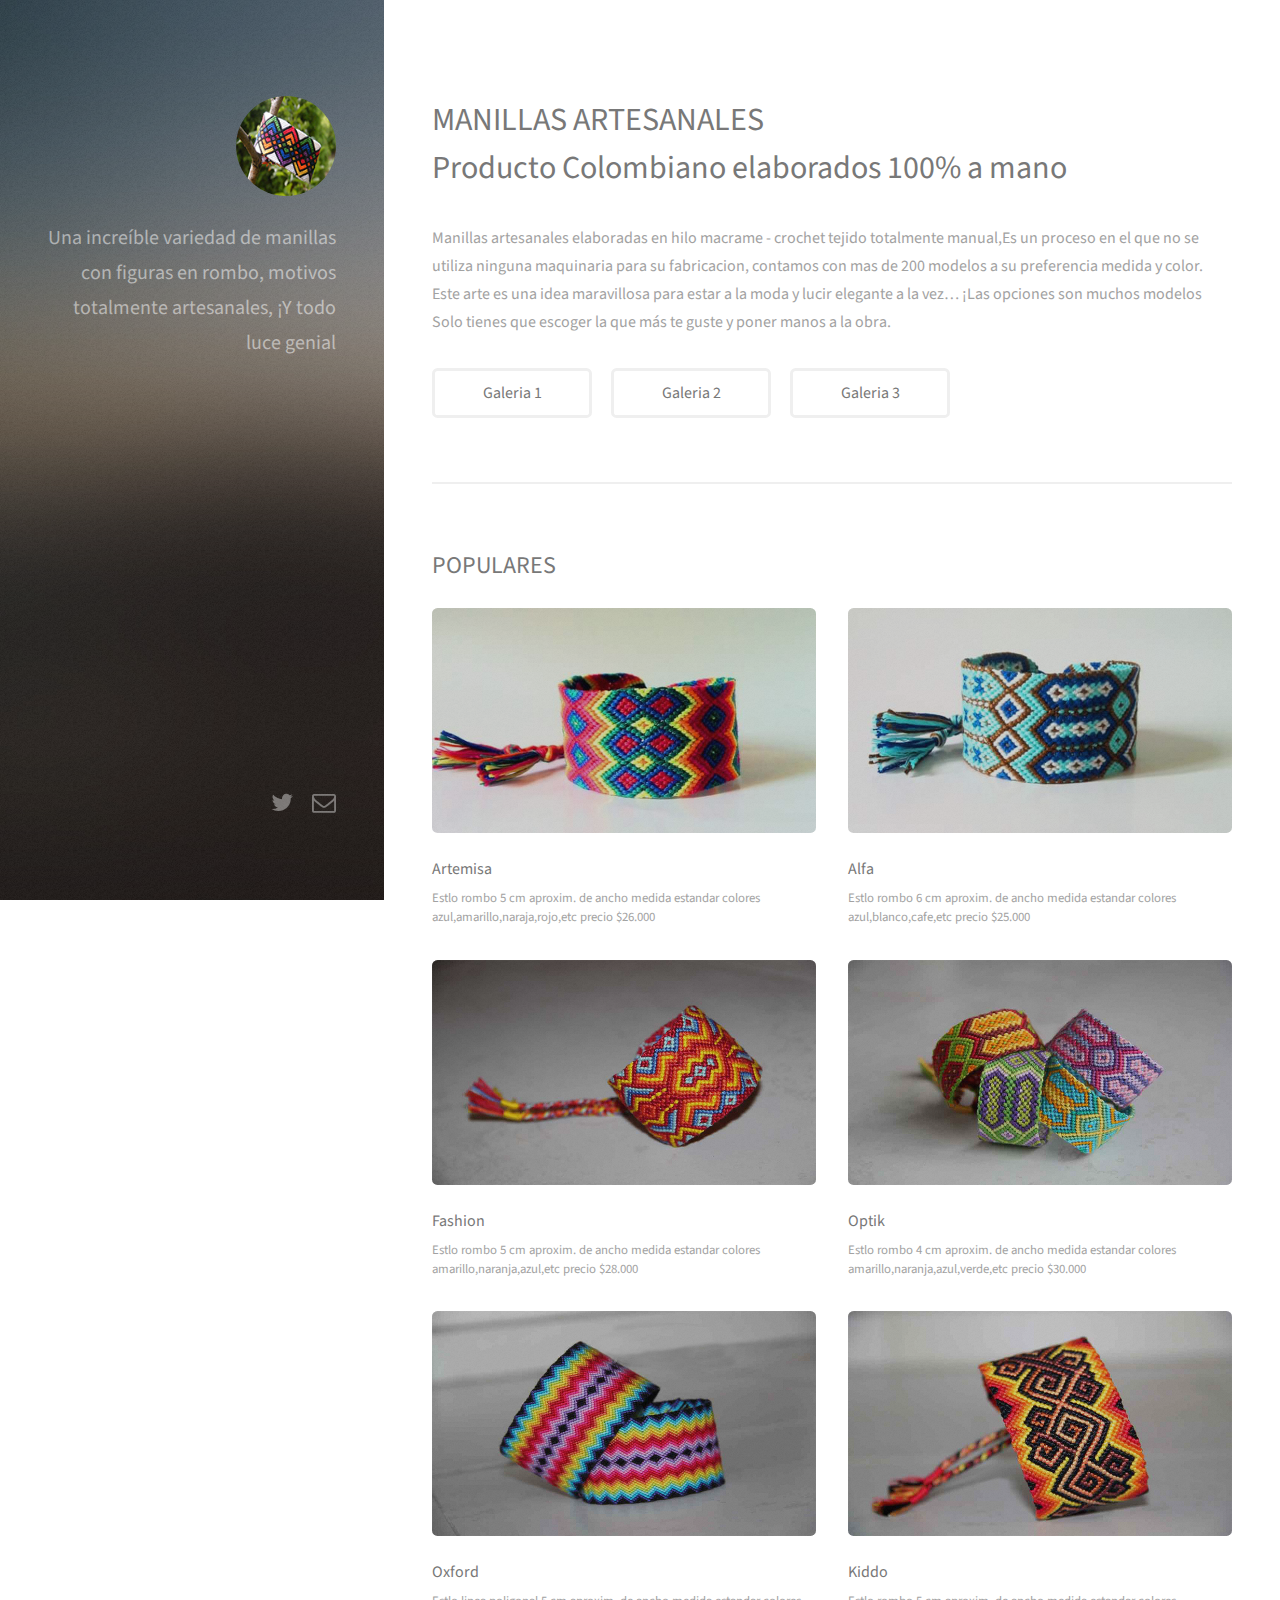
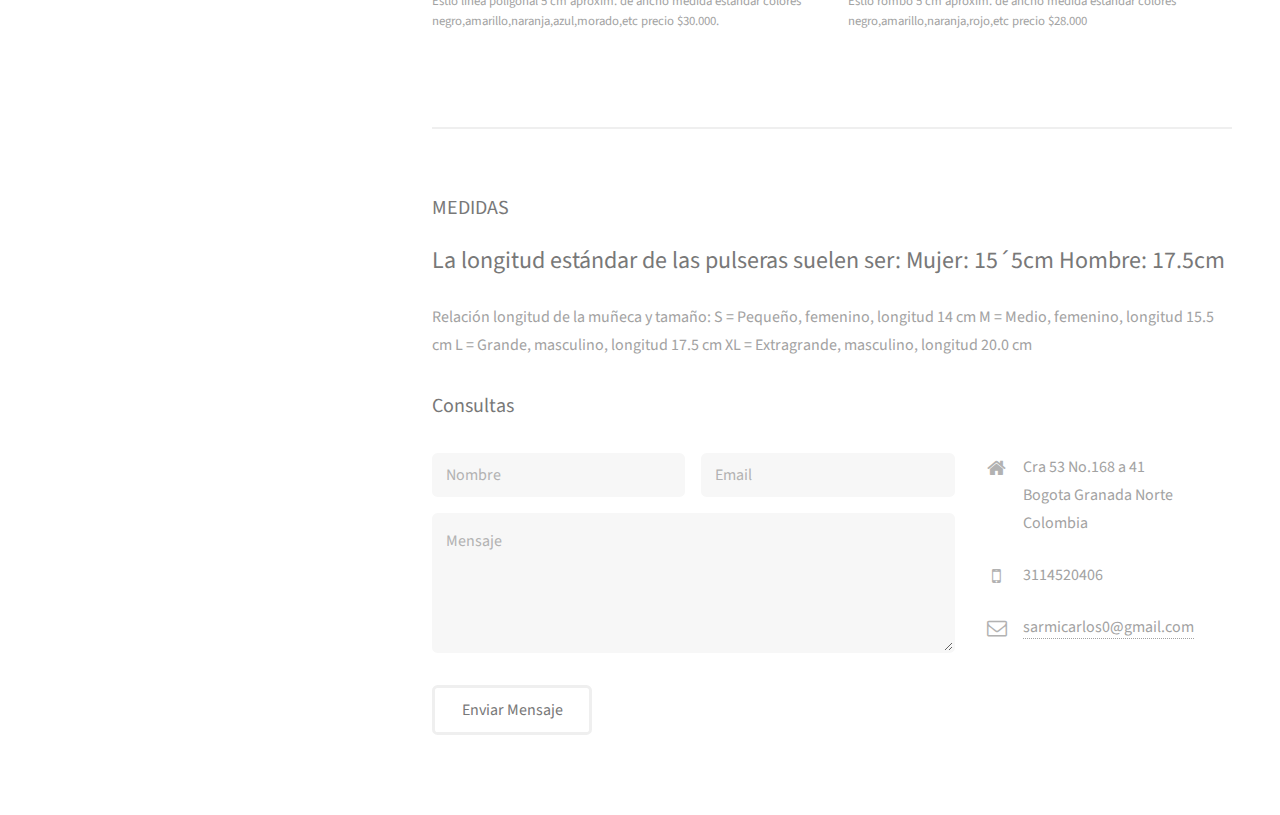
<file: index.html>
<!DOCTYPE HTML>
<!--
	Strata by HTML5 UP
	html5up.net | @n33co
	Free for personal and commercial use under the CCA 3.0 license (html5up.net/license)
-->
<html>
	<head>
		<title>Manillas Artesanales</title>
		<meta charset="utf-8" />
		<meta name="viewport" content="width=device-width, initial-scale=1" />
		<!--[if lte IE 8]><script src="assets/js/ie/html5shiv.js"></script><![endif]-->
		<link rel="stylesheet" href="assets/css/main.css" />
		<!--[if lte IE 8]><link rel="stylesheet" href="assets/css/ie8.css" /><![endif]-->
	</head>
	<body id="top">

		<!-- Header -->
			<header id="header">
				<a href="#" class="image avatar"><img src="images/avatar.jpg" alt="" /></a>
				<h1>Una increíble variedad de manillas con figuras en rombo, motivos totalmente artesanales,  ¡Y todo luce genial</h1>
			</header>

		<!-- Main -->
			<div id="main">

				<!-- One -->
					<section id="one">
						<header class="major">
							<h2>MANILLAS ARTESANALES<br />
							Producto Colombiano elaborados 100% a mano</h2>
						</header>
						<p>Manillas artesanales elaboradas en hilo macrame - crochet tejido totalmente manual,Es un proceso en el que no se utiliza ninguna maquinaria para su fabricacion, contamos con mas de 200 modelos a su preferencia medida y color.
							Este arte es una idea maravillosa para estar a la moda y lucir elegante a la vez… ¡Las opciones son muchos modelos Solo tienes que escoger la que más te guste y poner manos a la obra.
						</p>
						<ul class="actions">
							<li><a href="index galeria1.html" class="button">Galeria 1</a></li>
							<li><a href="index galeria 2.html" class="button">Galeria 2</a></li>
							<li><a href="index galeria 3.html" class="button">Galeria 3</a></li>
							
						</ul>
					</section>

				<!-- Two -->
					<section id="two">
						<h2>POPULARES</h2>
						<div class="row">
							<article class="6u 12u$(xsmall) work-item">
								<a href="images/fulls/01.jpg" class="image fit thumb"><img src="images/thumbs/01.jpg" alt="" /></a>
								<h3>Artemisa</h3>
								<p >Estlo rombo 5 cm aproxim. de ancho medida estandar colores azul,amarillo,naraja,rojo,etc precio $26.000</p>
							</article>
							<article class="6u$ 12u$(xsmall) work-item">
								<a href="images/fulls/02.jpg" class="image fit thumb"><img src="images/thumbs/02.jpg" alt="" /></a>
								<h3>Alfa</h3>
								<p>Estlo rombo 6 cm aproxim. de ancho medida estandar colores azul,blanco,cafe,etc precio $25.000</p>
							</article>
							<article class="6u 12u$(xsmall) work-item">
								<a href="images/fulls/03.jpg" class="image fit thumb"><img src="images/thumbs/03.jpg" alt="" /></a>
								<h3>Fashion</h3>
								<p>Estlo rombo 5 cm aproxim. de ancho medida estandar colores amarillo,naranja,azul,etc precio $28.000</p>
							</article>
							<article class="6u$ 12u$(xsmall) work-item">
								<a href="images/fulls/04.jpg" class="image fit thumb"><img src="images/thumbs/04.jpg" alt="" /></a>
								<h3>Optik</h3>
								<p>Estlo rombo 4 cm aproxim. de ancho medida estandar colores amarillo,naranja,azul,verde,etc precio $30.000</p>
							</article>
							<article class="6u 12u$(xsmall) work-item">
								<a href="images/fulls/05.jpg" class="image fit thumb"><img src="images/thumbs/05.jpg" alt="" /></a>
								<h3>Oxford</h3>
								<p>Estlo linea poligonal 5 cm aproxim. de ancho medida estandar colores negro,amarillo,naranja,azul,morado,etc precio $30.000.</p>
							</article>
							<article class="6u$ 12u$(xsmall) work-item">
								<a href="images/fulls/06.jpg" class="image fit thumb"><img src="images/thumbs/06.jpg" alt="" /></a>
								<h3>Kiddo</h3>
								<p>Estlo rombo 5 cm aproxim. de ancho medida estandar colores negro,amarillo,naranja,rojo,etc precio $28.000</p>
							</article>
						</div>
						<ul class="actions">
						
						</ul>
					</section>

				<!-- Three -->
					<section id="three">
						<h3>MEDIDAS</h3>
						<h2>La longitud estándar de las pulseras suelen ser:

							Mujer: 15´5cm
							Hombre: 17.5cm
						</h2>
						<p>Relación longitud de la muñeca y tamaño:

							S  =  Pequeño, femenino, longitud 14 cm
							M  =  Medio, femenino, longitud 15.5 cm
							L   =  Grande, masculino, longitud 17.5 cm
							XL =  Extragrande, masculino, longitud 20.0 cm

							<h3>Consultas</h3>
						</p>
						<div class="row">
							<div class="8u 12u$(small)">
								<form method="post" action="#">
									<div class="row uniform 50%">
										<div class="6u 12u$(xsmall)"><input type="text" name="name" id="name" placeholder="Nombre" /></div>
										<div class="6u$ 12u$(xsmall)"><input type="email" name="email" id="email" placeholder="Email" /></div>
										<div class="12u$"><textarea name="message" id="message" placeholder="Mensaje" rows="4"></textarea></div>
									</div>
								</form>
								<ul class="actions">
									<li><input type="submit" value="Enviar Mensaje" /></li>
								</ul>
							</div>
							<div class="4u$ 12u$(small)">
								<ul class="labeled-icons">
									<li>
										<h3 class="icon fa-home"><span class="label">Address</span></h3>
										Cra 53 No.168 a 41<br />
										Bogota Granada Norte<br />
										Colombia
									</li>
									<li>
										<h3 class="icon fa-mobile"><span class="label">Phone</span></h3>
										3114520406
									</li>
									<li>
										<h3 class="icon fa-envelope-o"><span class="label">Email</span></h3>
										<a href="#">sarmicarlos0@gmail.com</a>
									</li>
								</ul>
							</div>
						</div>
					</section>

				<!-- Four -->
				<!--
					<section id="four">
						<h2>Elements</h2>

						<section>
							<h4>Text</h4>
							<p>This is <b>bold</b> and this is <strong>strong</strong>. This is <i>italic</i> and this is <em>emphasized</em>.
							This is <sup>superscript</sup> text and this is <sub>subscript</sub> text.
							This is <u>underlined</u> and this is code: <code>for (;;) { ... }</code>. Finally, <a href="#">this is a link</a>.</p>
							<hr />
							<header>
								<h4>Heading with a Subtitle</h4>
								<p>Lorem ipsum dolor sit amet nullam id egestas urna aliquam</p>
							</header>
							<p>Nunc lacinia ante nunc ac lobortis. Interdum adipiscing gravida odio porttitor sem non mi integer non faucibus ornare mi ut ante amet placerat aliquet. Volutpat eu sed ante lacinia sapien lorem accumsan varius montes viverra nibh in adipiscing blandit tempus accumsan.</p>
							<header>
								<h5>Heading with a Subtitle</h5>
								<p>Lorem ipsum dolor sit amet nullam id egestas urna aliquam</p>
							</header>
							<p>Nunc lacinia ante nunc ac lobortis. Interdum adipiscing gravida odio porttitor sem non mi integer non faucibus ornare mi ut ante amet placerat aliquet. Volutpat eu sed ante lacinia sapien lorem accumsan varius montes viverra nibh in adipiscing blandit tempus accumsan.</p>
							<hr />
							<h2>Heading Level 2</h2>
							<h3>Heading Level 3</h3>
							<h4>Heading Level 4</h4>
							<h5>Heading Level 5</h5>
							<h6>Heading Level 6</h6>
							<hr />
							<h5>Blockquote</h5>
							<blockquote>Fringilla nisl. Donec accumsan interdum nisi, quis tincidunt felis sagittis eget tempus euismod. Vestibulum ante ipsum primis in faucibus vestibulum. Blandit adipiscing eu felis iaculis volutpat ac adipiscing accumsan faucibus. Vestibulum ante ipsum primis in faucibus lorem ipsum dolor sit amet nullam adipiscing eu felis.</blockquote>
							<h5>Preformatted</h5>
							<pre><code>i = 0;

while (!deck.isInOrder()) {
print 'Iteration ' + i;
deck.shuffle();
i++;
}

print 'It took ' + i + ' iterations to sort the deck.';</code></pre>
						</section>

						<section>
							<h4>Lists</h4>
							<div class="row">
								<div class="6u 12u$(xsmall)">
									<h5>Unordered</h5>
									<ul>
										<li>Dolor pulvinar etiam magna etiam.</li>
										<li>Sagittis adipiscing lorem eleifend.</li>
										<li>Felis enim feugiat dolore viverra.</li>
									</ul>
									<h5>Alternate</h5>
									<ul class="alt">
										<li>Dolor pulvinar etiam magna etiam.</li>
										<li>Sagittis adipiscing lorem eleifend.</li>
										<li>Felis enim feugiat dolore viverra.</li>
									</ul>
								</div>
								<div class="6u$ 12u$(xsmall)">
									<h5>Ordered</h5>
									<ol>
										<li>Dolor pulvinar etiam magna etiam.</li>
										<li>Etiam vel felis at lorem sed viverra.</li>
										<li>Felis enim feugiat dolore viverra.</li>
										<li>Dolor pulvinar etiam magna etiam.</li>
										<li>Etiam vel felis at lorem sed viverra.</li>
										<li>Felis enim feugiat dolore viverra.</li>
									</ol>
									<h5>Icons</h5>
									<ul class="icons">
										<li><a href="#" class="icon fa-twitter"><span class="label">Twitter</span></a></li>
										<li><a href="#" class="icon fa-facebook"><span class="label">Facebook</span></a></li>
										<li><a href="#" class="icon fa-instagram"><span class="label">Instagram</span></a></li>
										<li><a href="#" class="icon fa-github"><span class="label">Github</span></a></li>
										<li><a href="#" class="icon fa-dribbble"><span class="label">Dribbble</span></a></li>
										<li><a href="#" class="icon fa-tumblr"><span class="label">Tumblr</span></a></li>
									</ul>
								</div>
							</div>
							<h5>Actions</h5>
							<ul class="actions">
								<li><a href="#" class="button special">Default</a></li>
								<li><a href="#" class="button">Default</a></li>
							</ul>
							<ul class="actions small">
								<li><a href="#" class="button special small">Small</a></li>
								<li><a href="#" class="button small">Small</a></li>
							</ul>
							<div class="row">
								<div class="6u 12u$(small)">
									<ul class="actions vertical">
										<li><a href="#" class="button special">Default</a></li>
										<li><a href="#" class="button">Default</a></li>
									</ul>
								</div>
								<div class="6u$ 12u$(small)">
									<ul class="actions vertical small">
										<li><a href="#" class="button special small">Small</a></li>
										<li><a href="#" class="button small">Small</a></li>
									</ul>
								</div>
								<div class="6u 12u$(small)">
									<ul class="actions vertical">
										<li><a href="#" class="button special fit">Default</a></li>
										<li><a href="#" class="button fit">Default</a></li>
									</ul>
								</div>
								<div class="6u$ 12u$(small)">
									<ul class="actions vertical small">
										<li><a href="#" class="button special small fit">Small</a></li>
										<li><a href="#" class="button small fit">Small</a></li>
									</ul>
								</div>
							</div>
						</section>

						<section>
							<h4>Table</h4>
							<h5>Default</h5>
							<div class="table-wrapper">
								<table>
									<thead>
										<tr>
											<th>Name</th>
											<th>Description</th>
											<th>Price</th>
										</tr>
									</thead>
									<tbody>
										<tr>
											<td>Item One</td>
											<td>Ante turpis integer aliquet porttitor.</td>
											<td>29.99</td>
										</tr>
										<tr>
											<td>Item Two</td>
											<td>Vis ac commodo adipiscing arcu aliquet.</td>
											<td>19.99</td>
										</tr>
										<tr>
											<td>Item Three</td>
											<td> Morbi faucibus arcu accumsan lorem.</td>
											<td>29.99</td>
										</tr>
										<tr>
											<td>Item Four</td>
											<td>Vitae integer tempus condimentum.</td>
											<td>19.99</td>
										</tr>
										<tr>
											<td>Item Five</td>
											<td>Ante turpis integer aliquet porttitor.</td>
											<td>29.99</td>
										</tr>
									</tbody>
									<tfoot>
										<tr>
											<td colspan="2"></td>
											<td>100.00</td>
										</tr>
									</tfoot>
								</table>
							</div>

							<h5>Alternate</h5>
							<div class="table-wrapper">
								<table class="alt">
									<thead>
										<tr>
											<th>Name</th>
											<th>Description</th>
											<th>Price</th>
										</tr>
									</thead>
									<tbody>
										<tr>
											<td>Item One</td>
											<td>Ante turpis integer aliquet porttitor.</td>
											<td>29.99</td>
										</tr>
										<tr>
											<td>Item Two</td>
											<td>Vis ac commodo adipiscing arcu aliquet.</td>
											<td>19.99</td>
										</tr>
										<tr>
											<td>Item Three</td>
											<td> Morbi faucibus arcu accumsan lorem.</td>
											<td>29.99</td>
										</tr>
										<tr>
											<td>Item Four</td>
											<td>Vitae integer tempus condimentum.</td>
											<td>19.99</td>
										</tr>
										<tr>
											<td>Item Five</td>
											<td>Ante turpis integer aliquet porttitor.</td>
											<td>29.99</td>
										</tr>
									</tbody>
									<tfoot>
										<tr>
											<td colspan="2"></td>
											<td>100.00</td>
										</tr>
									</tfoot>
								</table>
							</div>
						</section>

						<section>
							<h4>Buttons</h4>
							<ul class="actions">
								<li><a href="#" class="button special">Special</a></li>
								<li><a href="#" class="button">Default</a></li>
							</ul>
							<ul class="actions">
								<li><a href="#" class="button big">Big</a></li>
								<li><a href="#" class="button">Default</a></li>
								<li><a href="#" class="button small">Small</a></li>
							</ul>
							<ul class="actions fit">
								<li><a href="#" class="button special fit">Fit</a></li>
								<li><a href="#" class="button fit">Fit</a></li>
							</ul>
							<ul class="actions fit small">
								<li><a href="#" class="button special fit small">Fit + Small</a></li>
								<li><a href="#" class="button fit small">Fit + Small</a></li>
							</ul>
							<ul class="actions">
								<li><a href="#" class="button special icon fa-download">Icon</a></li>
								<li><a href="#" class="button icon fa-download">Icon</a></li>
							</ul>
							<ul class="actions">
								<li><span class="button special disabled">Special</span></li>
								<li><span class="button disabled">Default</span></li>
							</ul>
						</section>

						<section>
							<h4>Form</h4>
							<form method="post" action="#">
								<div class="row uniform 50%">
									<div class="6u 12u$(xsmall)">
										<input type="text" name="demo-name" id="demo-name" value="" placeholder="Name" />
									</div>
									<div class="6u$ 12u$(xsmall)">
										<input type="email" name="demo-email" id="demo-email" value="" placeholder="Email" />
									</div>
									<div class="12u$">
										<div class="select-wrapper">
											<select name="demo-category" id="demo-category">
												<option value="">- Category -</option>
												<option value="1">Manufacturing</option>
												<option value="1">Shipping</option>
												<option value="1">Administration</option>
												<option value="1">Human Resources</option>
											</select>
										</div>
									</div>
									<div class="4u 12u$(small)">
										<input type="radio" id="demo-priority-low" name="demo-priority" checked>
										<label for="demo-priority-low">Low Priority</label>
									</div>
									<div class="4u 12u$(small)">
										<input type="radio" id="demo-priority-normal" name="demo-priority">
										<label for="demo-priority-normal">Normal Priority</label>
									</div>
									<div class="4u$ 12u(small)">
										<input type="radio" id="demo-priority-high" name="demo-priority">
										<label for="demo-priority-high">High Priority</label>
									</div>
									<div class="6u 12u$(small)">
										<input type="checkbox" id="demo-copy" name="demo-copy">
										<label for="demo-copy">Email me a copy of this message</label>
									</div>
									<div class="6u$ 12u$(small)">
										<input type="checkbox" id="demo-human" name="demo-human" checked>
										<label for="demo-human">I am a human and not a robot</label>
									</div>
									<div class="12u$">
										<textarea name="demo-message" id="demo-message" placeholder="Enter your message" rows="6"></textarea>
									</div>
									<div class="12u$">
										<ul class="actions">
											<li><input type="submit" value="Send Message" class="special" /></li>
											<li><input type="reset" value="Reset" /></li>
										</ul>
									</div>
								</div>
							</form>
						</section>

						<section>
							<h4>Image</h4>
							<h5>Fit</h5>
							<div class="box alt">
								<div class="row 50% uniform">
									<div class="12u$"><span class="image fit"><img src="images/fulls/05.jpg" alt="" /></span></div>
									<div class="4u"><span class="image fit"><img src="images/thumbs/01.jpg" alt="" /></span></div>
									<div class="4u"><span class="image fit"><img src="images/thumbs/02.jpg" alt="" /></span></div>
									<div class="4u$"><span class="image fit"><img src="images/thumbs/03.jpg" alt="" /></span></div>
									<div class="4u"><span class="image fit"><img src="images/thumbs/04.jpg" alt="" /></span></div>
									<div class="4u"><span class="image fit"><img src="images/thumbs/05.jpg" alt="" /></span></div>
									<div class="4u$"><span class="image fit"><img src="images/thumbs/06.jpg" alt="" /></span></div>
									<div class="4u"><span class="image fit"><img src="images/thumbs/03.jpg" alt="" /></span></div>
									<div class="4u"><span class="image fit"><img src="images/thumbs/02.jpg" alt="" /></span></div>
									<div class="4u$"><span class="image fit"><img src="images/thumbs/01.jpg" alt="" /></span></div>
								</div>
							</div>
							<h5>Left &amp; Right</h5>
							<p><span class="image left"><img src="images/avatar.jpg" alt="" /></span>Fringilla nisl. Donec accumsan interdum nisi, quis tincidunt felis sagittis eget. tempus euismod. Vestibulum ante ipsum primis in faucibus vestibulum. Blandit adipiscing eu felis iaculis volutpat ac adipiscing accumsan eu faucibus. Integer ac pellentesque praesent tincidunt felis sagittis eget. tempus euismod. Vestibulum ante ipsum primis in faucibus vestibulum. Blandit adipiscing eu felis iaculis volutpat ac adipiscing accumsan eu faucibus. Integer ac pellentesque praesent. Donec accumsan interdum nisi, quis tincidunt felis sagittis eget. tempus euismod. Vestibulum ante ipsum primis in faucibus vestibulum. Blandit adipiscing eu felis iaculis volutpat ac adipiscing accumsan eu faucibus. Integer ac pellentesque praesent tincidunt felis sagittis eget. tempus euismod. Vestibulum ante ipsum primis in faucibus vestibulum. Blandit adipiscing eu felis iaculis volutpat ac adipiscing accumsan eu faucibus. Integer ac pellentesque praesent.</p>
							<p><span class="image right"><img src="images/avatar.jpg" alt="" /></span>Fringilla nisl. Donec accumsan interdum nisi, quis tincidunt felis sagittis eget. tempus euismod. Vestibulum ante ipsum primis in faucibus vestibulum. Blandit adipiscing eu felis iaculis volutpat ac adipiscing accumsan eu faucibus. Integer ac pellentesque praesent tincidunt felis sagittis eget. tempus euismod. Vestibulum ante ipsum primis in faucibus vestibulum. Blandit adipiscing eu felis iaculis volutpat ac adipiscing accumsan eu faucibus. Integer ac pellentesque praesent. Donec accumsan interdum nisi, quis tincidunt felis sagittis eget. tempus euismod. Vestibulum ante ipsum primis in faucibus vestibulum. Blandit adipiscing eu felis iaculis volutpat ac adipiscing accumsan eu faucibus. Integer ac pellentesque praesent tincidunt felis sagittis eget. tempus euismod. Vestibulum ante ipsum primis in faucibus vestibulum. Blandit adipiscing eu felis iaculis volutpat ac adipiscing accumsan eu faucibus. Integer ac pellentesque praesent.</p>
						</section>

					</section>
				-->

			</div>

		<!-- Footer -->
			<footer id="footer">
				<ul class="icons">
					<li><a href="#" class="icon fa-twitter"><span class="label">Twitter</span></a></li>   
					<li><a href="#" class="icon fa-envelope-o"><span class="label">Email</span></a></li>
				</ul>
			
				</ul>
			</footer>

		<!-- Scripts -->
			<script src="assets/js/jquery.min.js"></script>
			<script src="assets/js/jquery.poptrox.min.js"></script>
			<script src="assets/js/skel.min.js"></script>
			<script src="assets/js/util.js"></script>
			<!--[if lte IE 8]><script src="assets/js/ie/respond.min.js"></script><![endif]-->
			<script src="assets/js/main.js"></script>

	</body>
</html>
</file>
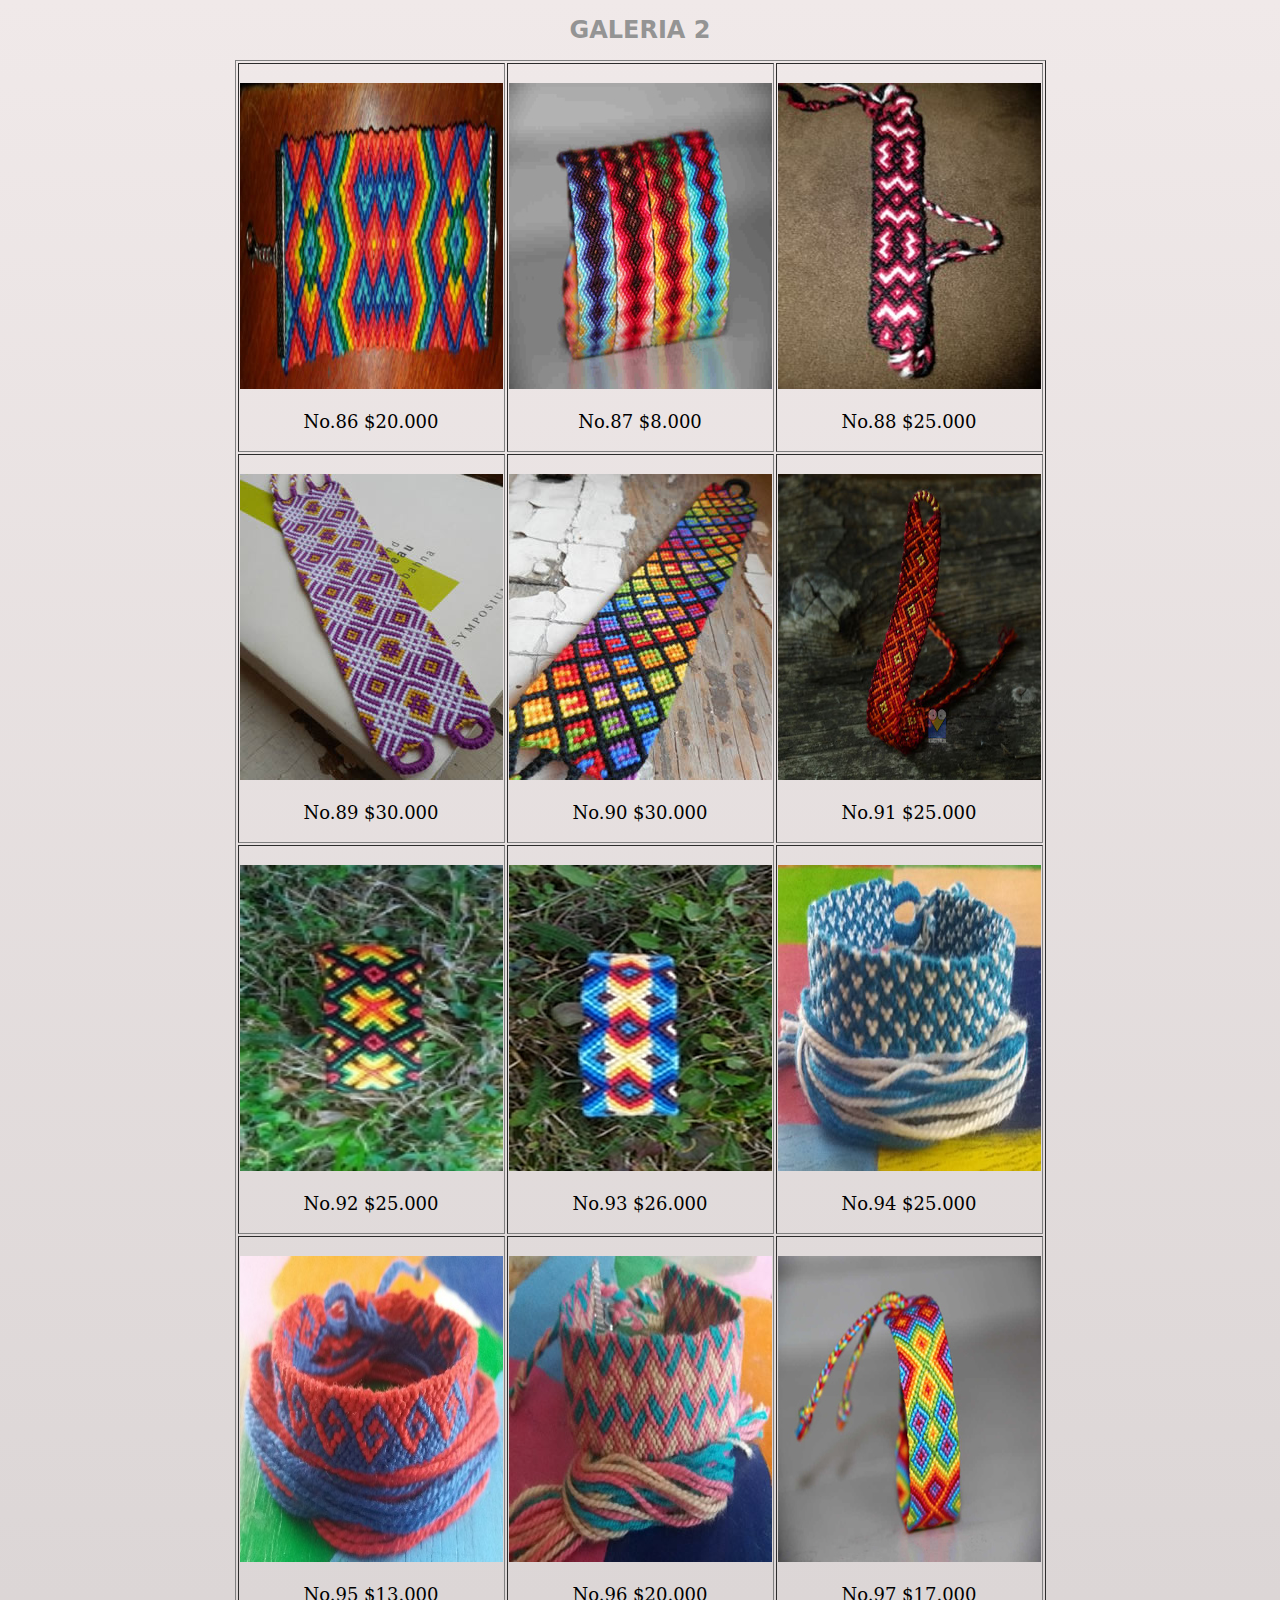
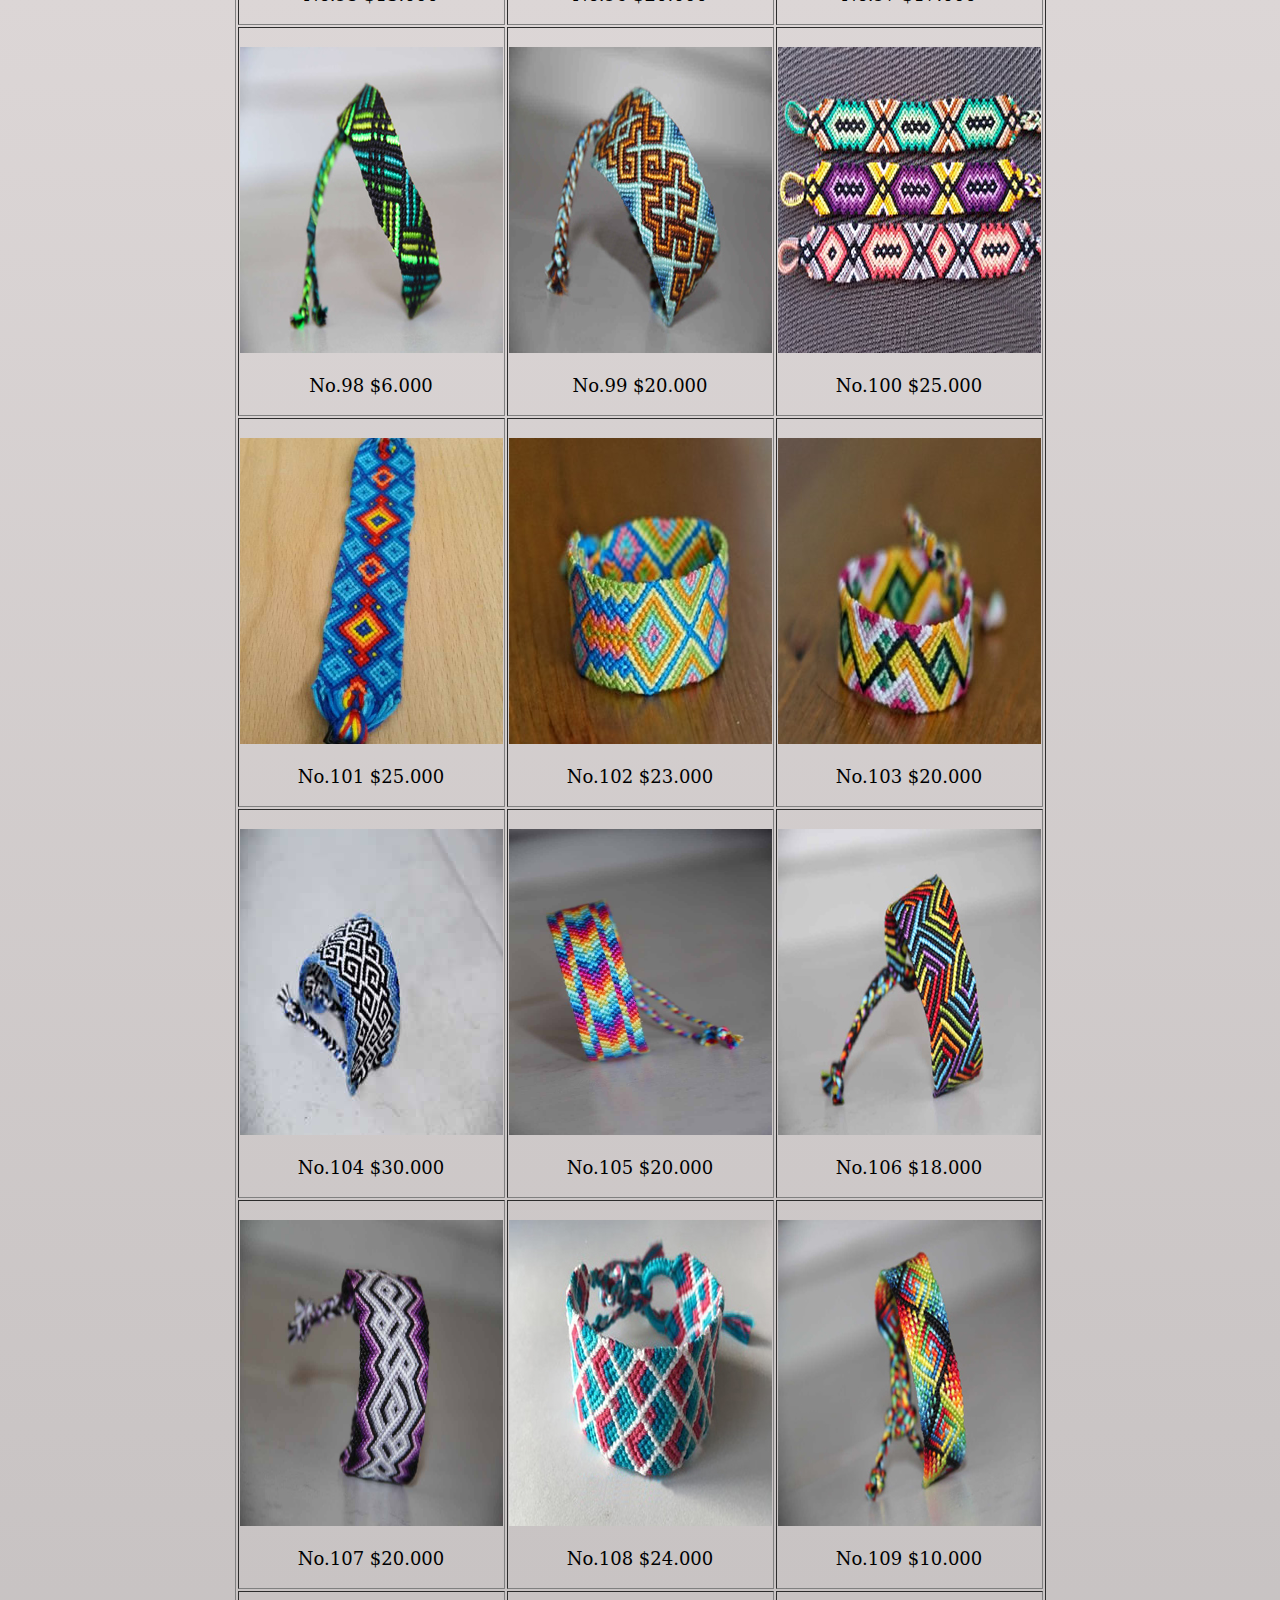
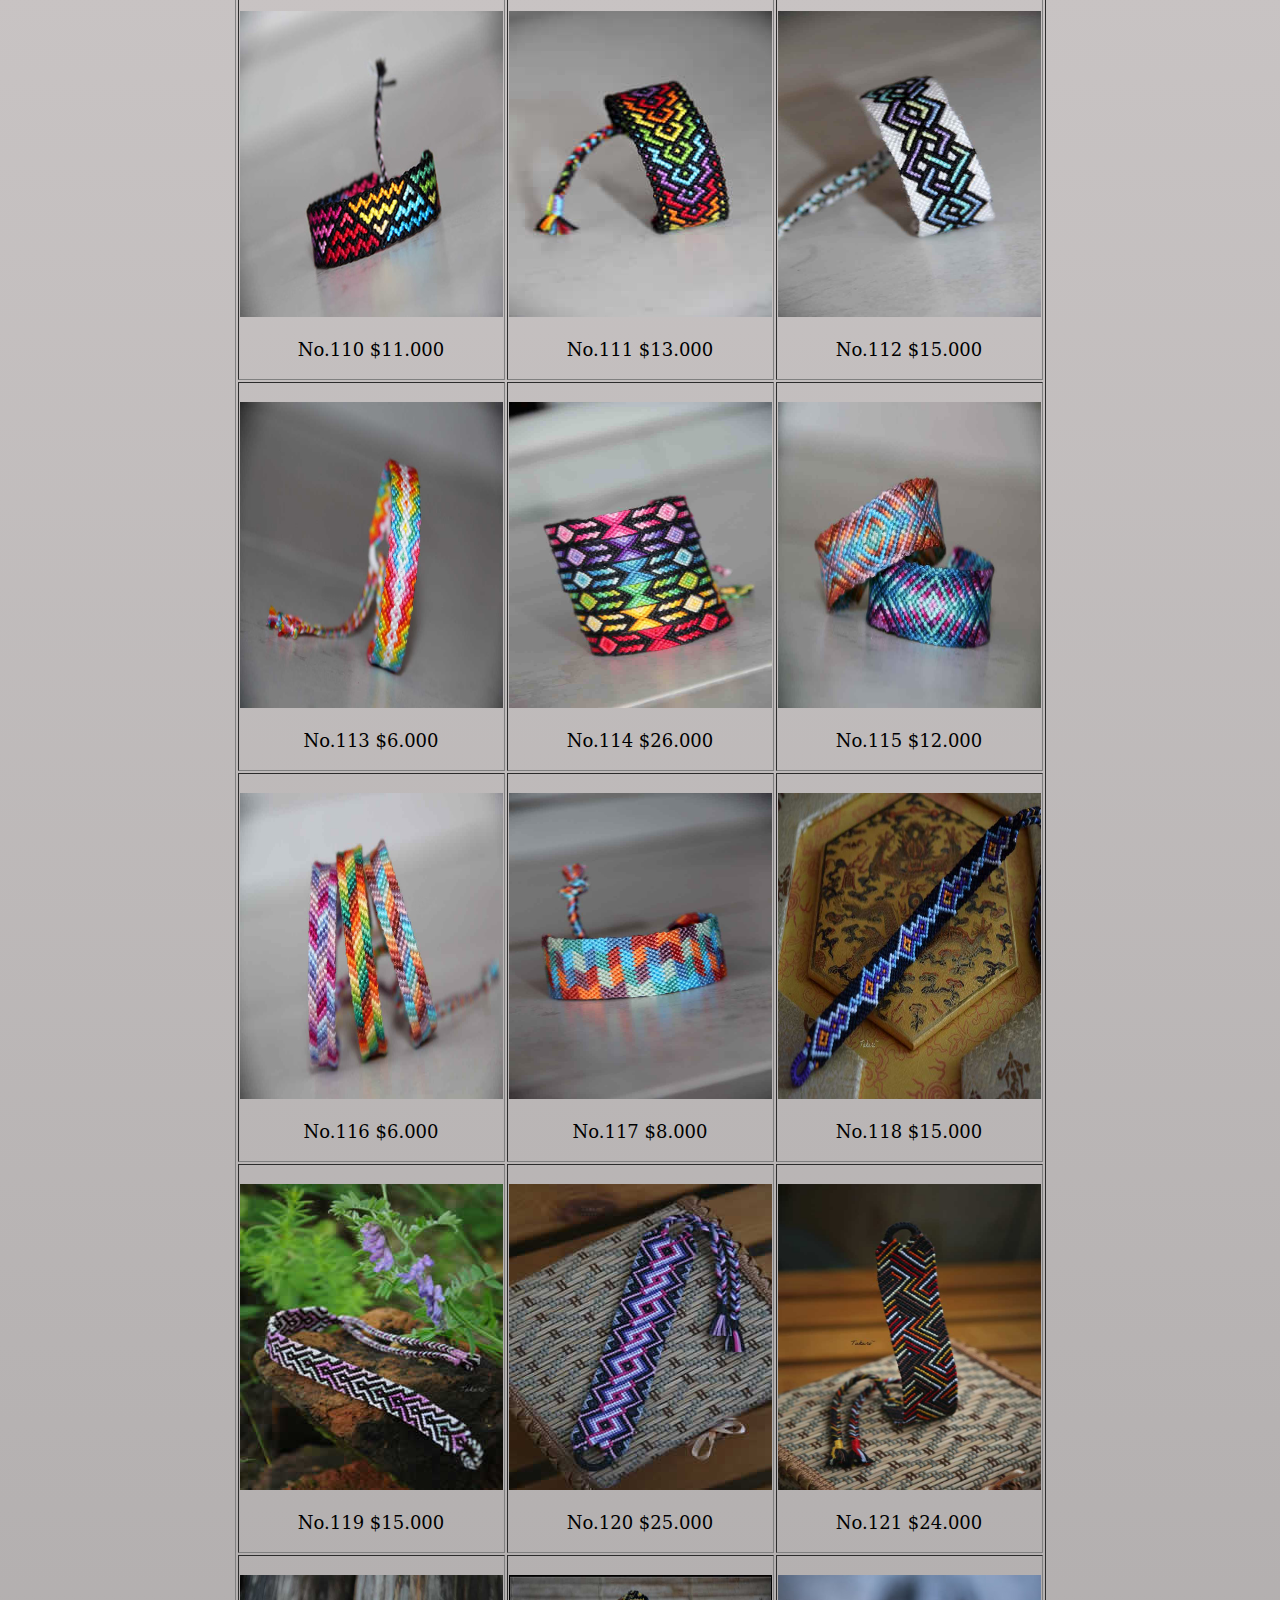
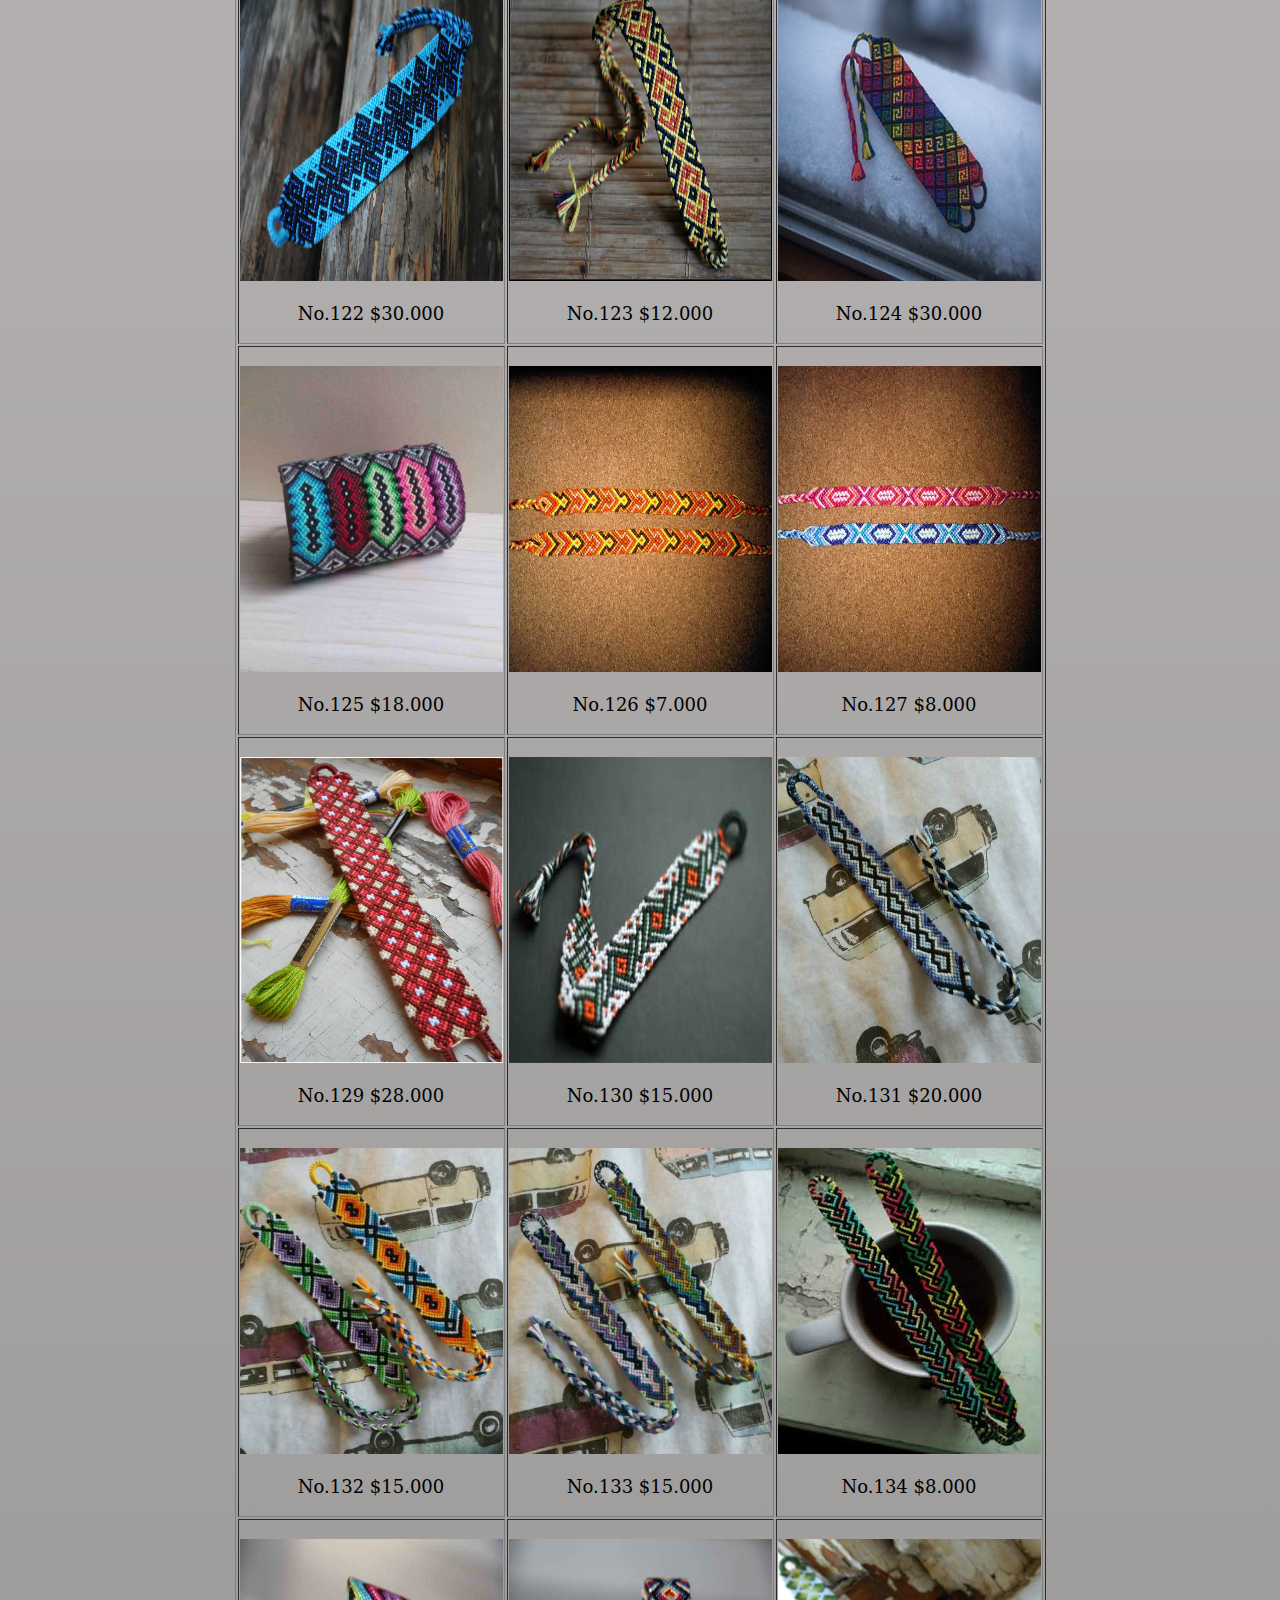
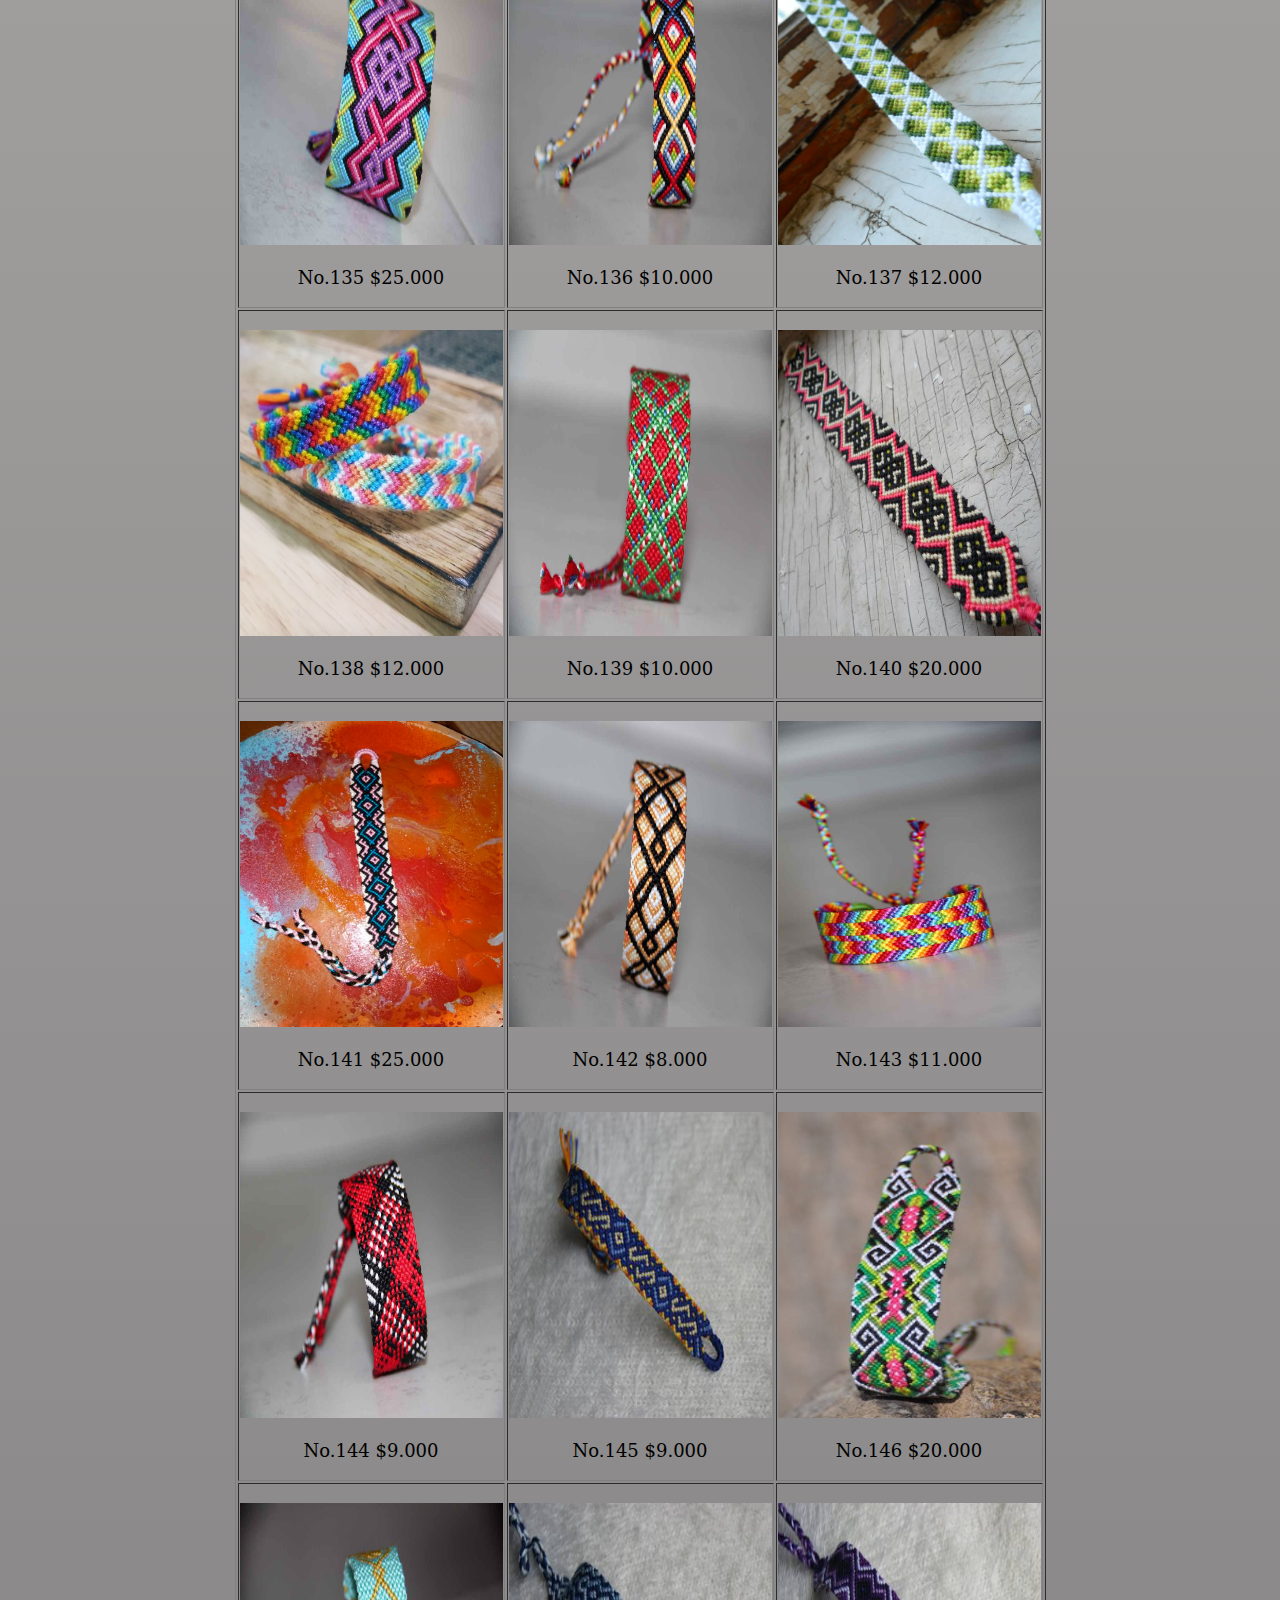
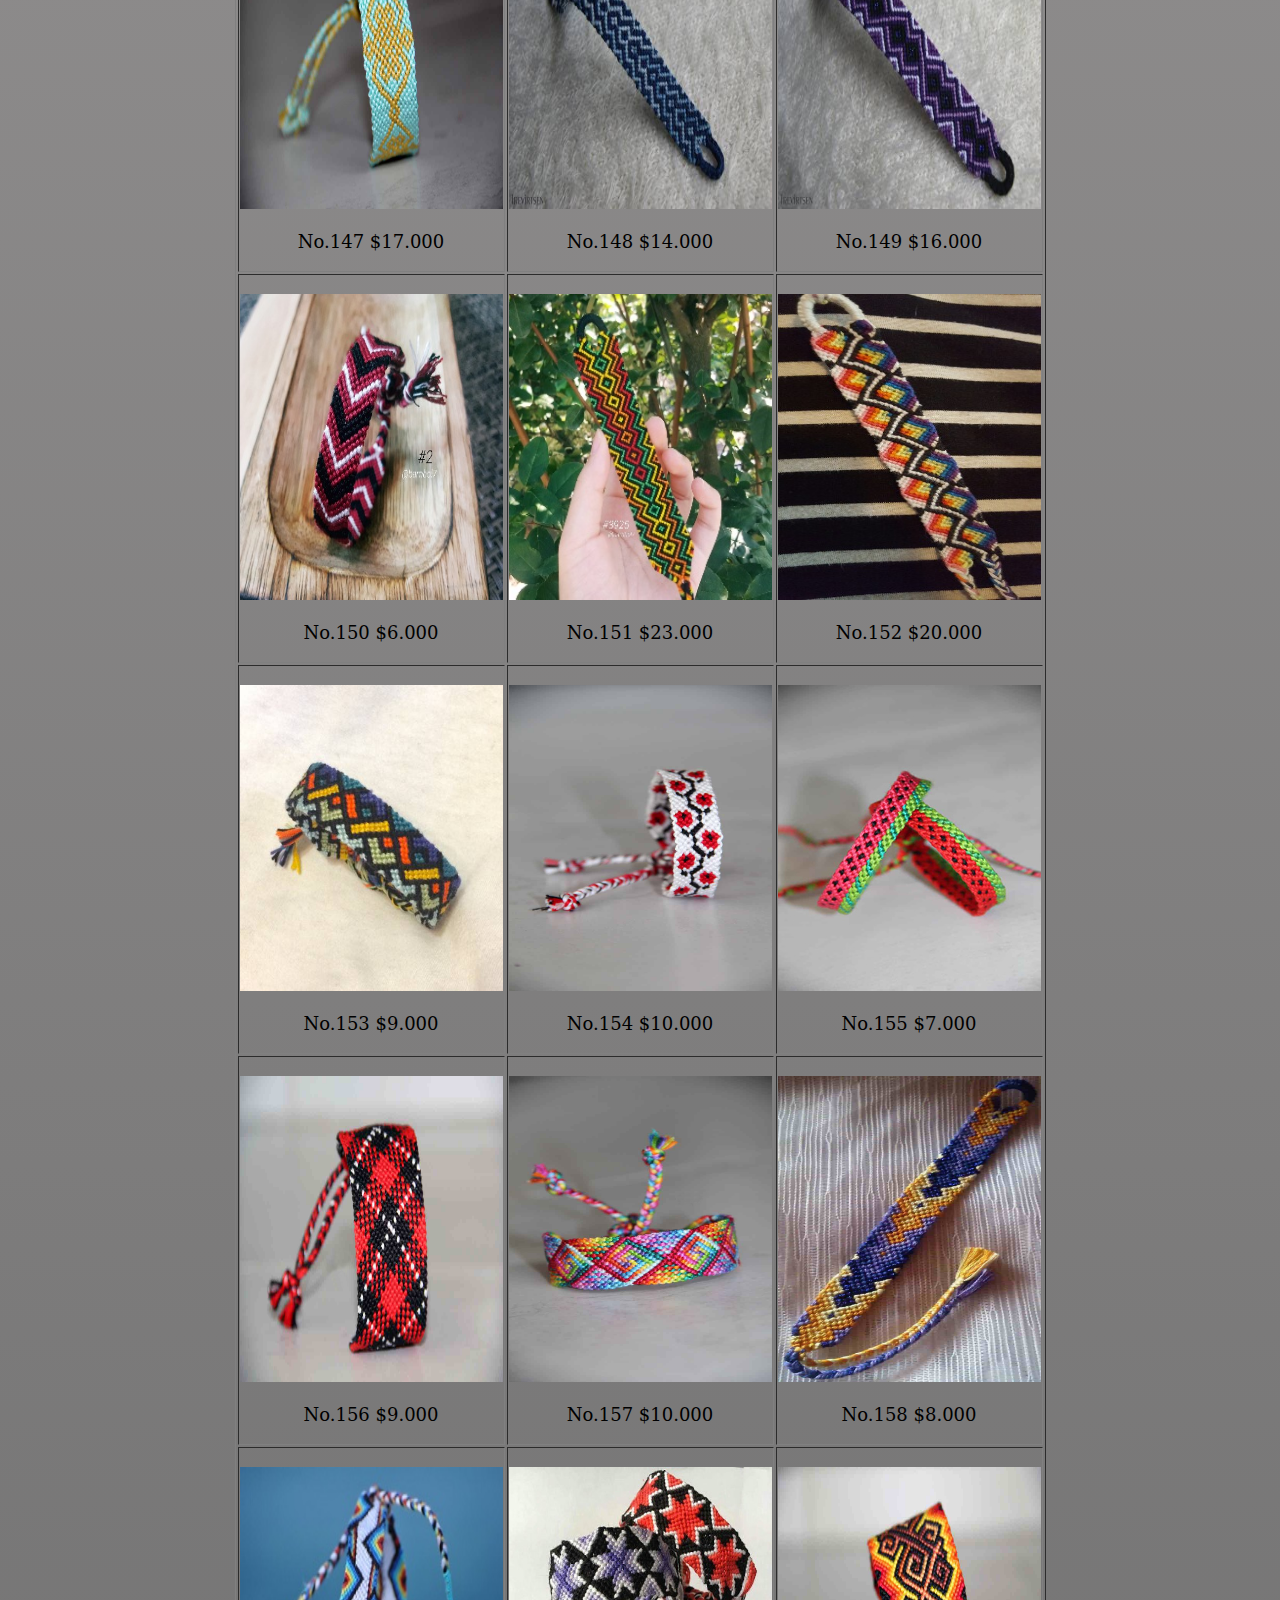
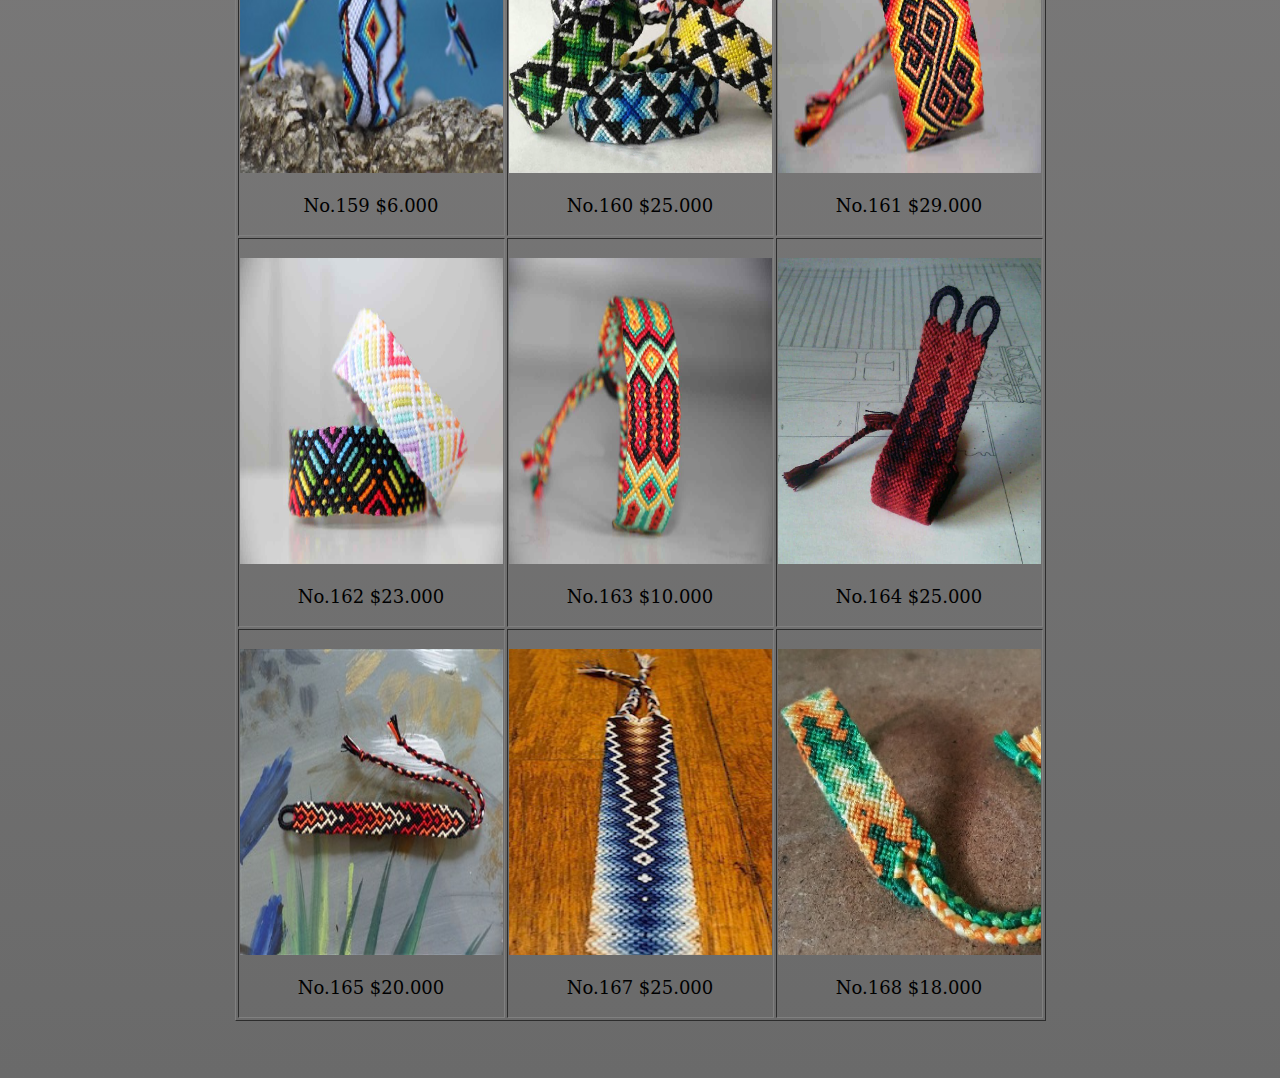
<file: index galeria 2.html>
<!doctype html>
<html>
<head>
<meta charset="utf-8">
<title>Galeria 2</title>
	<link rel="stylesheet" href="css.css">
</head>

<body>
	<header class="Titulo"> 
<h1 style="font-family: 'Lucida Grande', 'Lucida Sans Unicode', 'Lucida Sans', 'DejaVu Sans', Verdana, sans-serif; font-size: 24px; color: #949494; font-style: normal; text-align: center;">GALERIA 2</h1>
<table width="200" border="1" align="center">
  <tbody>
    <tr>
      <td><p><img src="Galeria/86.jpg" width="263" height="306" alt=""/></p>
      <p style="text-align: center">No.86 $20.000</p></td>
      <td><p><img src="Galeria/87.jpg" width="263" height="306" alt=""/></p>
      <p style="text-align: center">No.87 $8.000</p></td>
      <td><p><img src="Galeria/88.jpg" width="263" height="306" alt=""/></p>
      <p style="text-align: center">No.88 $25.000</p></td>
    </tr>
    <tr>
      <td><p><img src="Galeria/89.jpg" width="263" height="306" alt=""/></p>
      <p style="text-align: center">No.89 $30.000</p></td>
      <td><p><img src="Galeria/90.jpg" width="263" height="306" alt=""/></p>
      <p style="text-align: center">No.90 $30.000</p></td>
      <td><p><img src="Galeria/91.jpg" width="263" height="306" alt=""/></p>
      <p style="text-align: center">No.91 $25.000</p></td>
    </tr>
    <tr>
      <td><p><img src="Galeria/92.jpg" width="263" height="306" alt=""/></p>
      <p style="text-align: center">No.92 $25.000</p></td>
      <td><p><img src="Galeria/93.jpg" width="263" height="306" alt=""/></p>
      <p style="text-align: center">No.93 $26.000</p></td>
      <td><p><img src="Galeria/94.jpg" width="263" height="306" alt=""/></p>
      <p style="text-align: center">No.94 $25.000</p></td>
    </tr>
    <tr>
      <td><p><img src="Galeria/95.jpg" width="263" height="306" alt=""/></p>
      <p style="text-align: center">No.95 $13.000</p></td>
      <td><p><img src="Galeria/96.jpg" width="263" height="306" alt=""/></p>
      <p style="text-align: center">No.96 $20.000</p></td>
      <td><p><img src="Galeria/97.jpg" width="263" height="306" alt=""/></p>
      <p style="text-align: center">No.97 $17.000</p></td>
    </tr>
    <tr>
      <td><p><img src="Galeria/98.jpg" width="263" height="306" alt=""/></p>
      <p style="text-align: center">No.98 $6.000</p></td>
      <td><p><img src="Galeria/99.jpg" width="263" height="306" alt=""/></p>
      <p style="text-align: center">No.99 $20.000</p></td>
      <td><p><img src="Galeria/100.jpg" width="263" height="306" alt=""/></p>
      <p style="text-align: center">No.100 $25.000</p></td>
    </tr>
    <tr>
      <td><p><img src="Galeria/101.jpg" width="263" height="306" alt=""/></p>
      <p style="text-align: center">No.101 $25.000</p></td>
      <td><p><img src="Galeria/102.jpg" width="263" height="306" alt=""/></p>
      <p style="text-align: center">No.102 $23.000</p></td>
      <td><p><img src="Galeria/103.jpg" width="263" height="306" alt=""/></p>
      <p style="text-align: center">No.103 $20.000</p></td>
    </tr>
    <tr>
      <td><p><img src="Galeria/104.jpg" width="263" height="306" alt=""/></p>
      <p style="text-align: center">No.104 $30.000</p></td>
      <td><p><img src="Galeria/105.jpg" width="263" height="306" alt=""/></p>
      <p style="text-align: center">No.105 $20.000</p></td>
      <td><p><img src="Galeria/106.jpg" width="263" height="306" alt=""/></p>
      <p style="text-align: center">No.106 $18.000</p></td>
    </tr>
    <tr>
      <td><p><img src="Galeria/107.jpg" width="263" height="306" alt=""/></p>
      <p style="text-align: center">No.107 $20.000</p></td>
      <td><p><img src="Galeria/108.jpg" width="263" height="306" alt=""/></p>
      <p style="text-align: center">No.108 $24.000</p></td>
      <td><p><img src="Galeria/109.jpg" width="263" height="306" alt=""/></p>
      <p style="text-align: center">No.109 $10.000</p></td>
    </tr>
    <tr>
      <td><p><img src="Galeria/110.jpg" width="263" height="306" alt=""/></p>
      <p style="text-align: center">No.110 $11.000</p></td>
      <td><p><img src="Galeria/111.jpg" width="263" height="306" alt=""/></p>
      <p style="text-align: center">No.111 $13.000</p></td>
      <td><p><img src="Galeria/112.jpg" width="263" height="306" alt=""/></p>
      <p style="text-align: center">No.112 $15.000</p></td>
    </tr>
    <tr>
      <td><p><img src="Galeria/113.jpg" width="263" height="306" alt=""/></p>
      <p style="text-align: center">No.113 $6.000</p></td>
      <td><p><img src="Galeria/114.jpg" width="263" height="306" alt=""/></p>
      <p style="text-align: center">No.114 $26.000</p></td>
      <td><p><img src="Galeria/115.jpg" width="263" height="306" alt=""/></p>
      <p style="text-align: center">No.115 $12.000</p></td>
    </tr>
    <tr>
      <td><p><img src="Galeria/116.jpg" width="263" height="306" alt=""/></p>
      <p style="text-align: center">No.116 $6.000</p></td>
      <td><p><img src="Galeria/117.jpg" width="263" height="306" alt=""/></p>
      <p style="text-align: center">No.117 $8.000</p></td>
      <td><p><img src="Galeria/118.jpg" width="263" height="306" alt=""/></p>
      <p style="text-align: center">No.118 $15.000</p></td>
    </tr>
    <tr>
      <td><p><img src="Galeria/119.jpg" width="263" height="306" alt=""/></p>
      <p style="text-align: center">No.119 $15.000</p></td>
      <td><p><img src="Galeria/120.jpg" width="263" height="306" alt=""/></p>
      <p style="text-align: center">No.120 $25.000</p></td>
      <td><p><img src="Galeria/121.jpg" width="263" height="306" alt=""/></p>
      <p style="text-align: center">No.121 $24.000</p></td>
    </tr>
    <tr>
      <td><p><img src="Galeria/122.jpg" width="263" height="306" alt=""/></p>
      <p style="text-align: center">No.122 $30.000</p></td>
      <td><p><img src="Galeria/123.jpg" width="263" height="306" alt=""/></p>
      <p style="text-align: center">No.123 $12.000</p></td>
      <td><p><img src="Galeria/124.jpg" width="263" height="306" alt=""/></p>
      <p style="text-align: center">No.124 $30.000</p></td>
    </tr>
    <tr>
      <td><p><img src="Galeria/125.jpg" width="263" height="306" alt=""/></p>
      <p style="text-align: center">No.125 $18.000</p></td>
      <td><p><img src="Galeria/126.jpg" width="263" height="306" alt=""/></p>
      <p style="text-align: center">No.126 $7.000</p></td>
      <td><p><img src="Galeria/127.jpg" width="263" height="306" alt=""/></p>
      <p style="text-align: center">No.127 $8.000</p></td>
    </tr>
    <tr>
      <td><p><img src="Galeria/129.jpg" width="263" height="306" alt=""/></p>
      <p style="text-align: center">No.129 $28.000</p></td>
      <td><p><img src="Galeria/130.jpg" width="263" height="306" alt=""/></p>
      <p style="text-align: center">No.130 $15.000</p></td>
      <td><p><img src="Galeria/131.jpg" width="263" height="306" alt=""/></p>
      <p style="text-align: center">No.131 $20.000</p></td>
    </tr>
    <tr>
      <td><p><img src="Galeria/132.jpg" width="263" height="306" alt=""/></p>
      <p style="text-align: center">No.132 $15.000</p></td>
      <td><p><img src="Galeria/133.jpg" width="263" height="306" alt=""/></p>
      <p style="text-align: center">No.133 $15.000</p></td>
      <td><p><img src="Galeria/134.jpg" width="263" height="306" alt=""/></p>
      <p style="text-align: center">No.134 $8.000</p></td>
    </tr>
    <tr>
      <td><p><img src="Galeria/135.jpg" width="263" height="306" alt=""/></p>
      <p style="text-align: center">No.135 $25.000</p></td>
      <td><p><img src="Galeria/136.jpg" width="263" height="306" alt=""/></p>
      <p style="text-align: center">No.136 $10.000</p></td>
      <td><p><img src="Galeria/137.jpg" width="263" height="306" alt=""/></p>
      <p style="text-align: center">No.137 $12.000</p></td>
    </tr>
    <tr>
      <td><p><img src="Galeria/138.jpg" width="263" height="306" alt=""/></p>
      <p style="text-align: center">No.138 $12.000</p></td>
      <td><p><img src="Galeria/139.jpg" width="263" height="306" alt=""/></p>
      <p style="text-align: center">No.139 $10.000</p></td>
      <td><p><img src="Galeria/140.jpg" width="263" height="306" alt=""/></p>
      <p style="text-align: center">No.140 $20.000</p></td>
    </tr>
    <tr>
      <td><p><img src="Galeria/141.jpg" width="263" height="306" alt=""/></p>
      <p style="text-align: center">No.141 $25.000</p></td>
      <td><p><img src="Galeria/142.jpg" width="263" height="306" alt=""/></p>
      <p style="text-align: center">No.142 $8.000</p></td>
      <td><p><img src="Galeria/143.jpg" width="263" height="306" alt=""/></p>
      <p style="text-align: center">No.143 $11.000</p></td>
    </tr>
    <tr>
      <td><p><img src="Galeria/144.jpg" width="263" height="306" alt=""/></p>
      <p style="text-align: center">No.144 $9.000</p></td>
      <td><p><img src="Galeria/145.jpg" width="263" height="306" alt=""/></p>
      <p style="text-align: center">No.145 $9.000</p></td>
      <td><p><img src="Galeria/146.jpg" width="263" height="306" alt=""/></p>
      <p style="text-align: center">No.146 $20.000</p></td>
    </tr>
    <tr>
      <td><p><img src="Galeria/147.jpg" width="263" height="306" alt=""/></p>
      <p style="text-align: center">No.147 $17.000</p></td>
      <td><p><img src="Galeria/148.jpg" width="263" height="306" alt=""/></p>
      <p style="text-align: center">No.148 $14.000</p></td>
      <td><p><img src="Galeria/149.jpg" width="263" height="306" alt=""/></p>
      <p style="text-align: center">No.149 $16.000</p></td>
    </tr>
    <tr>
      <td><p><img src="Galeria/150.jpg" width="263" height="306" alt=""/></p>
      <p style="text-align: center">No.150 $6.000</p></td>
      <td><p><img src="Galeria/151.jpg" width="263" height="306" alt=""/></p>
      <p style="text-align: center">No.151 $23.000</p></td>
      <td><p><img src="Galeria/152.jpg" width="263" height="306" alt=""/></p>
      <p style="text-align: center">No.152 $20.000</p></td>
    </tr>
    <tr>
      <td><p><img src="Galeria/153.jpg" width="263" height="306" alt=""/></p>
      <p style="text-align: center">No.153 $9.000</p></td>
      <td><p><img src="Galeria/154.jpg" width="263" height="306" alt=""/></p>
      <p style="text-align: center">No.154 $10.000</p></td>
      <td><p><img src="Galeria/155.jpg" width="263" height="306" alt=""/></p>
      <p style="text-align: center">No.155 $7.000</p></td>
    </tr>
    <tr>
      <td><p><img src="Galeria/156.jpg" width="263" height="306" alt=""/></p>
      <p style="text-align: center">No.156 $9.000</p></td>
      <td><p><img src="Galeria/157.jpg" width="263" height="306" alt=""/></p>
      <p style="text-align: center">No.157 $10.000</p></td>
      <td><p><img src="Galeria/158.jpg" width="263" height="306" alt=""/></p>
      <p style="text-align: center">No.158 $8.000</p></td>
    </tr>
    <tr>
      <td><p><img src="Galeria/159.jpg" width="263" height="306" alt=""/></p>
      <p style="text-align: center">No.159 $6.000</p></td>
      <td><p><img src="Galeria/160.jpg" width="263" height="306" alt=""/></p>
      <p style="text-align: center">No.160 $25.000</p></td>
      <td><p><img src="Galeria/161.jpg" width="263" height="306" alt=""/></p>
      <p style="text-align: center">No.161 $29.000</p></td>
    </tr>
    <tr>
      <td><p><img src="Galeria/162.jpg" width="263" height="306" alt=""/></p>
      <p style="text-align: center">No.162 $23.000</p></td>
      <td><p><img src="Galeria/163.jpg" width="263" height="306" alt=""/></p>
      <p style="text-align: center">No.163 $10.000</p></td>
      <td><p><img src="Galeria/164.jpg" width="263" height="306" alt=""/></p>
      <p style="text-align: center">No.164 $25.000</p></td>
    </tr>
    <tr>
      <td><p><img src="Galeria/165.jpg" width="263" height="306" alt=""/></p>
      <p style="text-align: center">No.165 $20.000</p></td>
      <td><p><img src="Galeria/166.jpg" width="263" height="306" alt=""/></p>
      <p style="text-align: center">No.167 $25.000</p></td>
      <td><p><img src="Galeria/168.jpg" width="263" height="306" alt=""/></p>
      <p style="text-align: center">No.168 $18.000</p></td>
    </tr>
  </tbody>
</table>
<p>&nbsp;</p>
</body>
</html>
</file>
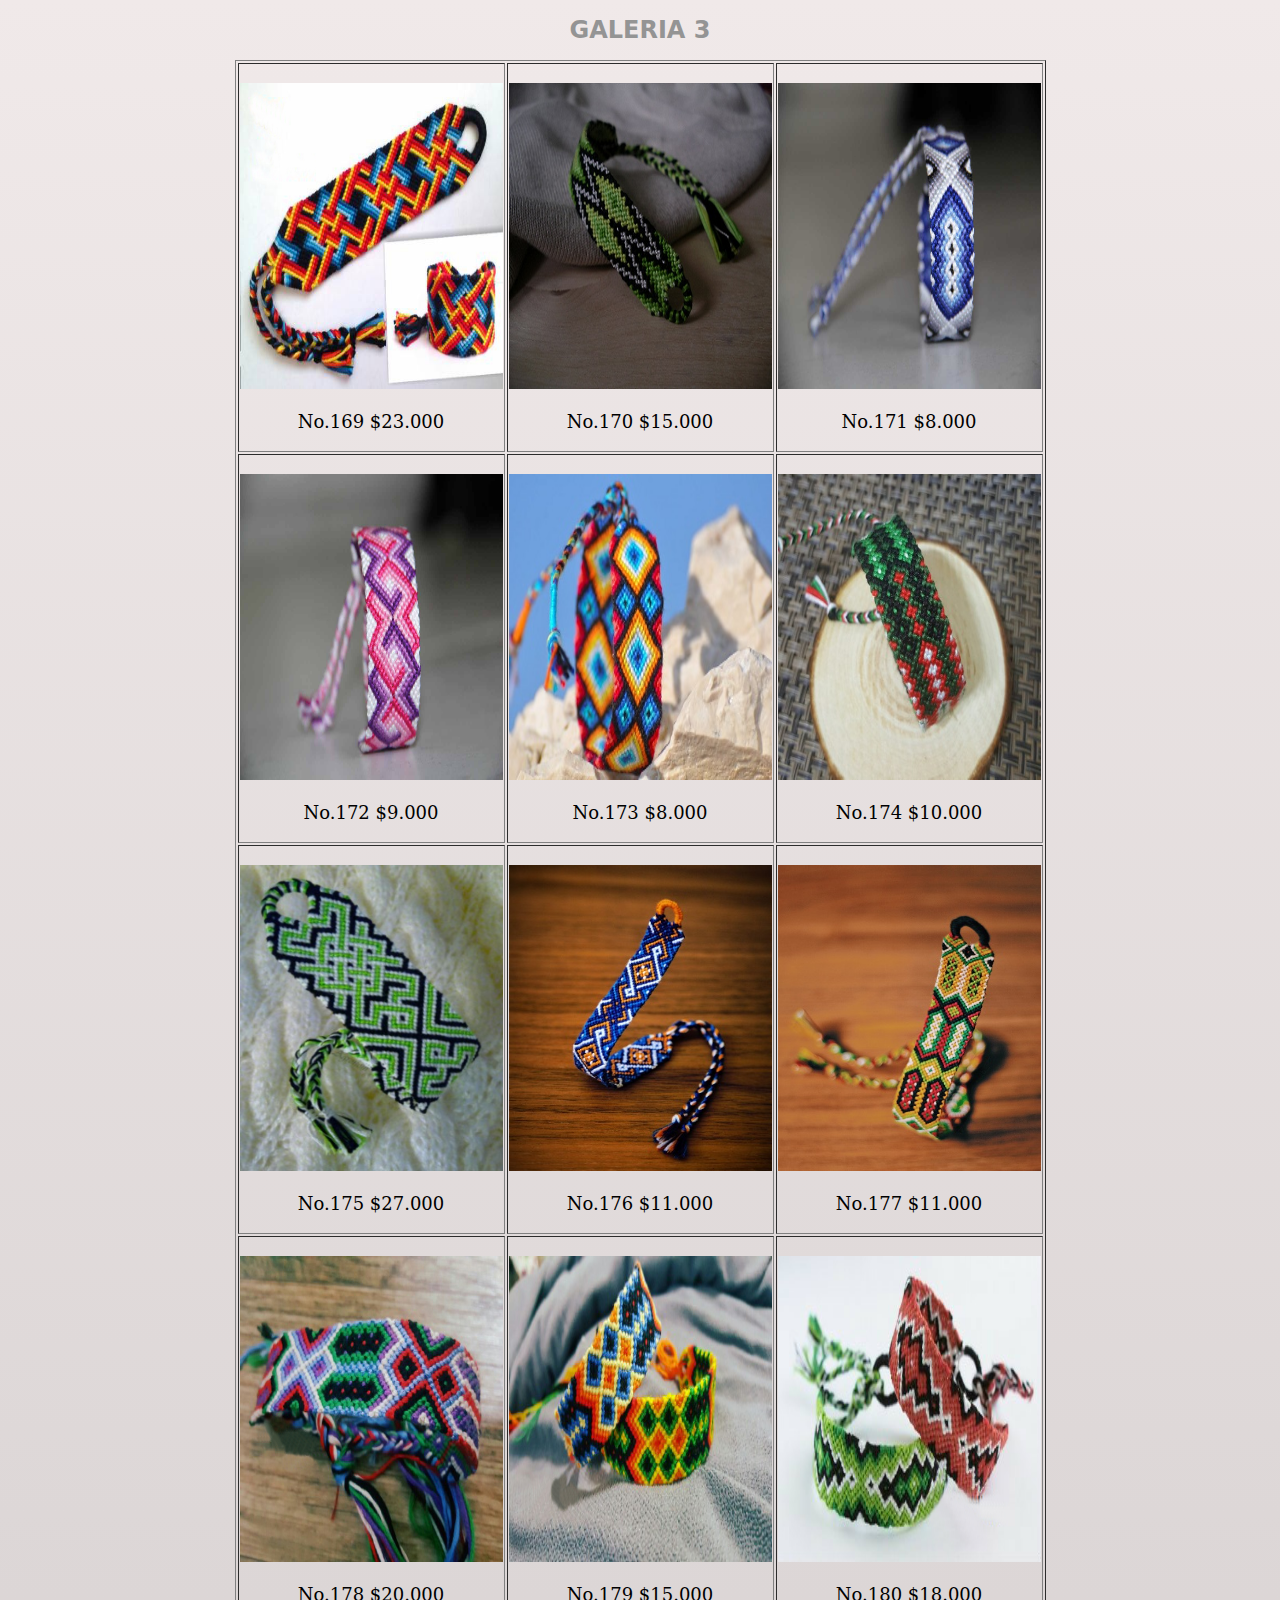
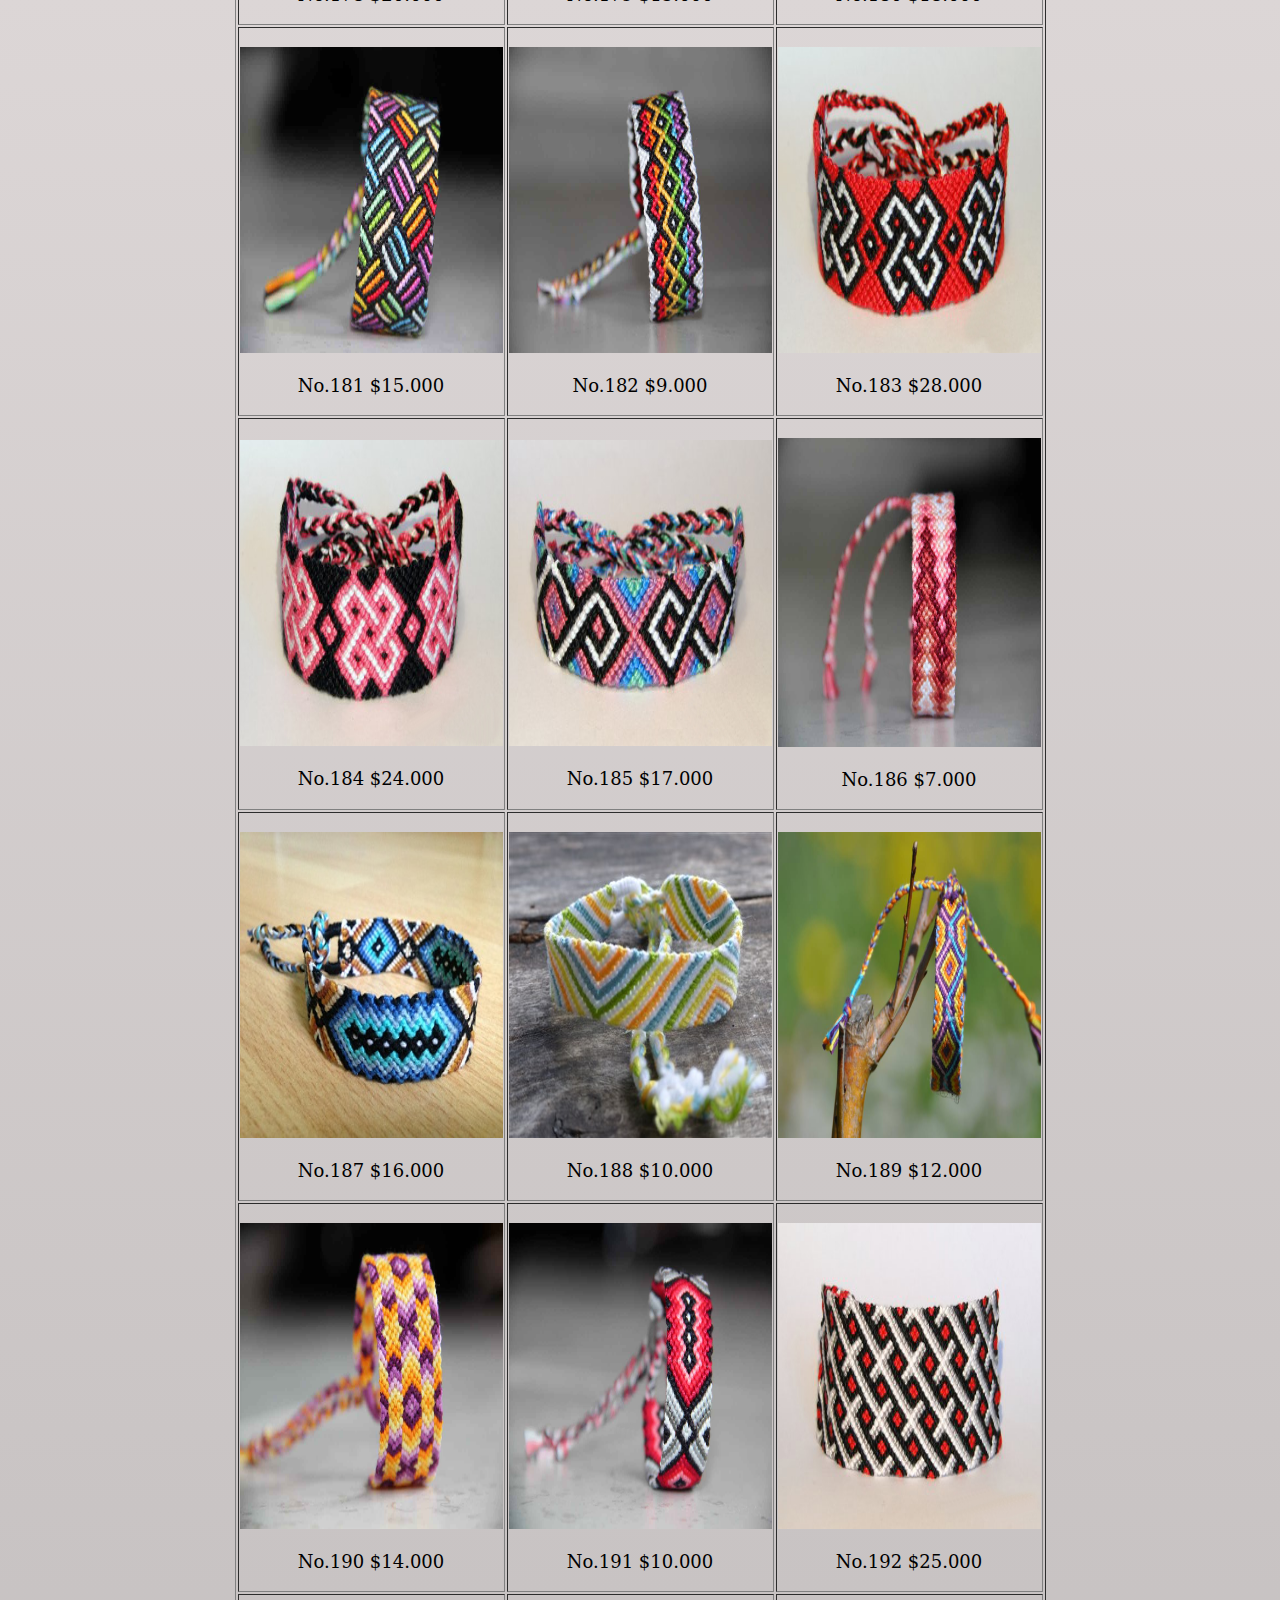
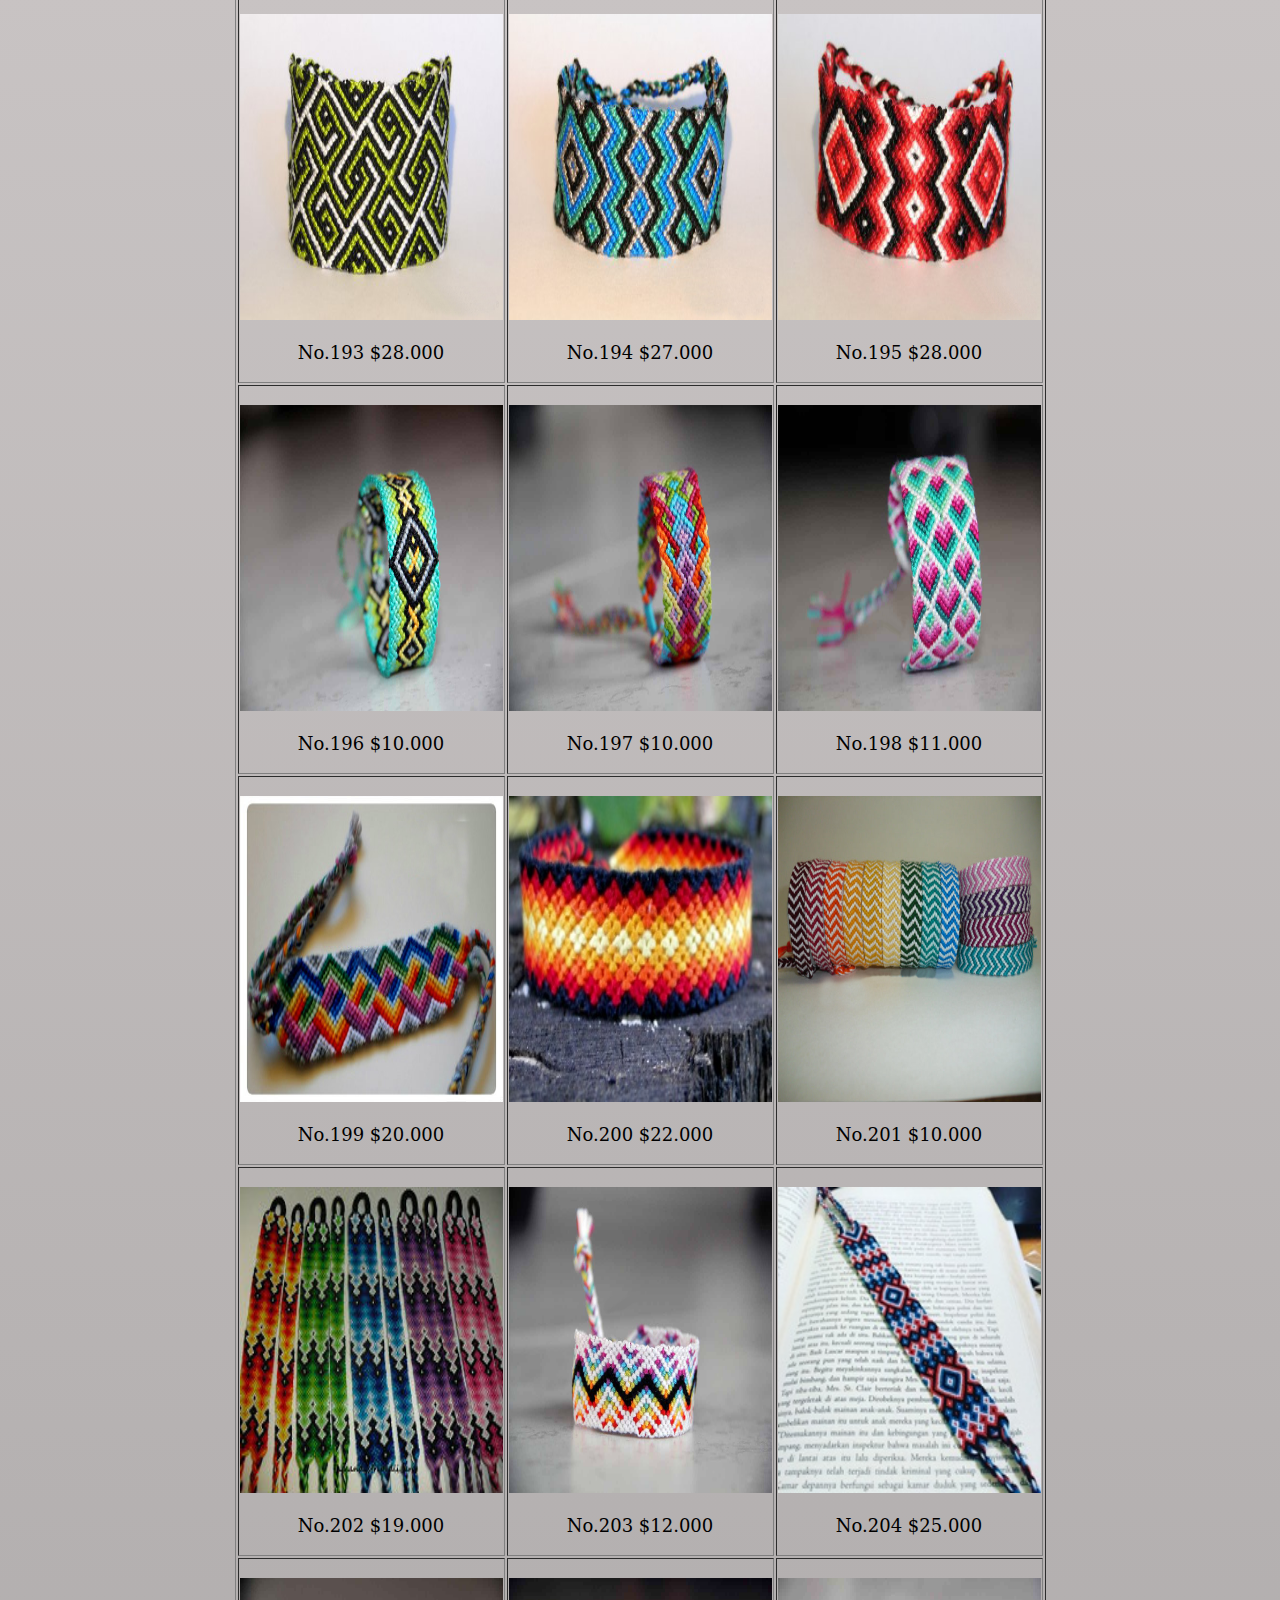
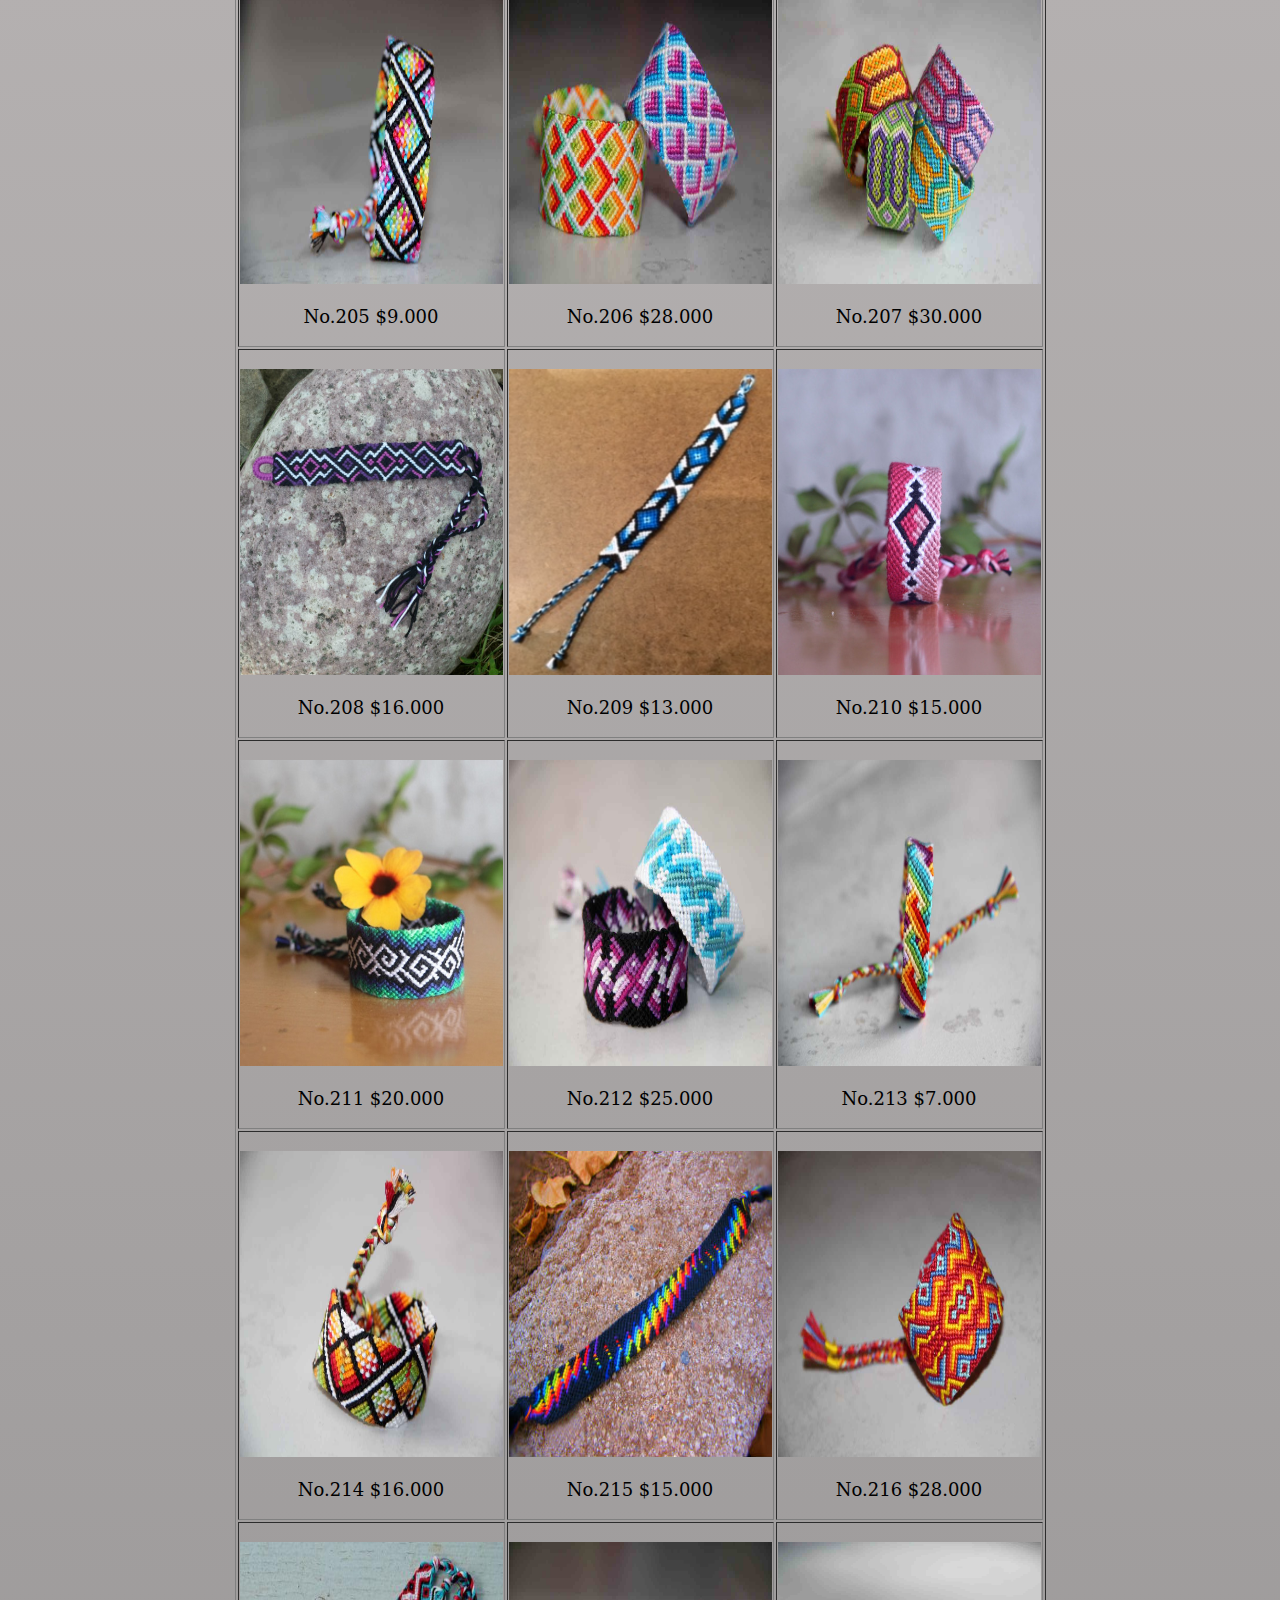
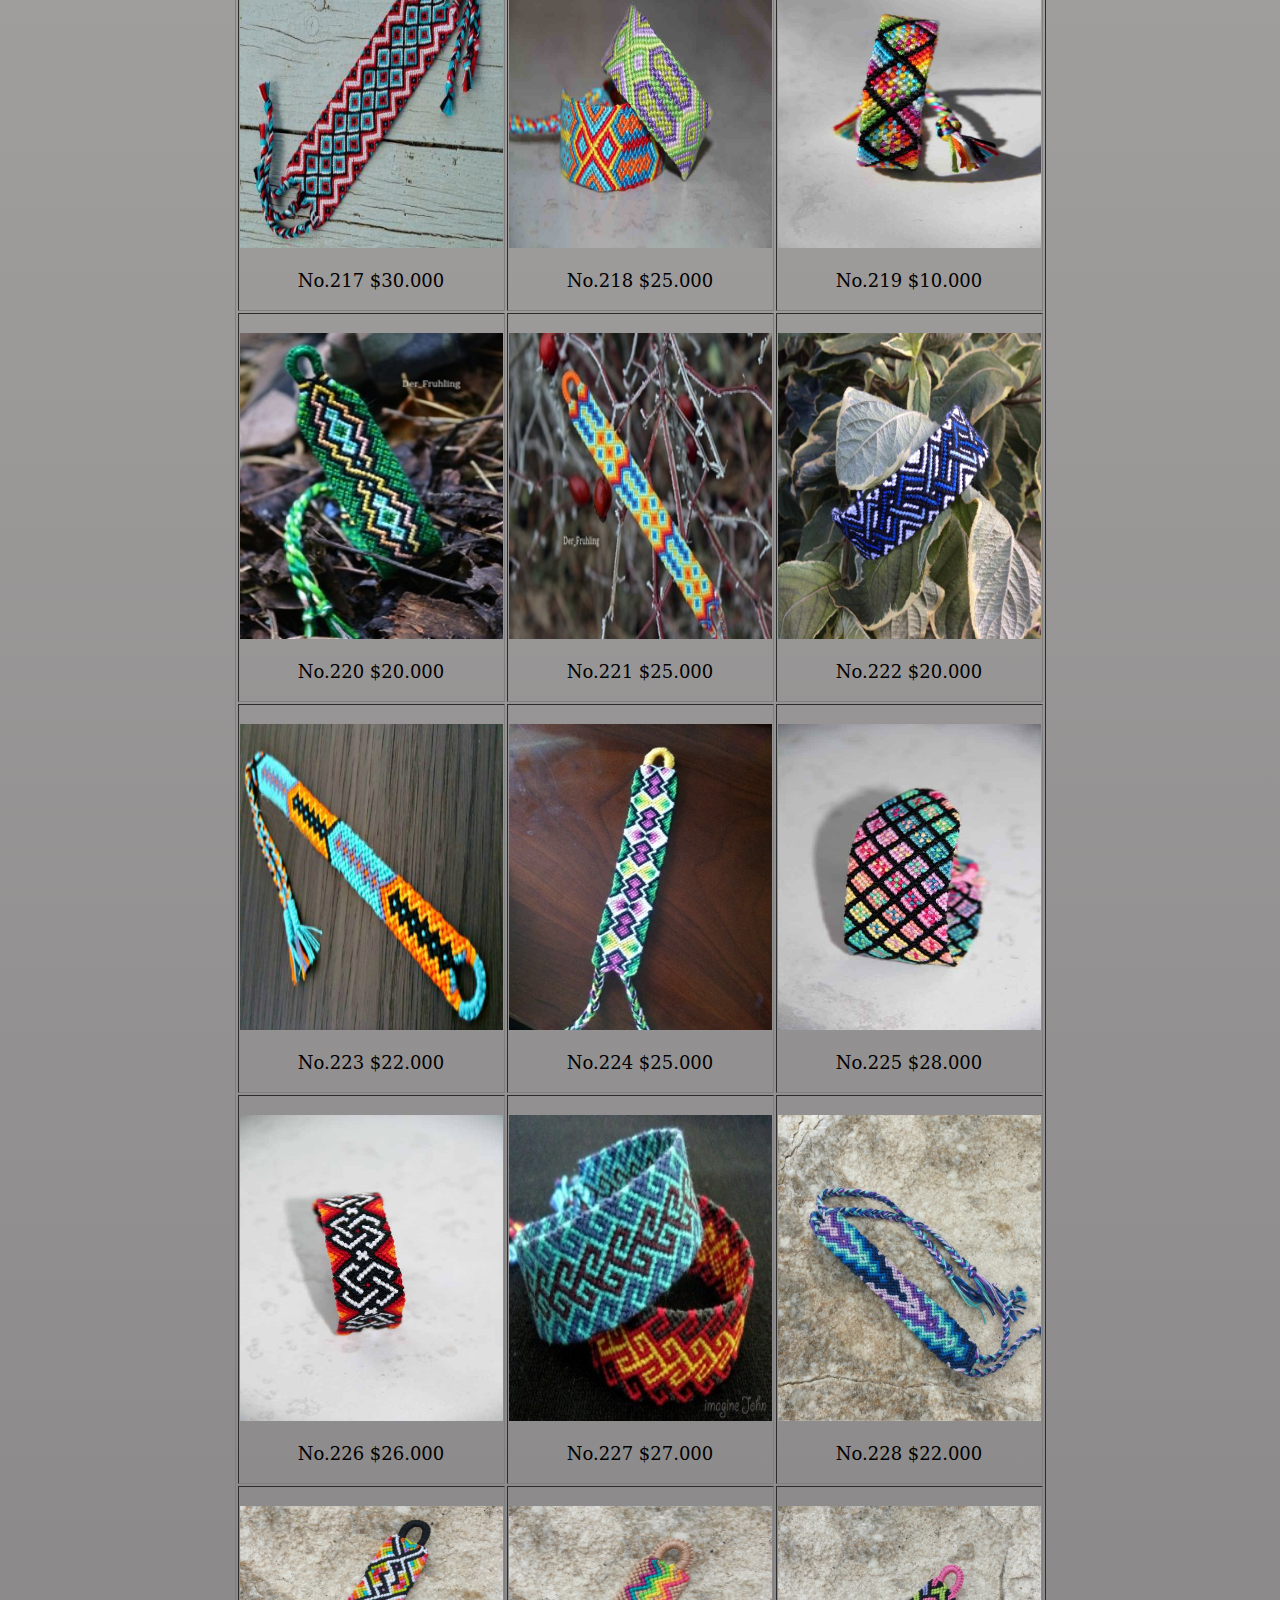
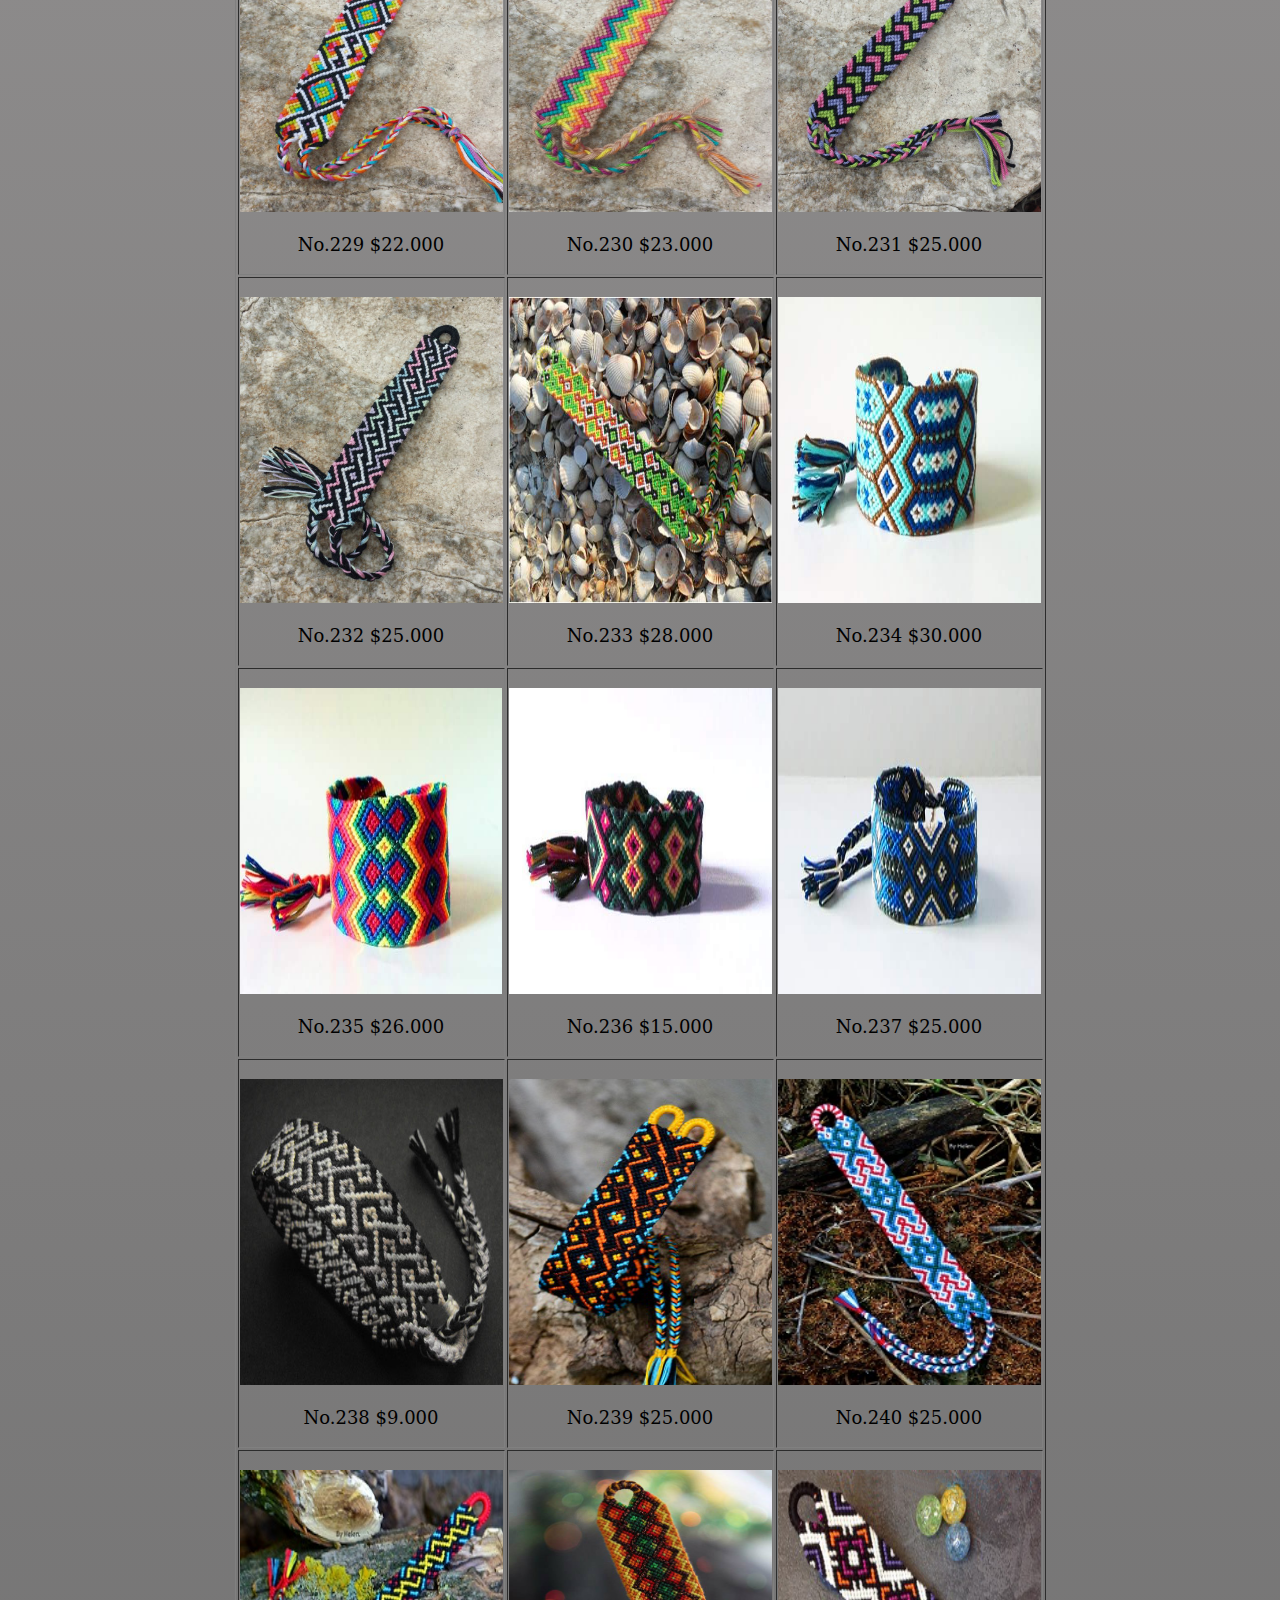
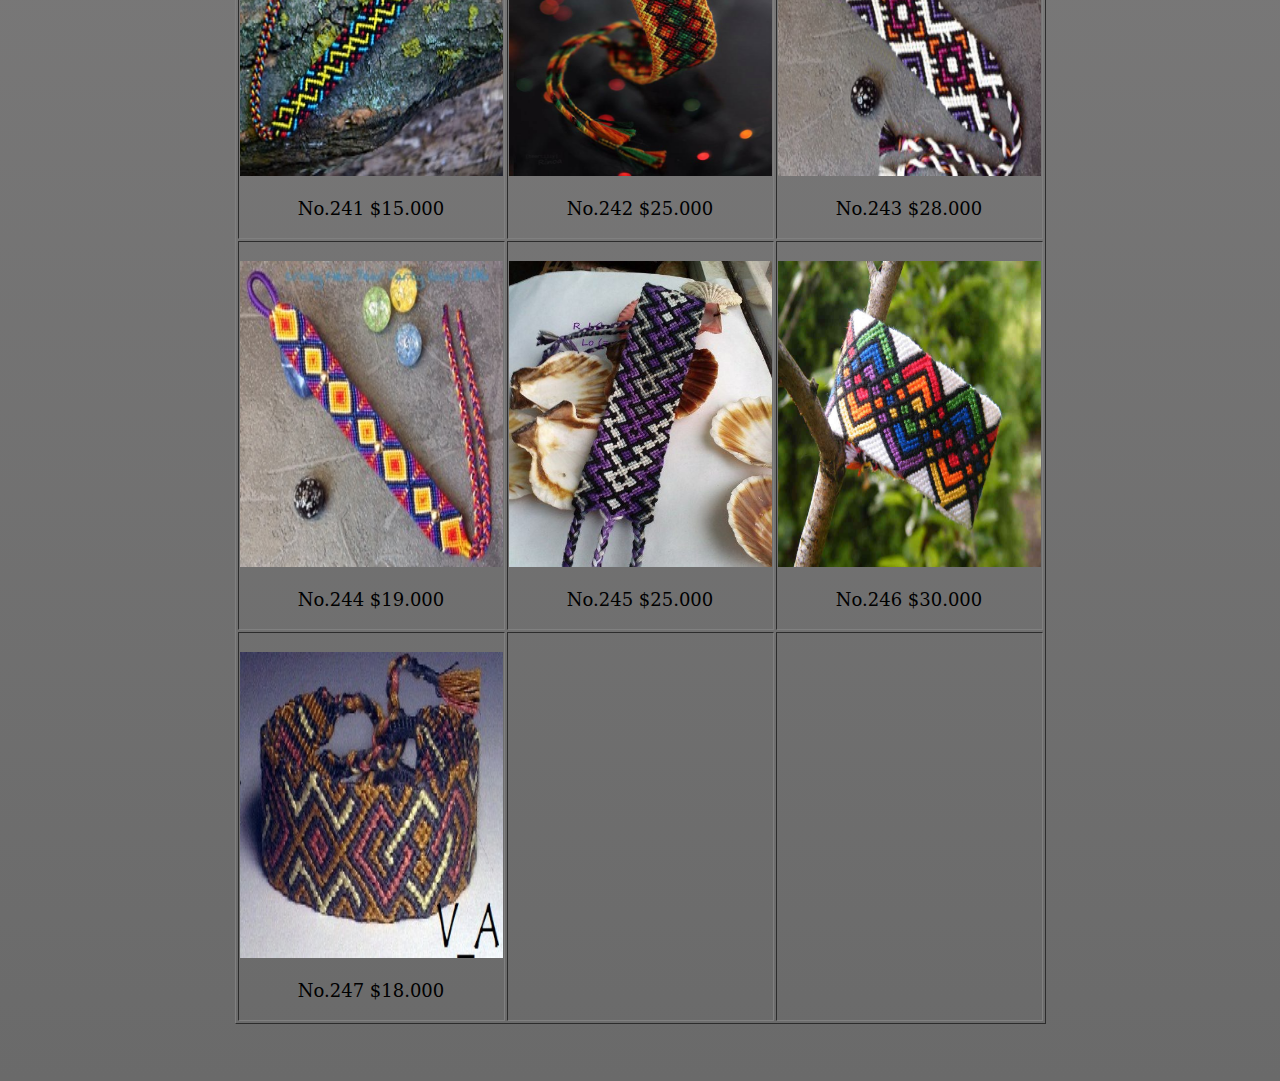
<file: index galeria 3.html>
<!doctype html>
<html>
<head>
<meta charset="utf-8">
<title>Galeria 3</title>
	<link rel="stylesheet" href="css.css">
</head>
<body>
	<header class="Titulo"> 
<h1 style="font-family: 'Lucida Grande', 'Lucida Sans Unicode', 'Lucida Sans', 'DejaVu Sans', Verdana, sans-serif; font-size: 24px; color: #949494; font-style: normal; text-align: center;">GALERIA 3</h1>
  <table width="200" border="1" align="center">
    <tbody>
      <tr>
        <td><p><img src="Galeria/169.jpg" width="263" height="306" alt=""/></p>
        <p style="text-align: center">No.169 $23.000</p></td>
        <td><p><img src="Galeria/170.jpg" width="263" height="306" alt=""/></p>
        <p style="text-align: center">No.170 $15.000</p></td>
        <td><p><img src="Galeria/171.jpg" width="263" height="306" alt=""/></p>
        <p style="text-align: center">No.171 $8.000</p></td>
      </tr>
      <tr>
        <td><p><img src="Galeria/172.jpg" width="263" height="306" alt=""/></p>
        <p style="text-align: center">No.172 $9.000</p></td>
        <td><p><img src="Galeria/173.jpg" width="263" height="306" alt=""/></p>
        <p style="text-align: center">No.173 $8.000</p></td>
        <td><p><img src="Galeria/174.jpg" width="263" height="306" alt=""/></p>
        <p style="text-align: center">No.174 $10.000</p></td>
      </tr>
      <tr>
        <td><p><img src="Galeria/175.jpg" width="263" height="306" alt=""/></p>
        <p style="text-align: center">No.175 $27.000</p></td>
        <td><p><img src="Galeria/176.jpg" width="263" height="306" alt=""/></p>
        <p style="text-align: center">No.176 $11.000</p></td>
        <td><p><img src="Galeria/177.jpg" width="263" height="306" alt=""/></p>
        <p style="text-align: center">No.177 $11.000</p></td>
      </tr>
      <tr>
        <td><p><img src="Galeria/178.jpg" width="263" height="306" alt=""/></p>
        <p style="text-align: center">No.178 $20.000</p></td>
        <td><p><img src="Galeria/179.jpg" width="263" height="306" alt=""/></p>
        <p style="text-align: center">No.179 $15.000</p></td>
        <td><p><img src="Galeria/180.jpg" width="263" height="306" alt=""/></p>
        <p style="text-align: center">No.180 $18.000</p></td>
      </tr>
      <tr>
        <td><p><img src="Galeria/181.jpg" width="263" height="306" alt=""/></p>
        <p style="text-align: center">No.181 $15.000</p></td>
        <td><p><img src="Galeria/182.jpg" width="263" height="306" alt=""/></p>
        <p style="text-align: center">No.182 $9.000</p></td>
        <td><p><img src="Galeria/183.jpg" width="263" height="306" alt=""/></p>
        <p style="text-align: center">No.183 $28.000</p></td>
      </tr>
      <tr>
        <td><p><img src="Galeria/184.jpg" width="263" height="306" alt=""/></p>
        <p style="text-align: center">No.184 $24.000</p></td>
        <td><p><img src="Galeria/185.jpg" width="263" height="306" alt=""/></p>
        <p style="text-align: center">No.185 $17.000</p></td>
        <td><p><img src="Galeria/186.jpg" width="263" height="309" alt=""/></p>
        <p style="text-align: center">No.186 $7.000</p></td>
      </tr>
      <tr>
        <td><p><img src="Galeria/187.jpg" width="263" height="306" alt=""/></p>
        <p style="text-align: center">No.187 $16.000</p></td>
        <td><p><img src="Galeria/188.jpg" width="263" height="306" alt=""/></p>
        <p style="text-align: center">No.188 $10.000</p></td>
        <td><p><img src="Galeria/189.jpg" width="263" height="306" alt=""/></p>
        <p style="text-align: center">No.189 $12.000</p></td>
      </tr>
      <tr>
        <td><p><img src="Galeria/190.jpg" width="263" height="306" alt=""/></p>
        <p style="text-align: center">No.190 $14.000</p></td>
        <td><p><img src="Galeria/191.jpg" width="263" height="306" alt=""/></p>
        <p style="text-align: center">No.191 $10.000</p></td>
        <td><p><img src="Galeria/192.jpg" width="263" height="306" alt=""/></p>
        <p style="text-align: center">No.192 $25.000</p></td>
      </tr>
      <tr>
        <td><p><img src="Galeria/193.jpg" width="263" height="306" alt=""/></p>
        <p style="text-align: center">No.193 $28.000</p></td>
        <td><p><img src="Galeria/194.jpg" width="263" height="306" alt=""/></p>
        <p style="text-align: center">No.194 $27.000</p></td>
        <td><p><img src="Galeria/195.jpg" width="263" height="306" alt=""/></p>
        <p style="text-align: center">No.195 $28.000</p></td>
      </tr>
      <tr>
        <td><p><img src="Galeria/196.jpg" width="263" height="306" alt=""/></p>
        <p style="text-align: center">No.196 $10.000</p></td>
        <td><p><img src="Galeria/197.jpg" width="263" height="306" alt=""/></p>
        <p style="text-align: center">No.197 $10.000</p></td>
        <td><p><img src="Galeria/198.jpg" width="263" height="306" alt=""/></p>
        <p style="text-align: center">No.198 $11.000</p></td>
      </tr>
      <tr>
        <td><p><img src="Galeria/199.jpg" width="263" height="306" alt=""/></p>
        <p style="text-align: center">No.199 $20.000</p></td>
        <td><p><img src="Galeria/200.jpg" width="263" height="306" alt=""/></p>
        <p style="text-align: center">No.200 $22.000</p></td>
        <td><p><img src="Galeria/201.jpg" width="263" height="306" alt=""/></p>
        <p style="text-align: center">No.201 $10.000</p></td>
      </tr>
      <tr>
        <td><p><img src="Galeria/202.jpg" width="263" height="306" alt=""/></p>
        <p style="text-align: center">No.202 $19.000</p></td>
        <td><p><img src="Galeria/203.jpg" width="263" height="306" alt=""/></p>
        <p style="text-align: center">No.203 $12.000</p></td>
        <td><p><img src="Galeria/204.jpg" width="263" height="306" alt=""/></p>
        <p style="text-align: center">No.204 $25.000</p></td>
      </tr>
      <tr>
        <td><p><img src="Galeria/205.jpg" width="263" height="306" alt=""/></p>
        <p style="text-align: center">No.205 $9.000</p></td>
        <td><p><img src="Galeria/206.jpg" width="263" height="306" alt=""/></p>
        <p style="text-align: center">No.206 $28.000</p></td>
        <td><p><img src="Galeria/207.jpg" width="263" height="306" alt=""/></p>
        <p style="text-align: center">No.207 $30.000</p></td>
      </tr>
      <tr>
        <td><p><img src="Galeria/208.jpg" width="263" height="306" alt=""/></p>
        <p style="text-align: center">No.208 $16.000</p></td>
        <td><p><img src="Galeria/209.jpg" width="263" height="306" alt=""/></p>
        <p style="text-align: center">No.209 $13.000</p></td>
        <td><p><img src="Galeria/210.jpg" width="263" height="306" alt=""/></p>
        <p style="text-align: center">No.210 $15.000</p></td>
      </tr>
      <tr>
        <td><p><img src="Galeria/211.jpg" width="263" height="306" alt=""/></p>
        <p style="text-align: center">No.211 $20.000</p></td>
        <td><p><img src="Galeria/212.jpg" width="263" height="306" alt=""/></p>
        <p style="text-align: center">No.212 $25.000</p></td>
        <td><p><img src="Galeria/213.jpg" width="263" height="306" alt=""/></p>
        <p style="text-align: center">No.213 $7.000</p></td>
      </tr>
      <tr>
        <td><p><img src="Galeria/214.jpg" width="263" height="306" alt=""/></p>
        <p style="text-align: center">No.214 $16.000</p></td>
        <td><p><img src="Galeria/215.jpg" width="263" height="306" alt=""/></p>
        <p style="text-align: center">No.215 $15.000</p></td>
        <td><p><img src="Galeria/216.jpg" width="263" height="306" alt=""/></p>
        <p style="text-align: center">No.216 $28.000</p></td>
      </tr>
      <tr>
        <td><p><img src="Galeria/217.jpg" width="263" height="306" alt=""/></p>
        <p style="text-align: center">No.217 $30.000</p></td>
        <td><p><img src="Galeria/218.jpg" width="263" height="306" alt=""/></p>
        <p style="text-align: center">No.218 $25.000</p></td>
        <td><p><img src="Galeria/219.jpg" width="263" height="306" alt=""/></p>
        <p style="text-align: center">No.219 $10.000</p></td>
      </tr>
      <tr>
        <td><p><img src="Galeria/220.jpg" width="263" height="306" alt=""/></p>
        <p style="text-align: center">No.220 $20.000</p></td>
        <td><p><img src="Galeria/221.jpg" width="263" height="306" alt=""/></p>
        <p style="text-align: center">No.221 $25.000</p></td>
        <td><p><img src="Galeria/222.jpg" width="263" height="306" alt=""/></p>
        <p style="text-align: center">No.222 $20.000</p></td>
      </tr>
      <tr>
        <td><p><img src="Galeria/223.jpg" width="263" height="306" alt=""/></p>
        <p style="text-align: center">No.223 $22.000</p></td>
        <td><p><img src="Galeria/224.jpg" width="263" height="306" alt=""/></p>
        <p style="text-align: center">No.224 $25.000</p></td>
        <td><p><img src="Galeria/225.jpg" width="263" height="306" alt=""/></p>
        <p style="text-align: center">No.225 $28.000</p></td>
      </tr>
      <tr>
        <td><p><img src="Galeria/226.jpg" width="263" height="306" alt=""/></p>
        <p style="text-align: center">No.226 $26.000</p></td>
        <td><p><img src="Galeria/227.jpg" width="263" height="306" alt=""/></p>
        <p style="text-align: center">No.227 $27.000</p></td>
        <td><p><img src="Galeria/228.jpg" width="263" height="306" alt=""/></p>
        <p style="text-align: center">No.228 $22.000</p></td>
      </tr>
      <tr>
        <td><p><img src="Galeria/229.jpg" width="263" height="306" alt=""/></p>
        <p style="text-align: center">No.229 $22.000</p></td>
        <td><p><img src="Galeria/230.jpg" width="263" height="306" alt=""/></p>
        <p style="text-align: center">No.230 $23.000</p></td>
        <td><p><img src="Galeria/231.jpg" width="263" height="306" alt=""/></p>
        <p style="text-align: center">No.231 $25.000</p></td>
      </tr>
      <tr>
        <td><p><img src="Galeria/232.jpg" width="263" height="306" alt=""/></p>
        <p style="text-align: center">No.232 $25.000</p></td>
        <td><p><img src="Galeria/233.jpg" width="263" height="306" alt=""/></p>
        <p style="text-align: center">No.233 $28.000</p></td>
        <td><p><img src="Galeria/234.jpg" width="263" height="306" alt=""/></p>
        <p style="text-align: center">No.234 $30.000</p></td>
      </tr>
      <tr>
        <td><p><img src="Galeria/235.jpg" width="262" height="306" alt=""/></p>
        <p style="text-align: center">No.235 $26.000</p></td>
        <td><p><img src="Galeria/236.jpg" width="263" height="306" alt=""/></p>
        <p style="text-align: center">No.236 $15.000</p></td>
        <td><p><img src="Galeria/237.jpg" width="263" height="306" alt=""/></p>
        <p style="text-align: center">No.237 $25.000</p></td>
      </tr>
      <tr>
        <td><p><img src="Galeria/238.jpg" width="263" height="306" alt=""/></p>
        <p style="text-align: center">No.238 $9.000</p></td>
        <td><p><img src="Galeria/239.jpg" width="263" height="306" alt=""/></p>
        <p style="text-align: center">No.239 $25.000</p></td>
        <td><p><img src="Galeria/240.jpg" width="263" height="306" alt=""/></p>
        <p style="text-align: center">No.240 $25.000</p></td>
      </tr>
      <tr>
        <td><p><img src="Galeria/241.jpg" width="263" height="306" alt=""/></p>
        <p style="text-align: center">No.241 $15.000</p></td>
        <td><p><img src="Galeria/242.jpg" width="263" height="306" alt=""/></p>
        <p style="text-align: center">No.242 $25.000</p></td>
        <td><p><img src="Galeria/243.jpg" width="263" height="306" alt=""/></p>
        <p style="text-align: center">No.243 $28.000</p></td>
      </tr>
      <tr>
        <td><p><img src="Galeria/244.jpg" width="263" height="306" alt=""/></p>
        <p style="text-align: center">No.244 $19.000</p></td>
        <td><p><img src="Galeria/245.jpg" width="263" height="306" alt=""/></p>
        <p style="text-align: center">No.245 $25.000</p></td>
        <td><p><img src="Galeria/246.jpg" width="263" height="306" alt=""/></p>
        <p style="text-align: center">No.246 $30.000</p></td>
      </tr>
      <tr>
        <td><p><img src="Galeria/247.jpg" width="263" height="306" alt=""/></p>
        <p style="text-align: center">No.247 $18.000</p></td>
        <td>&nbsp;</td>
        <td>&nbsp;</td>
      </tr>
    </tbody>
  </table>
  <p>&nbsp;</p>
</body>
</html>
</file>
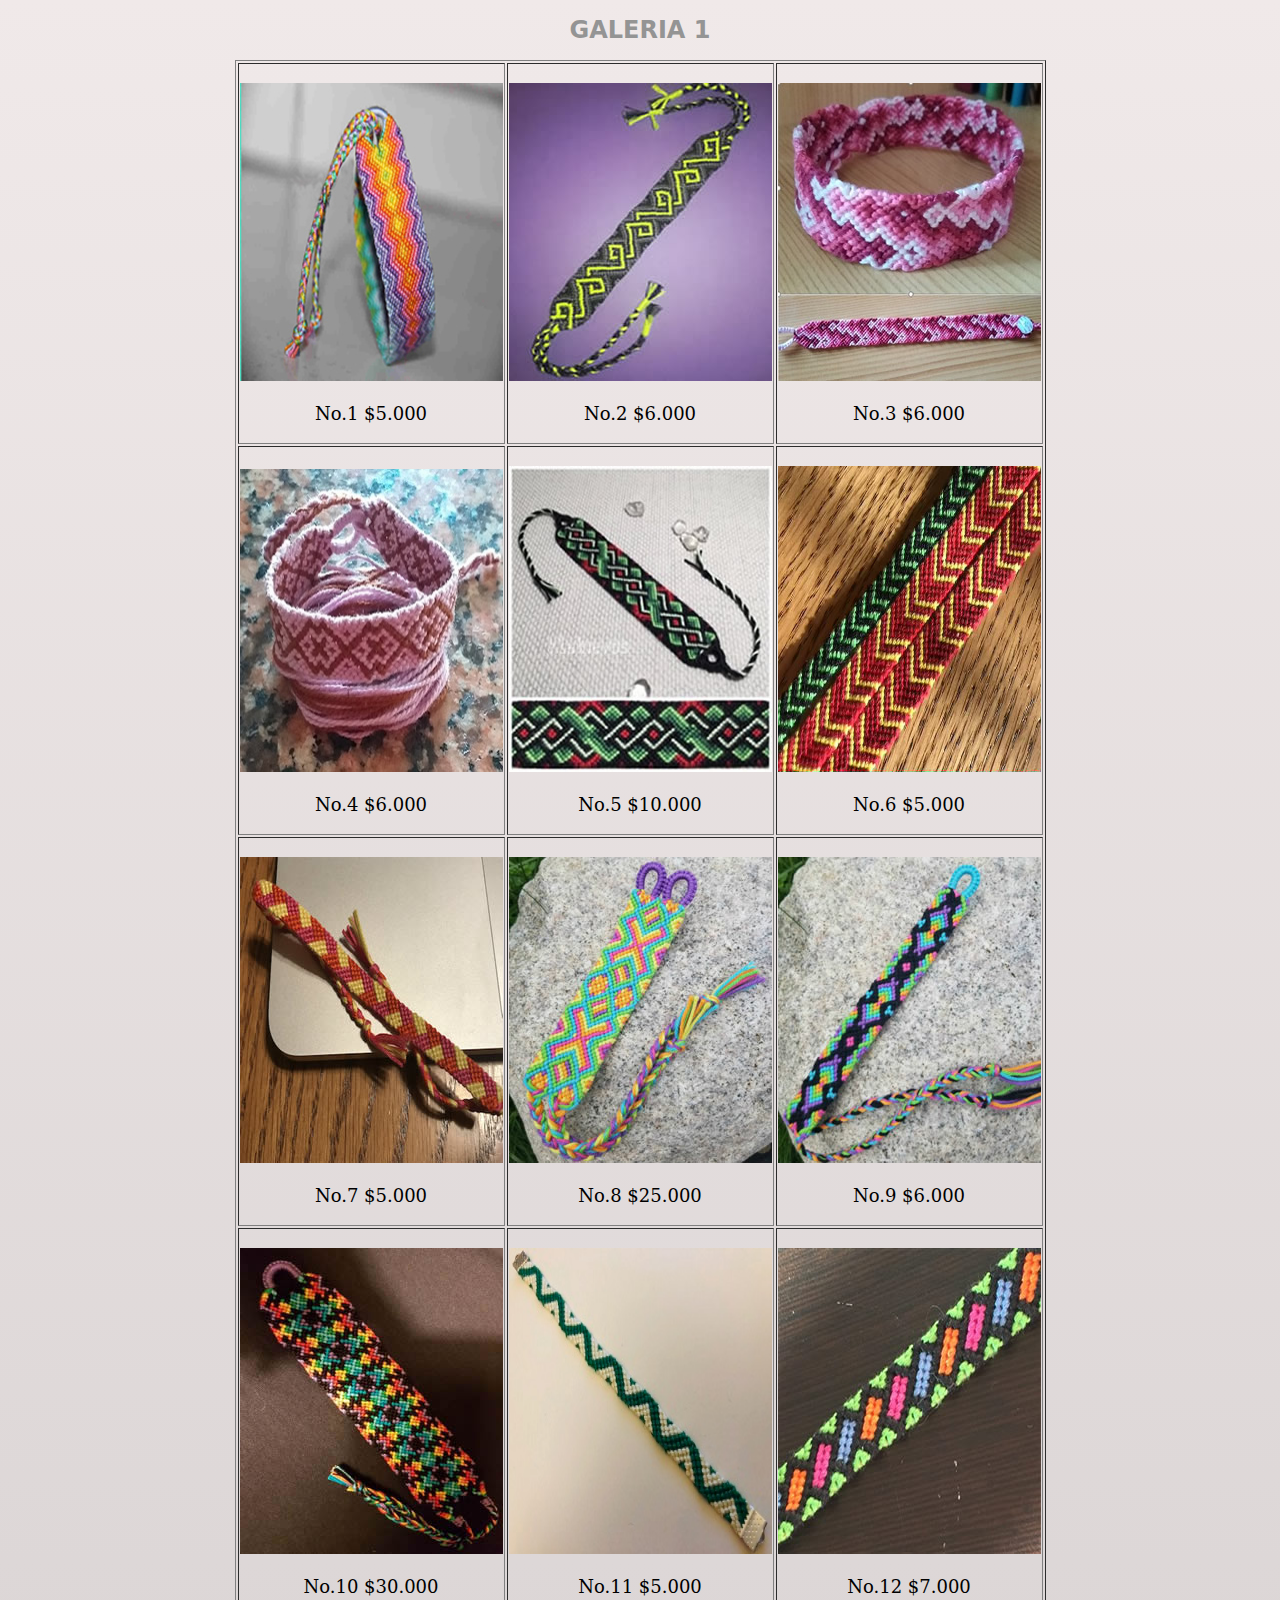
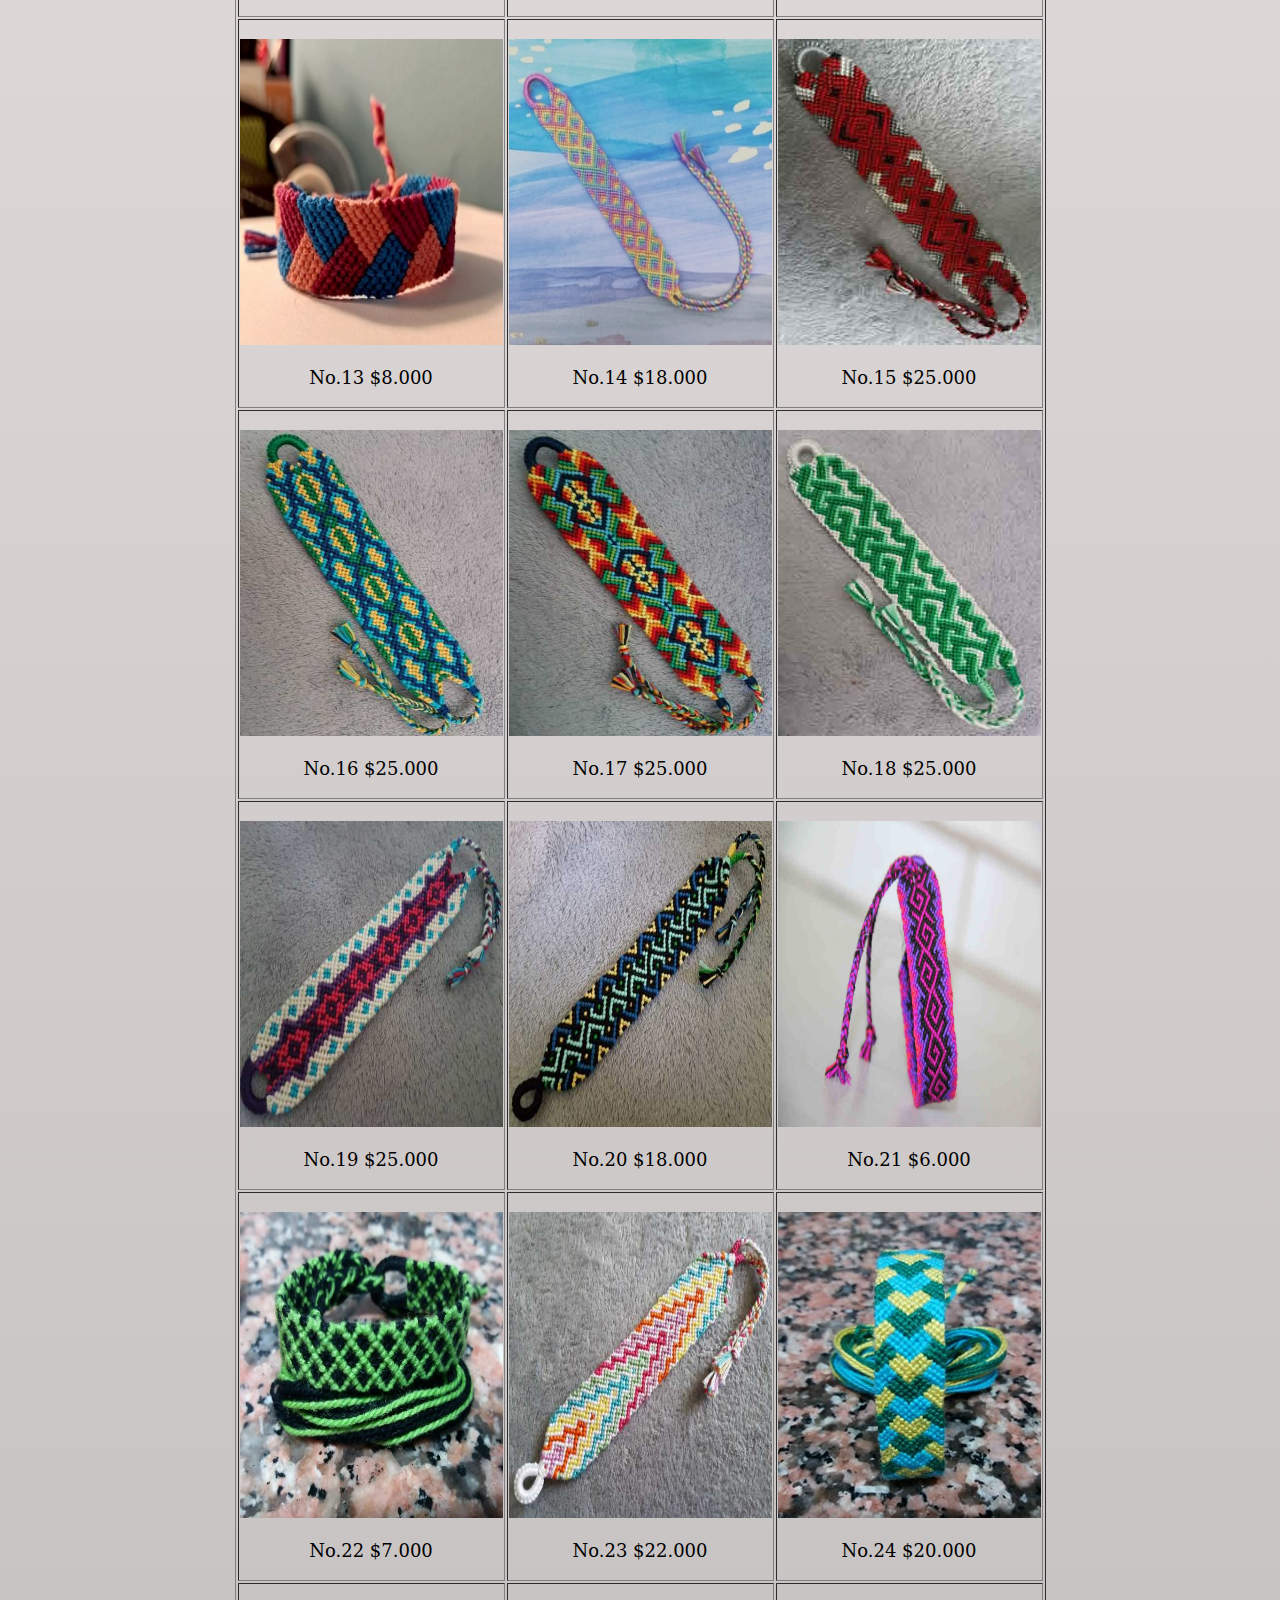
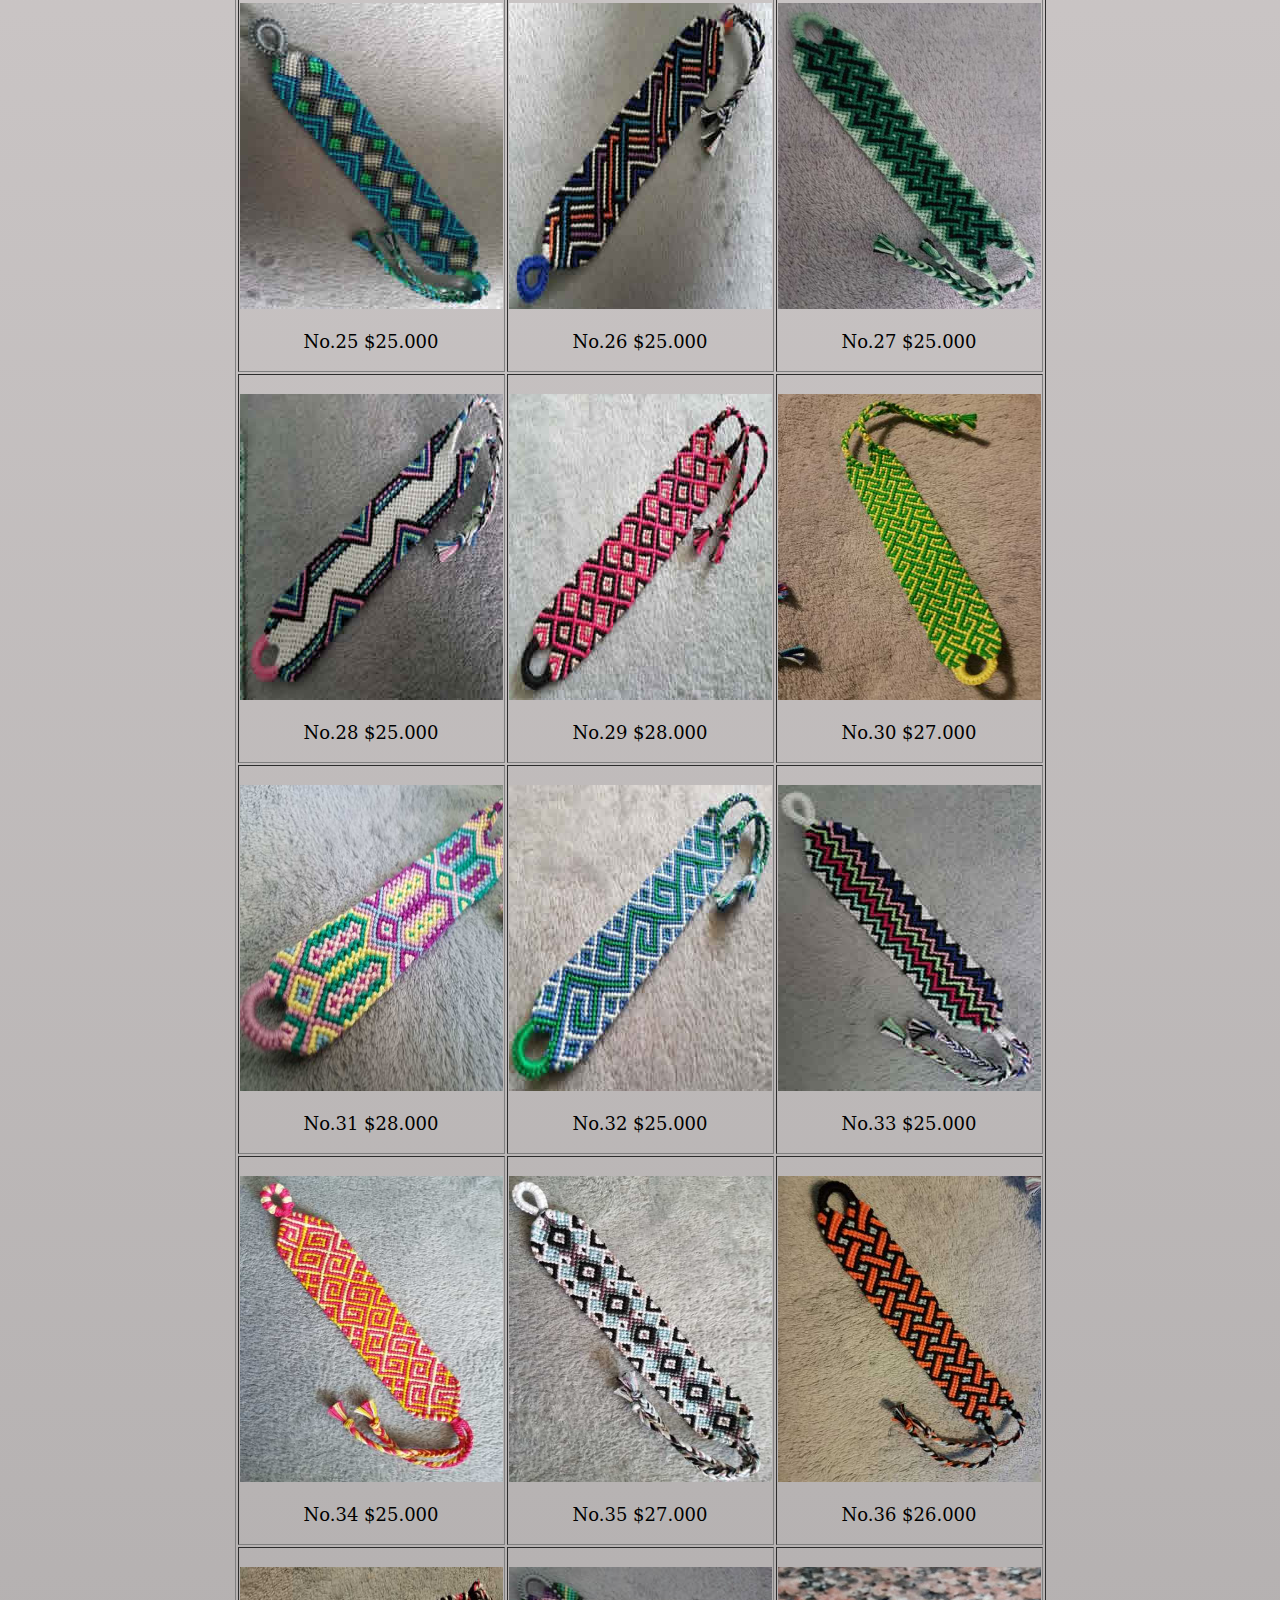
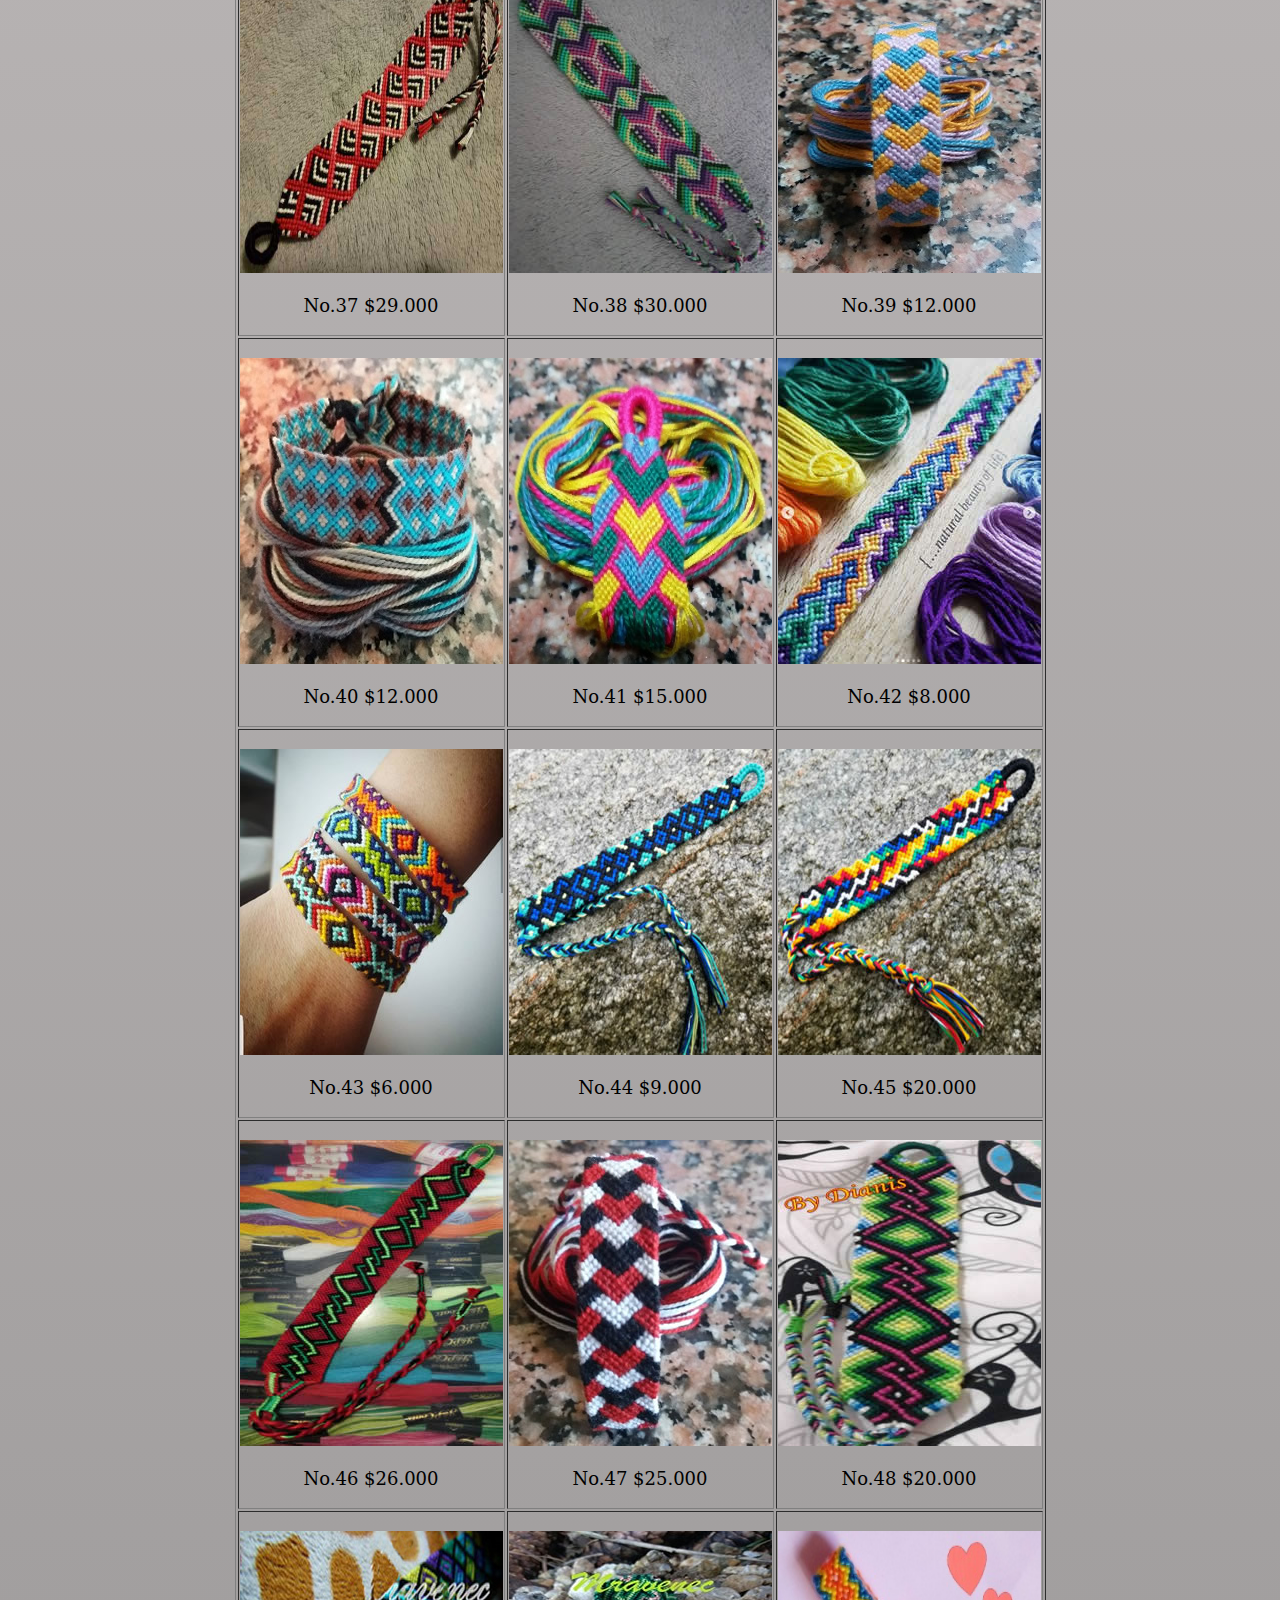
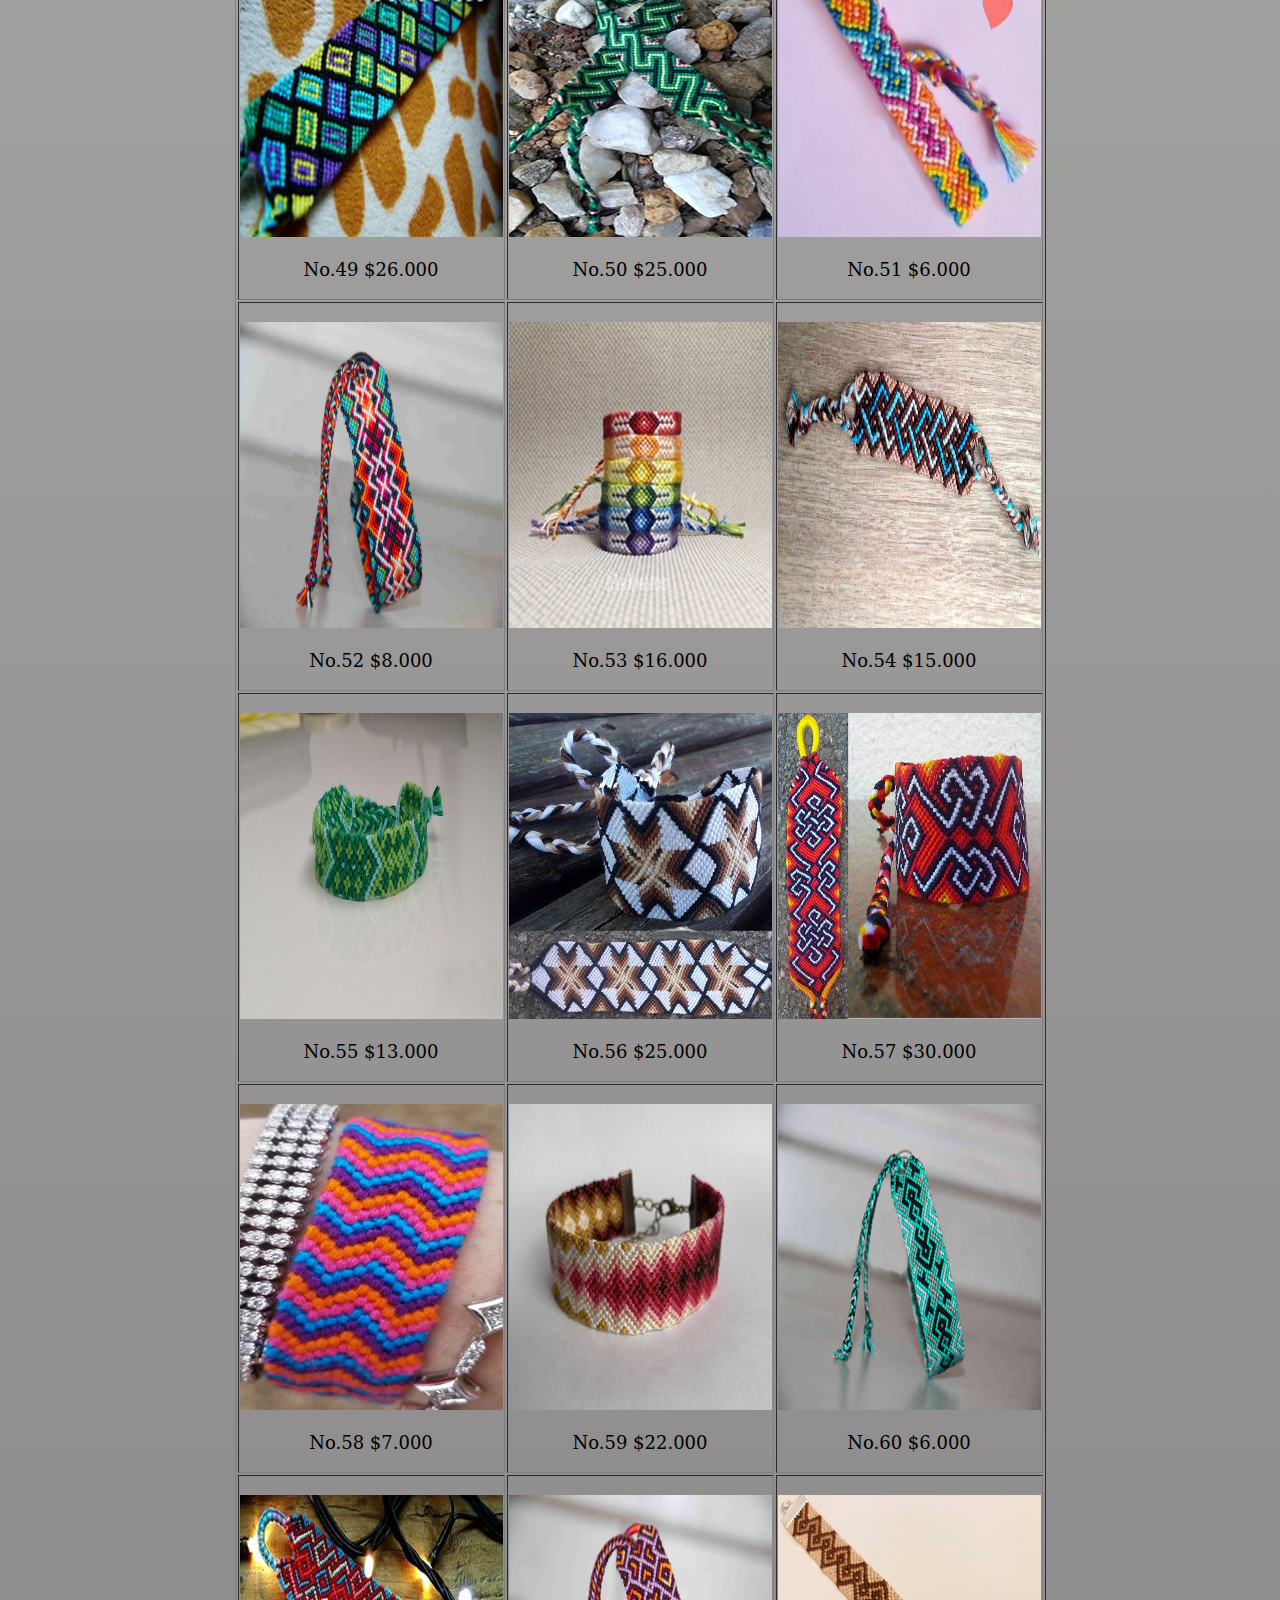
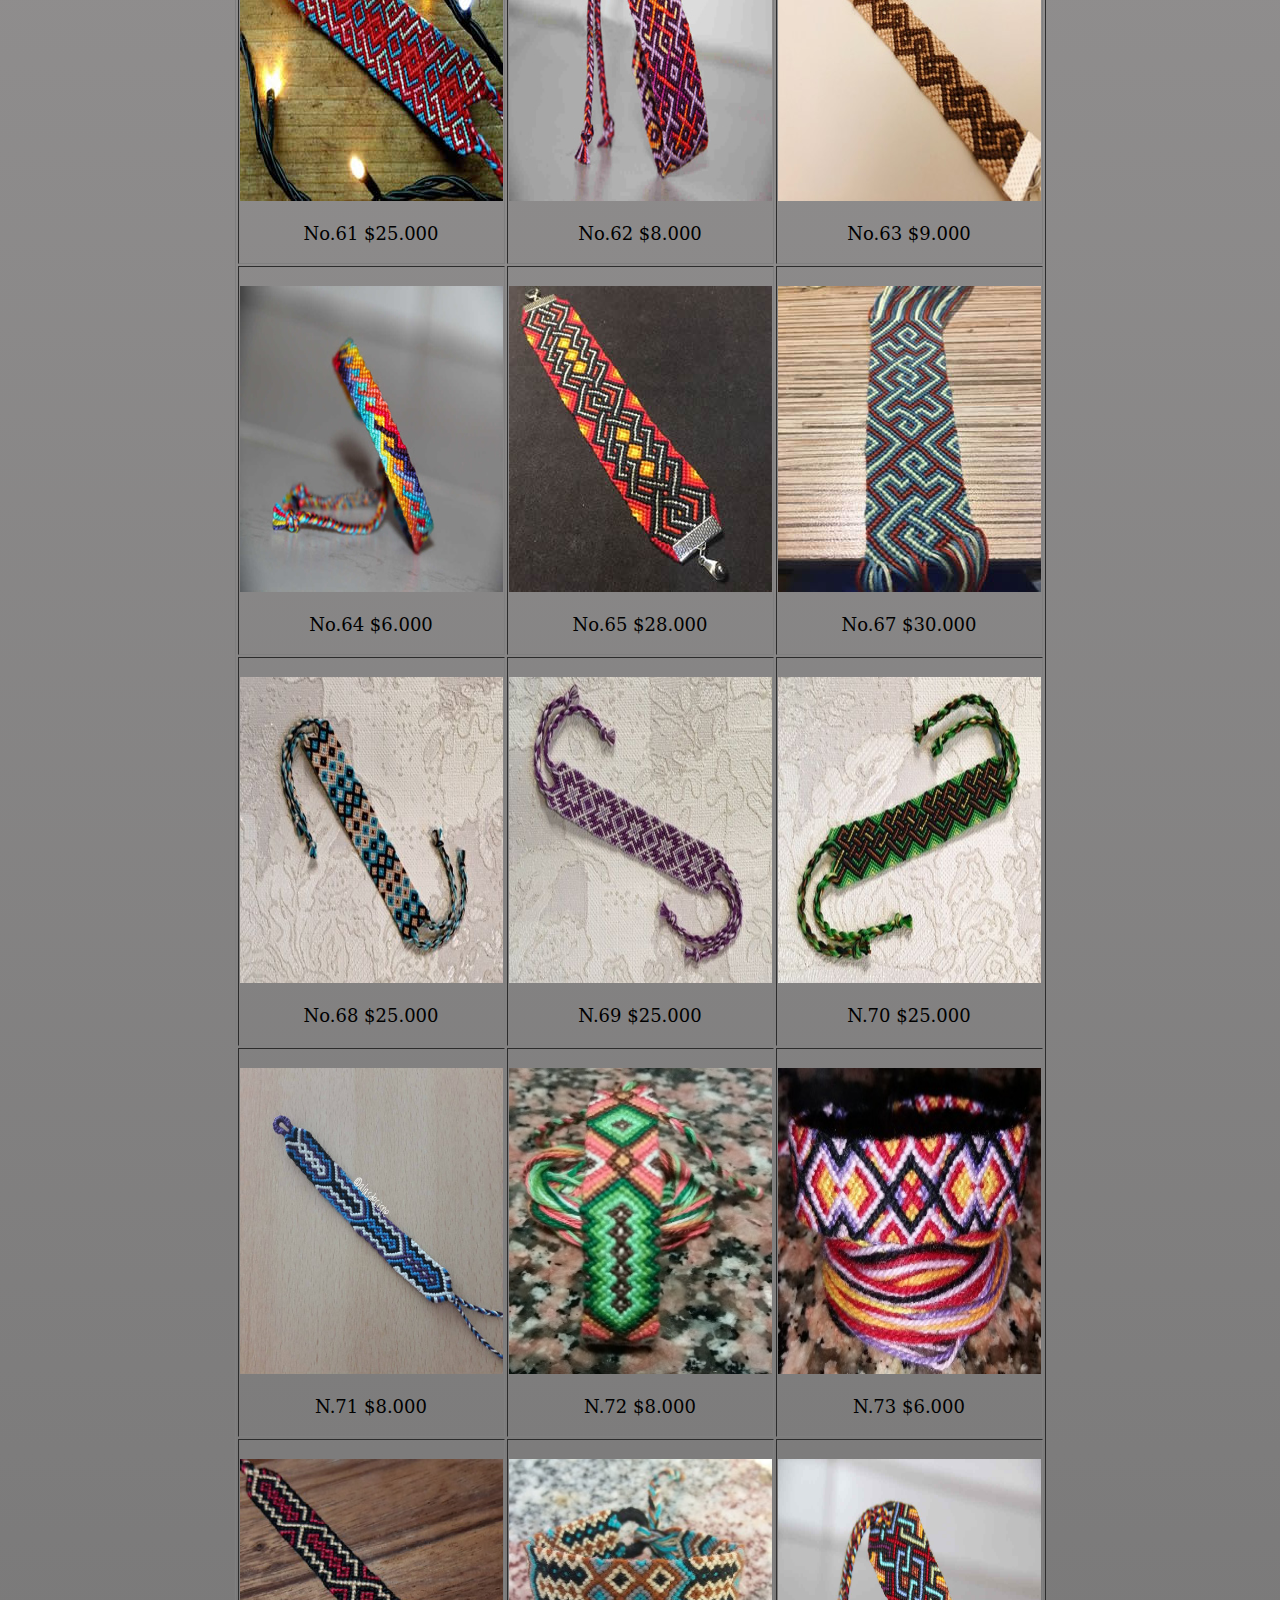
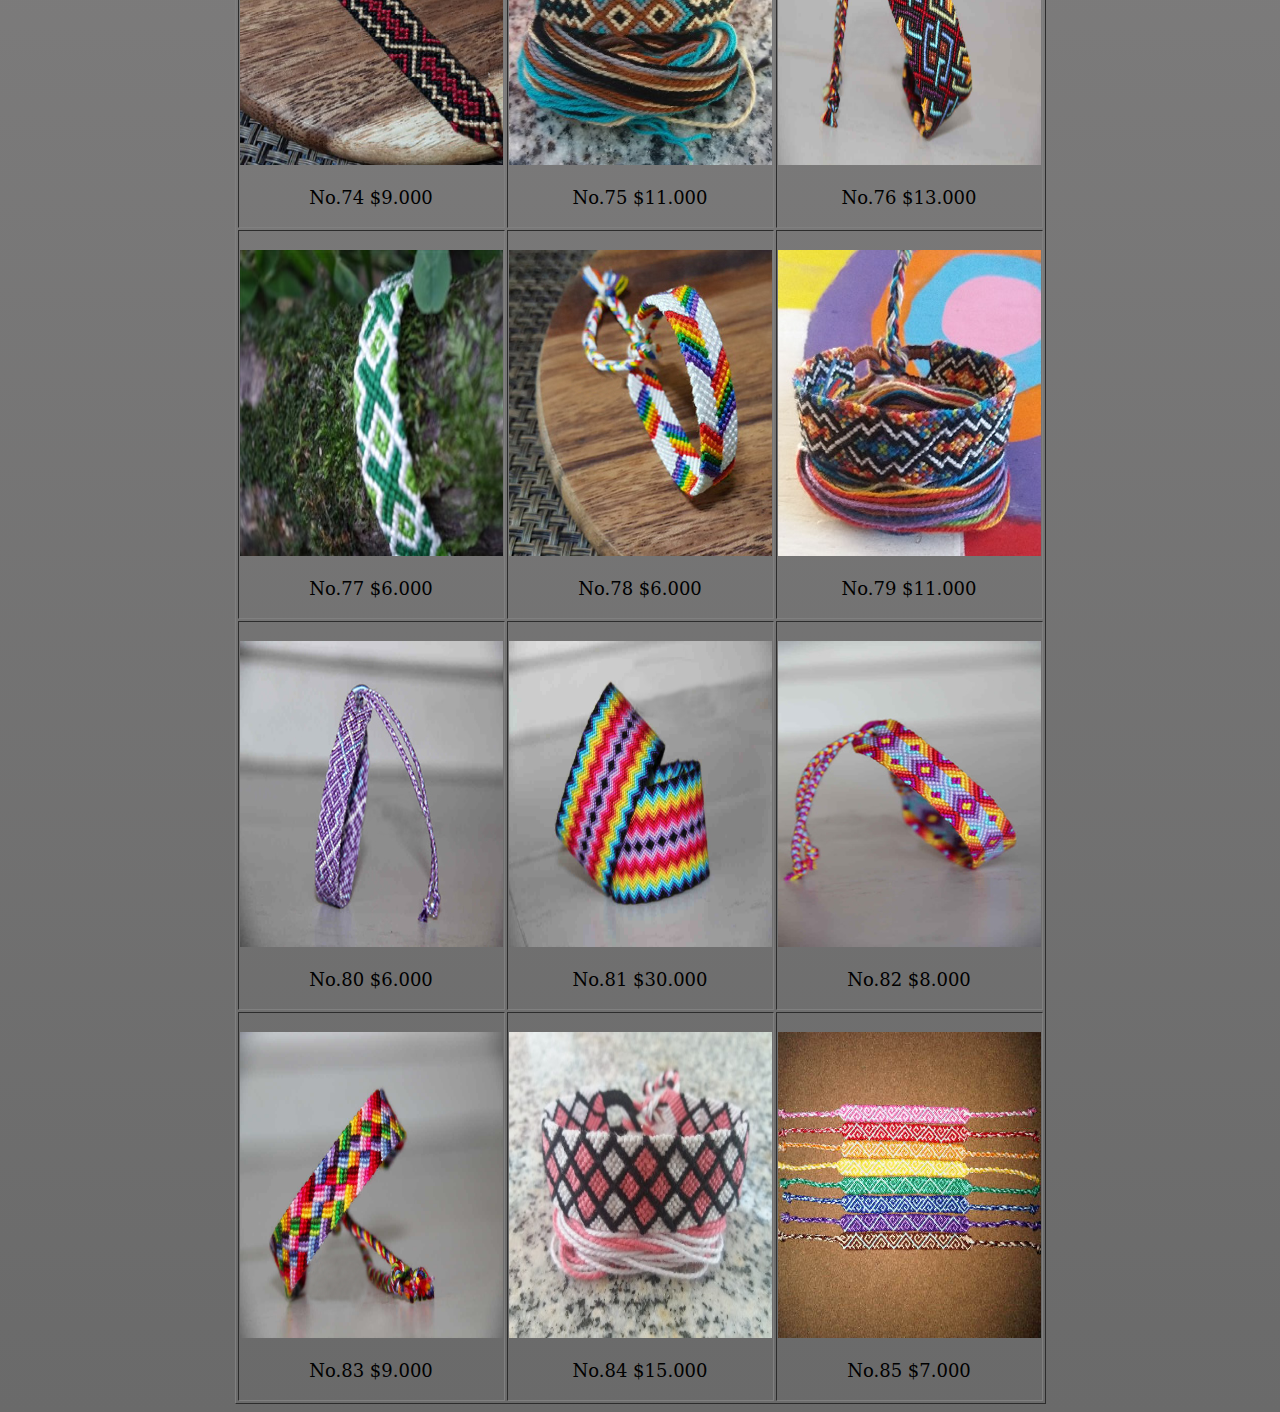
<file: index galeria1.html>
<!doctype html>
<html>
<head>
<meta charset="utf-8">
<title>Galeria 1</title>
<link rel="stylesheet" href="css.css">
</head>
<body>
<header class="Titulo"> 
  <h1 style="font-family: 'Lucida Grande', 'Lucida Sans Unicode', 'Lucida Sans', 'DejaVu Sans', Verdana, sans-serif; font-size: 24px; color: #949494; font-style: normal; text-align: center;">GALERIA 1</h1>
  
  <table width="200" border="1" align="center">
    <tbody>
      <tr style="text-align: center">
        <td align="center" valign="bottom"><p><img src="Galeria/1.jpg" width="263" height="298" alt=""/></p>
        <p>No.1 $5.000</p></td>
        <td align="center" valign="bottom" style="text-align: center"><p><img src="Galeria/2.jpg" width="263" height="298" alt=""/></p>
        <p>No.2 $6.000</p></td>
        <td><p><img src="Galeria/3.jpg" width="263" height="298" alt=""/></p>
        <p>No.3 $6.000</p></td>
      </tr>
      <tr>
        <td align="center" valign="bottom"><p><img src="Galeria/4.jpg" width="263" height="303" alt=""/></p>
        <p>No.4 $6.000</p></td>
        <td align="center" valign="bottom" style="text-align: center"><p><img src="Galeria/5.jpg" width="263" height="306" alt=""/></p>
        <p>No.5 $10.000</p></td>
        <td align="center" valign="bottom" style="text-align: center"><p><img src="Galeria/6.jpg" width="263" height="306" alt=""/></p>
        <p>No.6 $5.000</p></td>
      </tr>
      <tr>
        <td height="266" align="center"><p><img src="Galeria/7.jpg" width="263" height="306" alt=""/></p>
        <p>No.7 $5.000</p></td>
        <td align="left" style="text-align: center"><p><img src="Galeria/8.jpg" width="263" height="306" alt=""/></p>
        <p>No.8 $25.000</p></td>
        <td align="center" valign="bottom" style="text-align: center"><p><img src="Galeria/9.jpg" width="263" height="306" alt=""/></p>
        <p>No.9 $6.000</p></td>
      </tr>
      <tr>
        <td align="center" valign="bottom"><p><img src="Galeria/10.jpg" width="263" height="306" alt=""/></p>
        <p style="text-align: center">No.10 $30.000</p></td>
        <td style="text-align: center"><p><img src="Galeria/11.jpg" width="263" height="306" alt=""/></p>
        <p>No.11 $5.000       </p></td>
        <td style="text-align: center"><p><img src="Galeria/12.jpg" width="263" height="306" alt=""/></p>
        <p>No.12 $7.000</p></td>
      </tr>
      <tr>
        <td><p><img src="Galeria/13.jpg" width="263" height="306" alt=""/></p>
        <p style="text-align: center">No.13 $8.000</p></td>
        <td style="text-align: center"><p><img src="Galeria/14.jpg" width="263" height="306" alt=""/></p>
        <p>No.14 $18.000</p></td>
        <td style="text-align: center"><p><img src="Galeria/15.jpg" width="263" height="306" alt=""/></p>
        <p>No.15 $25.000</p></td>
      </tr>
      <tr>
        <td><p><img src="Galeria/16.jpg" width="263" height="306" alt=""/></p>
        <p style="text-align: center">No.16 $25.000</p></td>
        <td style="text-align: center"><p><img src="Galeria/17.jpg" width="263" height="306" alt=""/></p>
        <p>No.17 $25.000</p></td>
        <td style="text-align: center"><p><img src="Galeria/18.jpg" width="263" height="306" alt=""/></p>
        <p>No.18 $25.000</p></td>
      </tr>
      <tr>
        <td><p><img src="Galeria/19.jpg" width="263" height="306" alt=""/></p>
        <p style="text-align: center">No.19 $25.000</p></td>
        <td style="text-align: center"><p><img src="Galeria/20.jpg" width="263" height="306" alt=""/></p>
        <p>No.20 $18.000</p></td>
        <td style="text-align: center"><p><img src="Galeria/21.jpg" width="263" height="306" alt=""/></p>
        <p>No.21 $6.000</p></td>
      </tr>
      <tr>
        <td><p><img src="Galeria/22.jpg" width="263" height="306" alt=""/></p>
        <p style="text-align: center">No.22 $7.000</p></td>
        <td style="text-align: center"><p><img src="Galeria/23.jpg" width="263" height="306" alt=""/></p>
        <p>No.23 $22.000</p></td>
        <td style="text-align: center"><p><img src="Galeria/24.jpg" width="263" height="306" alt=""/></p>
        <p>No.24 $20.000</p></td>
      </tr>
      <tr>
        <td><p><img src="Galeria/25.jpg" width="263" height="306" alt=""/></p>
        <p style="text-align: center">No.25 $25.000</p></td>
        <td style="text-align: center"><p><img src="Galeria/26.jpg" width="263" height="306" alt=""/></p>
        <p>No.26 $25.000</p></td>
        <td style="text-align: center"><p><img src="Galeria/27.jpg" width="263" height="306" alt=""/></p>
        <p>No.27 $25.000</p></td>
      </tr>
      <tr>
        <td><p><img src="Galeria/28.jpg" width="263" height="306" alt=""/></p>
        <p style="text-align: center">No.28 $25.000</p></td>
        <td style="text-align: center"><p><img src="Galeria/29.jpg" width="263" height="306" alt=""/></p>
        <p>No.29 $28.000</p></td>
        <td style="text-align: center"><p><img src="Galeria/30.jpg" width="263" height="306" alt=""/></p>
        <p>No.30 $27.000</p></td>
      </tr>
      <tr>
        <td style="text-align: center"><p><img src="Galeria/31.jpg" width="263" height="306" alt=""/></p>
        <p>No.31 $28.000</p></td>
        <td style="text-align: center"><p><img src="Galeria/32.jpg" width="263" height="306" alt=""/></p>
        <p>No.32 $25.000</p></td>
        <td style="text-align: center"><p><img src="Galeria/33.jpg" width="263" height="306" alt=""/></p>
        <p>No.33 $25.000</p></td>
      </tr>
      <tr>
        <td><p><img src="Galeria/34.jpg" width="263" height="306" alt=""/></p>
        <p style="text-align: center">No.34 $25.000</p></td>
        <td style="text-align: center"><p><img src="Galeria/35.jpg" width="263" height="306" alt=""/></p>
        <p>No.35 $27.000</p></td>
        <td style="text-align: center"><p><img src="Galeria/36.jpg" width="263" height="306" alt=""/></p>
        <p>No.36 $26.000</p></td>
      </tr>
      <tr>
        <td><p><img src="Galeria/37.jpg" width="263" height="306" alt=""/></p>
        <p style="text-align: center">No.37 $29.000</p></td>
        <td><p><img src="Galeria/38.jpg" width="263" height="306" alt=""/></p>
        <p style="text-align: center">No.38 $30.000</p></td>
        <td style="text-align: center"><p><img src="Galeria/39.jpg" width="263" height="306" alt=""/></p>
        <p>No.39 $12.000</p></td>
      </tr>
      <tr>
        <td><p><img src="Galeria/40.jpg" width="263" height="306" alt=""/></p>
        <p style="text-align: center">No.40 $12.000</p></td>
        <td style="text-align: center"><p><img src="Galeria/41.jpg" width="263" height="306" alt=""/></p>
        <p>No.41 $15.000</p></td>
        <td style="text-align: center"><p><img src="Galeria/42.jpg" width="263" height="306" alt=""/></p>
        <p>No.42 $8.000</p></td>
      </tr>
      <tr>
        <td><p><img src="Galeria/43.jpg" width="263" height="306" alt=""/></p>
        <p style="text-align: center">No.43 $6.000</p></td>
        <td style="text-align: center"><p><img src="Galeria/44.jpg" width="263" height="306" alt=""/></p>
        <p>No.44 $9.000</p></td>
        <td style="text-align: center"><p><img src="Galeria/45.jpg" width="263" height="306" alt=""/></p>
        <p>No.45 $20.000</p></td>
      </tr>
      <tr>
        <td><p><img src="Galeria/46.jpg" width="263" height="306" alt=""/></p>
        <p style="text-align: center">No.46 $26.000</p></td>
        <td style="text-align: center"><p><img src="Galeria/47.jpg" width="263" height="306" alt=""/></p>
        <p>No.47 $25.000</p></td>
        <td style="text-align: center"><p><img src="Galeria/48.jpg" width="263" height="306" alt=""/></p>
        <p>No.48 $20.000</p></td>
      </tr>
      <tr>
        <td><p><img src="Galeria/49.jpg" width="263" height="306" alt=""/></p>
        <p style="text-align: center">No.49 $26.000</p></td>
        <td style="text-align: center"><p><img src="Galeria/50.jpg" width="263" height="306" alt=""/></p>
        <p>No.50 $25.000</p></td>
        <td style="text-align: center"><p><img src="Galeria/51.jpg" width="263" height="306" alt=""/></p>
        <p>No.51 $6.000</p></td>
      </tr>
      <tr>
        <td><p><img src="Galeria/52.jpg" width="263" height="306" alt=""/></p>
        <p style="text-align: center">No.52 $8.000</p></td>
        <td style="text-align: center"><p><img src="Galeria/53.jpg" width="263" height="306" alt=""/></p>
        <p>No.53 $16.000</p></td>
        <td style="text-align: center"><p><img src="Galeria/54.jpg" width="263" height="306" alt=""/></p>
        <p>No.54 $15.000</p></td>
      </tr>
      <tr>
        <td><p><img src="Galeria/55.jpg" width="263" height="306" alt=""/></p>
        <p style="text-align: center">No.55 $13.000</p></td>
        <td style="text-align: center"><p><img src="Galeria/56.jpg" width="263" height="306" alt=""/></p>
        <p>No.56 $25.000</p></td>
        <td style="text-align: center"><p><img src="Galeria/57.jpg" width="263" height="306" alt=""/></p>
        <p>No.57 $30.000</p></td>
      </tr>
      <tr>
        <td><p><img src="Galeria/58.jpg" width="263" height="306" alt=""/></p>
        <p style="text-align: center">No.58 $7.000</p></td>
        <td style="text-align: center"><p><img src="Galeria/59.jpg" width="263" height="306" alt=""/></p>
        <p>No.59 $22.000</p></td>
        <td style="text-align: center"><p><img src="Galeria/60.jpg" width="263" height="306" alt=""/></p>
        <p>No.60 $6.000</p></td>
      </tr>
      <tr>
        <td><p><img src="Galeria/61.jpg" width="263" height="306" alt=""/></p>
        <p style="text-align: center">No.61 $25.000</p></td>
        <td style="text-align: center"><p><img src="Galeria/62.jpg" width="263" height="306" alt=""/></p>
        <p>No.62 $8.000</p></td>
        <td style="text-align: center"><p><img src="Galeria/63.jpg" width="263" height="306" alt=""/></p>
        <p>No.63 $9.000</p></td>
      </tr>
      <tr>
        <td><p><img src="Galeria/64.jpg" width="263" height="306" alt=""/></p>
        <p style="text-align: center">No.64 $6.000</p></td>
        <td style="text-align: center"><p><img src="Galeria/65.jpg" width="263" height="306" alt=""/></p>
        <p>No.65 $28.000</p></td>
        <td style="text-align: center"><p><img src="Galeria/66.jpg" width="263" height="306" alt=""/></p>
        <p>No.67 $30.000</p></td>
      </tr>
      <tr>
        <td><p><img src="Galeria/68.jpg" width="263" height="306" alt=""/></p>
        <p style="text-align: center">No.68 $25.000</p></td>
        <td style="text-align: center"><p><img src="Galeria/69.jpg" width="263" height="306" alt=""/></p>
        <p>N.69 $25.000</p></td>
        <td style="text-align: center"><p><img src="Galeria/70.jpg" width="263" height="306" alt=""/></p>
        <p>N.70 $25.000</p></td>
      </tr>
      <tr>
        <td><p><img src="Galeria/71.jpg" width="263" height="306" alt=""/></p>
        <p style="text-align: center">N.71 $8.000</p></td>
        <td><p><img src="Galeria/72.jpg" width="263" height="306" alt=""/></p>
        <p style="text-align: center">N.72 $8.000</p></td>
        <td style="text-align: center"><p><img src="Galeria/73.jpg" width="263" height="306" alt=""/></p>
        <p>N.73 $6.000</p></td>
      </tr>
      <tr>
        <td><p><img src="Galeria/74.jpg" width="263" height="306" alt=""/></p>
        <p style="text-align: center">No.74 $9.000</p></td>
        <td style="text-align: center"><p><img src="Galeria/75.jpg" width="263" height="306" alt=""/></p>
        <p>No.75 $11.000</p></td>
        <td style="text-align: center"><p><img src="Galeria/76.jpg" width="263" height="306" alt=""/></p>
        <p>No.76 $13.000</p></td>
      </tr>
      <tr>
        <td><p><img src="Galeria/77.jpg" width="263" height="306" alt=""/></p>
        <p style="text-align: center">No.77 $6.000</p></td>
        <td style="text-align: center"><p><img src="Galeria/78.jpg" width="263" height="306" alt=""/></p>
        <p>No.78 $6.000</p></td>
        <td style="text-align: center"><p><img src="Galeria/79.jpg" width="263" height="306" alt=""/></p>
        <p>No.79 $11.000</p></td>
      </tr>
      <tr>
        <td><p><img src="Galeria/80.jpg" width="263" height="306" alt=""/></p>
        <p style="text-align: center">No.80 $6.000</p></td>
        <td style="text-align: center"><p><img src="Galeria/81.jpg" width="263" height="306" alt=""/></p>
        <p>No.81 $30.000</p></td>
        <td style="text-align: center"><p><img src="Galeria/82.jpg" width="263" height="306" alt=""/></p>
        <p>No.82 $8.000</p></td>
      </tr>
      <tr>
        <td><p><img src="Galeria/83.jpg" width="263" height="306" alt=""/></p>
        <p style="text-align: center">No.83 $9.000</p></td>
        <td style="text-align: center"><p><img src="Galeria/84.jpg" width="263" height="306" alt=""/></p>
        <p>No.84 $15.000</p></td>
        <td style="text-align: center"><p><img src="Galeria/85.jpg" width="263" height="306" alt=""/></p>
        <p>No.85 $7.000</p></td>
      </tr>
    </tbody>
  </table>
</header>
</body>
</html>
</file>
<file: css.css>
@charset "utf-8";
/* CSS Document */

body {
    background-image: linear-gradient(#F0E9E9,#6A6A6A );
    font-size: 18px;
    font-style: normal;
    font-weight: normal;
    font-family: Constantia, "Lucida Bright", "DejaVu Serif", Georgia, serif;
    color: #000000;
    text-align: center;
	
}
</file>
<file: assets/css/main.css>
@import url("font-awesome.min.css");
@import url("http://fonts.googleapis.com/css?family=Source+Sans+Pro:400,400italic");

/*
	Strata by HTML5 UP
	html5up.net | @n33co
	Free for personal and commercial use under the CCA 3.0 license (html5up.net/license)
*/

/* Reset */

	html, body, div, span, applet, object, iframe, h1, h2, h3, h4, h5, h6, p, blockquote, pre, a, abbr, acronym, address, big, cite, code, del, dfn, em, img, ins, kbd, q, s, samp, small, strike, strong, sub, sup, tt, var, b, u, i, center, dl, dt, dd, ol, ul, li, fieldset, form, label, legend, table, caption, tbody, tfoot, thead, tr, th, td, article, aside, canvas, details, embed, figure, figcaption, footer, header, hgroup, menu, nav, output, ruby, section, summary, time, mark, audio, video {
		margin: 0;
		padding: 0;
		border: 0;
		font-size: 100%;
		font: inherit;
		vertical-align: baseline;
	}

	article, aside, details, figcaption, figure, footer, header, hgroup, menu, nav, section {
		display: block;
	}

	body {
		line-height: 1;
	}

	ol, ul {
		list-style: none;
	}

	blockquote, q {
		quotes: none;
	}

	blockquote:before, blockquote:after, q:before, q:after {
		content: '';
		content: none;
	}

	table {
		border-collapse: collapse;
		border-spacing: 0;
	}

	body {
		-webkit-text-size-adjust: none;
	}

/* Box Model */

	*, *:before, *:after {
		-moz-box-sizing: border-box;
		-webkit-box-sizing: border-box;
		box-sizing: border-box;
	}

/* Containers */

	.container {
		margin-left: auto;
		margin-right: auto;
	}

	.container.\31 25\25 {
		width: 100%;
		max-width: 1200px;
		min-width: 960px;
	}

	.container.\37 5\25 {
		width: 720px;
	}

	.container.\35 0\25 {
		width: 480px;
	}

	.container.\32 5\25 {
		width: 240px;
	}

	.container {
		width: 960px;
	}

	@media screen and (max-width: 1800px) {

		.container.\31 25\25 {
			width: 100%;
			max-width: 1200px;
			min-width: 960px;
		}

		.container.\37 5\25 {
			width: 720px;
		}

		.container.\35 0\25 {
			width: 480px;
		}

		.container.\32 5\25 {
			width: 240px;
		}

		.container {
			width: 960px;
		}

	}

	@media screen and (max-width: 1280px) {

		.container.\31 25\25 {
			width: 100%;
			max-width: 1200px;
			min-width: 960px;
		}

		.container.\37 5\25 {
			width: 720px;
		}

		.container.\35 0\25 {
			width: 480px;
		}

		.container.\32 5\25 {
			width: 240px;
		}

		.container {
			width: 960px;
		}

	}

	@media screen and (max-width: 980px) {

		.container.\31 25\25 {
			width: 100%;
			max-width: 1200px;
			min-width: 960px;
		}

		.container.\37 5\25 {
			width: 720px;
		}

		.container.\35 0\25 {
			width: 480px;
		}

		.container.\32 5\25 {
			width: 240px;
		}

		.container {
			width: 960px;
		}

	}

	@media screen and (max-width: 736px) {

		.container.\31 25\25 {
			width: 100%;
			max-width: 1200px;
			min-width: 960px;
		}

		.container.\37 5\25 {
			width: 720px;
		}

		.container.\35 0\25 {
			width: 480px;
		}

		.container.\32 5\25 {
			width: 240px;
		}

		.container {
			width: 960px;
		}

	}

	@media screen and (max-width: 480px) {

		.container.\31 25\25 {
			width: 100%;
			max-width: 1200px;
			min-width: 960px;
		}

		.container.\37 5\25 {
			width: 720px;
		}

		.container.\35 0\25 {
			width: 480px;
		}

		.container.\32 5\25 {
			width: 240px;
		}

		.container {
			width: 960px;
		}

	}

/* Grid */

	.row {
		border-bottom: solid 1px transparent;
		-moz-box-sizing: border-box;
		-webkit-box-sizing: border-box;
		box-sizing: border-box;
	}

	.row > * {
		float: left;
		-moz-box-sizing: border-box;
		-webkit-box-sizing: border-box;
		box-sizing: border-box;
	}

	.row:after, .row:before {
		content: '';
		display: block;
		clear: both;
		height: 0;
	}

	.row.uniform > * > :first-child {
		margin-top: 0;
	}

	.row.uniform > * > :last-child {
		margin-bottom: 0;
	}

	.row.\30 \25 > * {
		padding: 0 0 0 0em;
	}

	.row.\30 \25 {
		margin: 0 0 -1px 0em;
	}

	.row.uniform.\30 \25 > * {
		padding: 0em 0 0 0em;
	}

	.row.uniform.\30 \25 {
		margin: 0em 0 -1px 0em;
	}

	.row > * {
		padding: 0 0 0 2.5em;
	}

	.row {
		margin: 0 0 -1px -2.5em;
	}

	.row.uniform > * {
		padding: 2.5em 0 0 2.5em;
	}

	.row.uniform {
		margin: -2.5em 0 -1px -2.5em;
	}

	.row.\32 00\25 > * {
		padding: 0 0 0 5em;
	}

	.row.\32 00\25 {
		margin: 0 0 -1px -5em;
	}

	.row.uniform.\32 00\25 > * {
		padding: 5em 0 0 5em;
	}

	.row.uniform.\32 00\25 {
		margin: -5em 0 -1px -5em;
	}

	.row.\31 50\25 > * {
		padding: 0 0 0 3.75em;
	}

	.row.\31 50\25 {
		margin: 0 0 -1px -3.75em;
	}

	.row.uniform.\31 50\25 > * {
		padding: 3.75em 0 0 3.75em;
	}

	.row.uniform.\31 50\25 {
		margin: -3.75em 0 -1px -3.75em;
	}

	.row.\35 0\25 > * {
		padding: 0 0 0 1.25em;
	}

	.row.\35 0\25 {
		margin: 0 0 -1px -1.25em;
	}

	.row.uniform.\35 0\25 > * {
		padding: 1.25em 0 0 1.25em;
	}

	.row.uniform.\35 0\25 {
		margin: -1.25em 0 -1px -1.25em;
	}

	.row.\32 5\25 > * {
		padding: 0 0 0 0.625em;
	}

	.row.\32 5\25 {
		margin: 0 0 -1px -0.625em;
	}

	.row.uniform.\32 5\25 > * {
		padding: 0.625em 0 0 0.625em;
	}

	.row.uniform.\32 5\25 {
		margin: -0.625em 0 -1px -0.625em;
	}

	.\31 2u, .\31 2u\24 {
		width: 100%;
		clear: none;
		margin-left: 0;
	}

	.\31 1u, .\31 1u\24 {
		width: 91.6666666667%;
		clear: none;
		margin-left: 0;
	}

	.\31 0u, .\31 0u\24 {
		width: 83.3333333333%;
		clear: none;
		margin-left: 0;
	}

	.\39 u, .\39 u\24 {
		width: 75%;
		clear: none;
		margin-left: 0;
	}

	.\38 u, .\38 u\24 {
		width: 66.6666666667%;
		clear: none;
		margin-left: 0;
	}

	.\37 u, .\37 u\24 {
		width: 58.3333333333%;
		clear: none;
		margin-left: 0;
	}

	.\36 u, .\36 u\24 {
		width: 50%;
		clear: none;
		margin-left: 0;
	}

	.\35 u, .\35 u\24 {
		width: 41.6666666667%;
		clear: none;
		margin-left: 0;
	}

	.\34 u, .\34 u\24 {
		width: 33.3333333333%;
		clear: none;
		margin-left: 0;
	}

	.\33 u, .\33 u\24 {
		width: 25%;
		clear: none;
		margin-left: 0;
	}

	.\32 u, .\32 u\24 {
		width: 16.6666666667%;
		clear: none;
		margin-left: 0;
	}

	.\31 u, .\31 u\24 {
		width: 8.3333333333%;
		clear: none;
		margin-left: 0;
	}

	.\31 2u\24 + *,
	.\31 1u\24 + *,
	.\31 0u\24 + *,
	.\39 u\24 + *,
	.\38 u\24 + *,
	.\37 u\24 + *,
	.\36 u\24 + *,
	.\35 u\24 + *,
	.\34 u\24 + *,
	.\33 u\24 + *,
	.\32 u\24 + *,
	.\31 u\24 + * {
		clear: left;
	}

	.\-11u {
		margin-left: 91.66667%;
	}

	.\-10u {
		margin-left: 83.33333%;
	}

	.\-9u {
		margin-left: 75%;
	}

	.\-8u {
		margin-left: 66.66667%;
	}

	.\-7u {
		margin-left: 58.33333%;
	}

	.\-6u {
		margin-left: 50%;
	}

	.\-5u {
		margin-left: 41.66667%;
	}

	.\-4u {
		margin-left: 33.33333%;
	}

	.\-3u {
		margin-left: 25%;
	}

	.\-2u {
		margin-left: 16.66667%;
	}

	.\-1u {
		margin-left: 8.33333%;
	}

	@media screen and (max-width: 1800px) {

		.row > * {
			padding: 0 0 0 2.5em;
		}

		.row {
			margin: 0 0 -1px -2.5em;
		}

		.row.uniform > * {
			padding: 2.5em 0 0 2.5em;
		}

		.row.uniform {
			margin: -2.5em 0 -1px -2.5em;
		}

		.row.\32 00\25 > * {
			padding: 0 0 0 5em;
		}

		.row.\32 00\25 {
			margin: 0 0 -1px -5em;
		}

		.row.uniform.\32 00\25 > * {
			padding: 5em 0 0 5em;
		}

		.row.uniform.\32 00\25 {
			margin: -5em 0 -1px -5em;
		}

		.row.\31 50\25 > * {
			padding: 0 0 0 3.75em;
		}

		.row.\31 50\25 {
			margin: 0 0 -1px -3.75em;
		}

		.row.uniform.\31 50\25 > * {
			padding: 3.75em 0 0 3.75em;
		}

		.row.uniform.\31 50\25 {
			margin: -3.75em 0 -1px -3.75em;
		}

		.row.\35 0\25 > * {
			padding: 0 0 0 1.25em;
		}

		.row.\35 0\25 {
			margin: 0 0 -1px -1.25em;
		}

		.row.uniform.\35 0\25 > * {
			padding: 1.25em 0 0 1.25em;
		}

		.row.uniform.\35 0\25 {
			margin: -1.25em 0 -1px -1.25em;
		}

		.row.\32 5\25 > * {
			padding: 0 0 0 0.625em;
		}

		.row.\32 5\25 {
			margin: 0 0 -1px -0.625em;
		}

		.row.uniform.\32 5\25 > * {
			padding: 0.625em 0 0 0.625em;
		}

		.row.uniform.\32 5\25 {
			margin: -0.625em 0 -1px -0.625em;
		}

		.\31 2u\28xlarge\29, .\31 2u\24\28xlarge\29 {
			width: 100%;
			clear: none;
			margin-left: 0;
		}

		.\31 1u\28xlarge\29, .\31 1u\24\28xlarge\29 {
			width: 91.6666666667%;
			clear: none;
			margin-left: 0;
		}

		.\31 0u\28xlarge\29, .\31 0u\24\28xlarge\29 {
			width: 83.3333333333%;
			clear: none;
			margin-left: 0;
		}

		.\39 u\28xlarge\29, .\39 u\24\28xlarge\29 {
			width: 75%;
			clear: none;
			margin-left: 0;
		}

		.\38 u\28xlarge\29, .\38 u\24\28xlarge\29 {
			width: 66.6666666667%;
			clear: none;
			margin-left: 0;
		}

		.\37 u\28xlarge\29, .\37 u\24\28xlarge\29 {
			width: 58.3333333333%;
			clear: none;
			margin-left: 0;
		}

		.\36 u\28xlarge\29, .\36 u\24\28xlarge\29 {
			width: 50%;
			clear: none;
			margin-left: 0;
		}

		.\35 u\28xlarge\29, .\35 u\24\28xlarge\29 {
			width: 41.6666666667%;
			clear: none;
			margin-left: 0;
		}

		.\34 u\28xlarge\29, .\34 u\24\28xlarge\29 {
			width: 33.3333333333%;
			clear: none;
			margin-left: 0;
		}

		.\33 u\28xlarge\29, .\33 u\24\28xlarge\29 {
			width: 25%;
			clear: none;
			margin-left: 0;
		}

		.\32 u\28xlarge\29, .\32 u\24\28xlarge\29 {
			width: 16.6666666667%;
			clear: none;
			margin-left: 0;
		}

		.\31 u\28xlarge\29, .\31 u\24\28xlarge\29 {
			width: 8.3333333333%;
			clear: none;
			margin-left: 0;
		}

		.\31 2u\24\28xlarge\29 + *,
		.\31 1u\24\28xlarge\29 + *,
		.\31 0u\24\28xlarge\29 + *,
		.\39 u\24\28xlarge\29 + *,
		.\38 u\24\28xlarge\29 + *,
		.\37 u\24\28xlarge\29 + *,
		.\36 u\24\28xlarge\29 + *,
		.\35 u\24\28xlarge\29 + *,
		.\34 u\24\28xlarge\29 + *,
		.\33 u\24\28xlarge\29 + *,
		.\32 u\24\28xlarge\29 + *,
		.\31 u\24\28xlarge\29 + * {
			clear: left;
		}

		.\-11u\28xlarge\29 {
			margin-left: 91.66667%;
		}

		.\-10u\28xlarge\29 {
			margin-left: 83.33333%;
		}

		.\-9u\28xlarge\29 {
			margin-left: 75%;
		}

		.\-8u\28xlarge\29 {
			margin-left: 66.66667%;
		}

		.\-7u\28xlarge\29 {
			margin-left: 58.33333%;
		}

		.\-6u\28xlarge\29 {
			margin-left: 50%;
		}

		.\-5u\28xlarge\29 {
			margin-left: 41.66667%;
		}

		.\-4u\28xlarge\29 {
			margin-left: 33.33333%;
		}

		.\-3u\28xlarge\29 {
			margin-left: 25%;
		}

		.\-2u\28xlarge\29 {
			margin-left: 16.66667%;
		}

		.\-1u\28xlarge\29 {
			margin-left: 8.33333%;
		}

	}

	@media screen and (max-width: 1280px) {

		.row > * {
			padding: 0 0 0 2em;
		}

		.row {
			margin: 0 0 -1px -2em;
		}

		.row.uniform > * {
			padding: 2em 0 0 2em;
		}

		.row.uniform {
			margin: -2em 0 -1px -2em;
		}

		.row.\32 00\25 > * {
			padding: 0 0 0 4em;
		}

		.row.\32 00\25 {
			margin: 0 0 -1px -4em;
		}

		.row.uniform.\32 00\25 > * {
			padding: 4em 0 0 4em;
		}

		.row.uniform.\32 00\25 {
			margin: -4em 0 -1px -4em;
		}

		.row.\31 50\25 > * {
			padding: 0 0 0 3em;
		}

		.row.\31 50\25 {
			margin: 0 0 -1px -3em;
		}

		.row.uniform.\31 50\25 > * {
			padding: 3em 0 0 3em;
		}

		.row.uniform.\31 50\25 {
			margin: -3em 0 -1px -3em;
		}

		.row.\35 0\25 > * {
			padding: 0 0 0 1em;
		}

		.row.\35 0\25 {
			margin: 0 0 -1px -1em;
		}

		.row.uniform.\35 0\25 > * {
			padding: 1em 0 0 1em;
		}

		.row.uniform.\35 0\25 {
			margin: -1em 0 -1px -1em;
		}

		.row.\32 5\25 > * {
			padding: 0 0 0 0.5em;
		}

		.row.\32 5\25 {
			margin: 0 0 -1px -0.5em;
		}

		.row.uniform.\32 5\25 > * {
			padding: 0.5em 0 0 0.5em;
		}

		.row.uniform.\32 5\25 {
			margin: -0.5em 0 -1px -0.5em;
		}

		.\31 2u\28large\29, .\31 2u\24\28large\29 {
			width: 100%;
			clear: none;
			margin-left: 0;
		}

		.\31 1u\28large\29, .\31 1u\24\28large\29 {
			width: 91.6666666667%;
			clear: none;
			margin-left: 0;
		}

		.\31 0u\28large\29, .\31 0u\24\28large\29 {
			width: 83.3333333333%;
			clear: none;
			margin-left: 0;
		}

		.\39 u\28large\29, .\39 u\24\28large\29 {
			width: 75%;
			clear: none;
			margin-left: 0;
		}

		.\38 u\28large\29, .\38 u\24\28large\29 {
			width: 66.6666666667%;
			clear: none;
			margin-left: 0;
		}

		.\37 u\28large\29, .\37 u\24\28large\29 {
			width: 58.3333333333%;
			clear: none;
			margin-left: 0;
		}

		.\36 u\28large\29, .\36 u\24\28large\29 {
			width: 50%;
			clear: none;
			margin-left: 0;
		}

		.\35 u\28large\29, .\35 u\24\28large\29 {
			width: 41.6666666667%;
			clear: none;
			margin-left: 0;
		}

		.\34 u\28large\29, .\34 u\24\28large\29 {
			width: 33.3333333333%;
			clear: none;
			margin-left: 0;
		}

		.\33 u\28large\29, .\33 u\24\28large\29 {
			width: 25%;
			clear: none;
			margin-left: 0;
		}

		.\32 u\28large\29, .\32 u\24\28large\29 {
			width: 16.6666666667%;
			clear: none;
			margin-left: 0;
		}

		.\31 u\28large\29, .\31 u\24\28large\29 {
			width: 8.3333333333%;
			clear: none;
			margin-left: 0;
		}

		.\31 2u\24\28large\29 + *,
		.\31 1u\24\28large\29 + *,
		.\31 0u\24\28large\29 + *,
		.\39 u\24\28large\29 + *,
		.\38 u\24\28large\29 + *,
		.\37 u\24\28large\29 + *,
		.\36 u\24\28large\29 + *,
		.\35 u\24\28large\29 + *,
		.\34 u\24\28large\29 + *,
		.\33 u\24\28large\29 + *,
		.\32 u\24\28large\29 + *,
		.\31 u\24\28large\29 + * {
			clear: left;
		}

		.\-11u\28large\29 {
			margin-left: 91.66667%;
		}

		.\-10u\28large\29 {
			margin-left: 83.33333%;
		}

		.\-9u\28large\29 {
			margin-left: 75%;
		}

		.\-8u\28large\29 {
			margin-left: 66.66667%;
		}

		.\-7u\28large\29 {
			margin-left: 58.33333%;
		}

		.\-6u\28large\29 {
			margin-left: 50%;
		}

		.\-5u\28large\29 {
			margin-left: 41.66667%;
		}

		.\-4u\28large\29 {
			margin-left: 33.33333%;
		}

		.\-3u\28large\29 {
			margin-left: 25%;
		}

		.\-2u\28large\29 {
			margin-left: 16.66667%;
		}

		.\-1u\28large\29 {
			margin-left: 8.33333%;
		}

	}

	@media screen and (max-width: 980px) {

		.row > * {
			padding: 0 0 0 2em;
		}

		.row {
			margin: 0 0 -1px -2em;
		}

		.row.uniform > * {
			padding: 2em 0 0 2em;
		}

		.row.uniform {
			margin: -2em 0 -1px -2em;
		}

		.row.\32 00\25 > * {
			padding: 0 0 0 4em;
		}

		.row.\32 00\25 {
			margin: 0 0 -1px -4em;
		}

		.row.uniform.\32 00\25 > * {
			padding: 4em 0 0 4em;
		}

		.row.uniform.\32 00\25 {
			margin: -4em 0 -1px -4em;
		}

		.row.\31 50\25 > * {
			padding: 0 0 0 3em;
		}

		.row.\31 50\25 {
			margin: 0 0 -1px -3em;
		}

		.row.uniform.\31 50\25 > * {
			padding: 3em 0 0 3em;
		}

		.row.uniform.\31 50\25 {
			margin: -3em 0 -1px -3em;
		}

		.row.\35 0\25 > * {
			padding: 0 0 0 1em;
		}

		.row.\35 0\25 {
			margin: 0 0 -1px -1em;
		}

		.row.uniform.\35 0\25 > * {
			padding: 1em 0 0 1em;
		}

		.row.uniform.\35 0\25 {
			margin: -1em 0 -1px -1em;
		}

		.row.\32 5\25 > * {
			padding: 0 0 0 0.5em;
		}

		.row.\32 5\25 {
			margin: 0 0 -1px -0.5em;
		}

		.row.uniform.\32 5\25 > * {
			padding: 0.5em 0 0 0.5em;
		}

		.row.uniform.\32 5\25 {
			margin: -0.5em 0 -1px -0.5em;
		}

		.\31 2u\28medium\29, .\31 2u\24\28medium\29 {
			width: 100%;
			clear: none;
			margin-left: 0;
		}

		.\31 1u\28medium\29, .\31 1u\24\28medium\29 {
			width: 91.6666666667%;
			clear: none;
			margin-left: 0;
		}

		.\31 0u\28medium\29, .\31 0u\24\28medium\29 {
			width: 83.3333333333%;
			clear: none;
			margin-left: 0;
		}

		.\39 u\28medium\29, .\39 u\24\28medium\29 {
			width: 75%;
			clear: none;
			margin-left: 0;
		}

		.\38 u\28medium\29, .\38 u\24\28medium\29 {
			width: 66.6666666667%;
			clear: none;
			margin-left: 0;
		}

		.\37 u\28medium\29, .\37 u\24\28medium\29 {
			width: 58.3333333333%;
			clear: none;
			margin-left: 0;
		}

		.\36 u\28medium\29, .\36 u\24\28medium\29 {
			width: 50%;
			clear: none;
			margin-left: 0;
		}

		.\35 u\28medium\29, .\35 u\24\28medium\29 {
			width: 41.6666666667%;
			clear: none;
			margin-left: 0;
		}

		.\34 u\28medium\29, .\34 u\24\28medium\29 {
			width: 33.3333333333%;
			clear: none;
			margin-left: 0;
		}

		.\33 u\28medium\29, .\33 u\24\28medium\29 {
			width: 25%;
			clear: none;
			margin-left: 0;
		}

		.\32 u\28medium\29, .\32 u\24\28medium\29 {
			width: 16.6666666667%;
			clear: none;
			margin-left: 0;
		}

		.\31 u\28medium\29, .\31 u\24\28medium\29 {
			width: 8.3333333333%;
			clear: none;
			margin-left: 0;
		}

		.\31 2u\24\28medium\29 + *,
		.\31 1u\24\28medium\29 + *,
		.\31 0u\24\28medium\29 + *,
		.\39 u\24\28medium\29 + *,
		.\38 u\24\28medium\29 + *,
		.\37 u\24\28medium\29 + *,
		.\36 u\24\28medium\29 + *,
		.\35 u\24\28medium\29 + *,
		.\34 u\24\28medium\29 + *,
		.\33 u\24\28medium\29 + *,
		.\32 u\24\28medium\29 + *,
		.\31 u\24\28medium\29 + * {
			clear: left;
		}

		.\-11u\28medium\29 {
			margin-left: 91.66667%;
		}

		.\-10u\28medium\29 {
			margin-left: 83.33333%;
		}

		.\-9u\28medium\29 {
			margin-left: 75%;
		}

		.\-8u\28medium\29 {
			margin-left: 66.66667%;
		}

		.\-7u\28medium\29 {
			margin-left: 58.33333%;
		}

		.\-6u\28medium\29 {
			margin-left: 50%;
		}

		.\-5u\28medium\29 {
			margin-left: 41.66667%;
		}

		.\-4u\28medium\29 {
			margin-left: 33.33333%;
		}

		.\-3u\28medium\29 {
			margin-left: 25%;
		}

		.\-2u\28medium\29 {
			margin-left: 16.66667%;
		}

		.\-1u\28medium\29 {
			margin-left: 8.33333%;
		}

	}

	@media screen and (max-width: 736px) {

		.row > * {
			padding: 0 0 0 1.5em;
		}

		.row {
			margin: 0 0 -1px -1.5em;
		}

		.row.uniform > * {
			padding: 1.5em 0 0 1.5em;
		}

		.row.uniform {
			margin: -1.5em 0 -1px -1.5em;
		}

		.row.\32 00\25 > * {
			padding: 0 0 0 3em;
		}

		.row.\32 00\25 {
			margin: 0 0 -1px -3em;
		}

		.row.uniform.\32 00\25 > * {
			padding: 3em 0 0 3em;
		}

		.row.uniform.\32 00\25 {
			margin: -3em 0 -1px -3em;
		}

		.row.\31 50\25 > * {
			padding: 0 0 0 2.25em;
		}

		.row.\31 50\25 {
			margin: 0 0 -1px -2.25em;
		}

		.row.uniform.\31 50\25 > * {
			padding: 2.25em 0 0 2.25em;
		}

		.row.uniform.\31 50\25 {
			margin: -2.25em 0 -1px -2.25em;
		}

		.row.\35 0\25 > * {
			padding: 0 0 0 0.75em;
		}

		.row.\35 0\25 {
			margin: 0 0 -1px -0.75em;
		}

		.row.uniform.\35 0\25 > * {
			padding: 0.75em 0 0 0.75em;
		}

		.row.uniform.\35 0\25 {
			margin: -0.75em 0 -1px -0.75em;
		}

		.row.\32 5\25 > * {
			padding: 0 0 0 0.375em;
		}

		.row.\32 5\25 {
			margin: 0 0 -1px -0.375em;
		}

		.row.uniform.\32 5\25 > * {
			padding: 0.375em 0 0 0.375em;
		}

		.row.uniform.\32 5\25 {
			margin: -0.375em 0 -1px -0.375em;
		}

		.\31 2u\28small\29, .\31 2u\24\28small\29 {
			width: 100%;
			clear: none;
			margin-left: 0;
		}

		.\31 1u\28small\29, .\31 1u\24\28small\29 {
			width: 91.6666666667%;
			clear: none;
			margin-left: 0;
		}

		.\31 0u\28small\29, .\31 0u\24\28small\29 {
			width: 83.3333333333%;
			clear: none;
			margin-left: 0;
		}

		.\39 u\28small\29, .\39 u\24\28small\29 {
			width: 75%;
			clear: none;
			margin-left: 0;
		}

		.\38 u\28small\29, .\38 u\24\28small\29 {
			width: 66.6666666667%;
			clear: none;
			margin-left: 0;
		}

		.\37 u\28small\29, .\37 u\24\28small\29 {
			width: 58.3333333333%;
			clear: none;
			margin-left: 0;
		}

		.\36 u\28small\29, .\36 u\24\28small\29 {
			width: 50%;
			clear: none;
			margin-left: 0;
		}

		.\35 u\28small\29, .\35 u\24\28small\29 {
			width: 41.6666666667%;
			clear: none;
			margin-left: 0;
		}

		.\34 u\28small\29, .\34 u\24\28small\29 {
			width: 33.3333333333%;
			clear: none;
			margin-left: 0;
		}

		.\33 u\28small\29, .\33 u\24\28small\29 {
			width: 25%;
			clear: none;
			margin-left: 0;
		}

		.\32 u\28small\29, .\32 u\24\28small\29 {
			width: 16.6666666667%;
			clear: none;
			margin-left: 0;
		}

		.\31 u\28small\29, .\31 u\24\28small\29 {
			width: 8.3333333333%;
			clear: none;
			margin-left: 0;
		}

		.\31 2u\24\28small\29 + *,
		.\31 1u\24\28small\29 + *,
		.\31 0u\24\28small\29 + *,
		.\39 u\24\28small\29 + *,
		.\38 u\24\28small\29 + *,
		.\37 u\24\28small\29 + *,
		.\36 u\24\28small\29 + *,
		.\35 u\24\28small\29 + *,
		.\34 u\24\28small\29 + *,
		.\33 u\24\28small\29 + *,
		.\32 u\24\28small\29 + *,
		.\31 u\24\28small\29 + * {
			clear: left;
		}

		.\-11u\28small\29 {
			margin-left: 91.66667%;
		}

		.\-10u\28small\29 {
			margin-left: 83.33333%;
		}

		.\-9u\28small\29 {
			margin-left: 75%;
		}

		.\-8u\28small\29 {
			margin-left: 66.66667%;
		}

		.\-7u\28small\29 {
			margin-left: 58.33333%;
		}

		.\-6u\28small\29 {
			margin-left: 50%;
		}

		.\-5u\28small\29 {
			margin-left: 41.66667%;
		}

		.\-4u\28small\29 {
			margin-left: 33.33333%;
		}

		.\-3u\28small\29 {
			margin-left: 25%;
		}

		.\-2u\28small\29 {
			margin-left: 16.66667%;
		}

		.\-1u\28small\29 {
			margin-left: 8.33333%;
		}

	}

	@media screen and (max-width: 480px) {

		.row > * {
			padding: 0 0 0 1.5em;
		}

		.row {
			margin: 0 0 -1px -1.5em;
		}

		.row.uniform > * {
			padding: 1.5em 0 0 1.5em;
		}

		.row.uniform {
			margin: -1.5em 0 -1px -1.5em;
		}

		.row.\32 00\25 > * {
			padding: 0 0 0 3em;
		}

		.row.\32 00\25 {
			margin: 0 0 -1px -3em;
		}

		.row.uniform.\32 00\25 > * {
			padding: 3em 0 0 3em;
		}

		.row.uniform.\32 00\25 {
			margin: -3em 0 -1px -3em;
		}

		.row.\31 50\25 > * {
			padding: 0 0 0 2.25em;
		}

		.row.\31 50\25 {
			margin: 0 0 -1px -2.25em;
		}

		.row.uniform.\31 50\25 > * {
			padding: 2.25em 0 0 2.25em;
		}

		.row.uniform.\31 50\25 {
			margin: -2.25em 0 -1px -2.25em;
		}

		.row.\35 0\25 > * {
			padding: 0 0 0 0.75em;
		}

		.row.\35 0\25 {
			margin: 0 0 -1px -0.75em;
		}

		.row.uniform.\35 0\25 > * {
			padding: 0.75em 0 0 0.75em;
		}

		.row.uniform.\35 0\25 {
			margin: -0.75em 0 -1px -0.75em;
		}

		.row.\32 5\25 > * {
			padding: 0 0 0 0.375em;
		}

		.row.\32 5\25 {
			margin: 0 0 -1px -0.375em;
		}

		.row.uniform.\32 5\25 > * {
			padding: 0.375em 0 0 0.375em;
		}

		.row.uniform.\32 5\25 {
			margin: -0.375em 0 -1px -0.375em;
		}

		.\31 2u\28xsmall\29, .\31 2u\24\28xsmall\29 {
			width: 100%;
			clear: none;
			margin-left: 0;
		}

		.\31 1u\28xsmall\29, .\31 1u\24\28xsmall\29 {
			width: 91.6666666667%;
			clear: none;
			margin-left: 0;
		}

		.\31 0u\28xsmall\29, .\31 0u\24\28xsmall\29 {
			width: 83.3333333333%;
			clear: none;
			margin-left: 0;
		}

		.\39 u\28xsmall\29, .\39 u\24\28xsmall\29 {
			width: 75%;
			clear: none;
			margin-left: 0;
		}

		.\38 u\28xsmall\29, .\38 u\24\28xsmall\29 {
			width: 66.6666666667%;
			clear: none;
			margin-left: 0;
		}

		.\37 u\28xsmall\29, .\37 u\24\28xsmall\29 {
			width: 58.3333333333%;
			clear: none;
			margin-left: 0;
		}

		.\36 u\28xsmall\29, .\36 u\24\28xsmall\29 {
			width: 50%;
			clear: none;
			margin-left: 0;
		}

		.\35 u\28xsmall\29, .\35 u\24\28xsmall\29 {
			width: 41.6666666667%;
			clear: none;
			margin-left: 0;
		}

		.\34 u\28xsmall\29, .\34 u\24\28xsmall\29 {
			width: 33.3333333333%;
			clear: none;
			margin-left: 0;
		}

		.\33 u\28xsmall\29, .\33 u\24\28xsmall\29 {
			width: 25%;
			clear: none;
			margin-left: 0;
		}

		.\32 u\28xsmall\29, .\32 u\24\28xsmall\29 {
			width: 16.6666666667%;
			clear: none;
			margin-left: 0;
		}

		.\31 u\28xsmall\29, .\31 u\24\28xsmall\29 {
			width: 8.3333333333%;
			clear: none;
			margin-left: 0;
		}

		.\31 2u\24\28xsmall\29 + *,
		.\31 1u\24\28xsmall\29 + *,
		.\31 0u\24\28xsmall\29 + *,
		.\39 u\24\28xsmall\29 + *,
		.\38 u\24\28xsmall\29 + *,
		.\37 u\24\28xsmall\29 + *,
		.\36 u\24\28xsmall\29 + *,
		.\35 u\24\28xsmall\29 + *,
		.\34 u\24\28xsmall\29 + *,
		.\33 u\24\28xsmall\29 + *,
		.\32 u\24\28xsmall\29 + *,
		.\31 u\24\28xsmall\29 + * {
			clear: left;
		}

		.\-11u\28xsmall\29 {
			margin-left: 91.66667%;
		}

		.\-10u\28xsmall\29 {
			margin-left: 83.33333%;
		}

		.\-9u\28xsmall\29 {
			margin-left: 75%;
		}

		.\-8u\28xsmall\29 {
			margin-left: 66.66667%;
		}

		.\-7u\28xsmall\29 {
			margin-left: 58.33333%;
		}

		.\-6u\28xsmall\29 {
			margin-left: 50%;
		}

		.\-5u\28xsmall\29 {
			margin-left: 41.66667%;
		}

		.\-4u\28xsmall\29 {
			margin-left: 33.33333%;
		}

		.\-3u\28xsmall\29 {
			margin-left: 25%;
		}

		.\-2u\28xsmall\29 {
			margin-left: 16.66667%;
		}

		.\-1u\28xsmall\29 {
			margin-left: 8.33333%;
		}

	}

/* Basic */

	body {
		background: #fff;
	}

		body.is-loading *, body.is-loading *:before, body.is-loading *:after {
			-moz-animation: none !important;
			-webkit-animation: none !important;
			-ms-animation: none !important;
			animation: none !important;
			-moz-transition: none !important;
			-webkit-transition: none !important;
			-ms-transition: none !important;
			transition: none !important;
		}

	body, input, select, textarea {
		color: #a2a2a2;
		font-family: "Source Sans Pro", Helvetica, sans-serif;
		font-size: 16pt;
		font-weight: 400;
		line-height: 1.75em;
	}

	a {
		-moz-transition: color 0.2s ease-in-out, border-color 0.2s ease-in-out;
		-webkit-transition: color 0.2s ease-in-out, border-color 0.2s ease-in-out;
		-ms-transition: color 0.2s ease-in-out, border-color 0.2s ease-in-out;
		transition: color 0.2s ease-in-out, border-color 0.2s ease-in-out;
		border-bottom: dotted 1px;
		color: #49bf9d;
		text-decoration: none;
	}

		a:hover {
			border-bottom-color: transparent;
			color: #49bf9d !important;
			text-decoration: none;
		}

	strong, b {
		color: #787878;
		font-weight: 400;
	}

	em, i {
		font-style: italic;
	}

	p {
		margin: 0 0 2em 0;
	}

	h1, h2, h3, h4, h5, h6 {
		color: #787878;
		font-weight: 400;
		line-height: 1em;
		margin: 0 0 1em 0;
	}

		h1 a, h2 a, h3 a, h4 a, h5 a, h6 a {
			color: inherit;
			text-decoration: none;
		}

	h1 {
		font-size: 2em;
		line-height: 1.5em;
	}

	h2 {
		font-size: 1.5em;
		line-height: 1.5em;
	}

	h3 {
		font-size: 1.25em;
		line-height: 1.5em;
	}

	h4 {
		font-size: 1.1em;
		line-height: 1.5em;
	}

	h5 {
		font-size: 0.9em;
		line-height: 1.5em;
	}

	h6 {
		font-size: 0.7em;
		line-height: 1.5em;
	}

	sub {
		font-size: 0.8em;
		position: relative;
		top: 0.5em;
	}

	sup {
		font-size: 0.8em;
		position: relative;
		top: -0.5em;
	}

	hr {
		border: 0;
		border-bottom: solid 2px #efefef;
		margin: 2em 0;
	}

		hr.major {
			margin: 3em 0;
		}

	blockquote {
		border-left: solid 6px #efefef;
		font-style: italic;
		margin: 0 0 2em 0;
		padding: 0.5em 0 0.5em 1.5em;
	}

	code {
		background: #f7f7f7;
		border-radius: 0.35em;
		border: solid 2px #efefef;
		font-family: "Courier New", monospace;
		font-size: 0.9em;
		margin: 0 0.25em;
		padding: 0.25em 0.65em;
	}

	pre {
		-webkit-overflow-scrolling: touch;
		font-family: "Courier New", monospace;
		font-size: 0.9em;
		margin: 0 0 2em 0;
	}

		pre code {
			display: block;
			line-height: 1.75em;
			padding: 1em 1.5em;
			overflow-x: auto;
		}

	.align-left {
		text-align: left;
	}

	.align-center {
		text-align: center;
	}

	.align-right {
		text-align: right;
	}

/* Section/Article */

	section.special, article.special {
		text-align: center;
	}

	header p {
		color: #b2b2b2;
		position: relative;
		margin: 0 0 1.5em 0;
	}

	header h2 + p {
		font-size: 1.25em;
		margin-top: -1em;
		line-height: 1.5em;
	}

	header h3 + p {
		font-size: 1.1em;
		margin-top: -0.8em;
		line-height: 1.5em;
	}

	header h4 + p,
	header h5 + p,
	header h6 + p {
		font-size: 0.9em;
		margin-top: -0.6em;
		line-height: 1.5em;
	}

	header.major h2 {
		font-size: 2em;
	}

/* Form */

	form {
		margin: 0 0 2em 0;
	}

	label {
		color: #787878;
		display: block;
		font-size: 0.9em;
		font-weight: 400;
		margin: 0 0 1em 0;
	}

	input[type="text"],
	input[type="password"],
	input[type="email"],
	select,
	textarea {
		-moz-appearance: none;
		-webkit-appearance: none;
		-ms-appearance: none;
		appearance: none;
		background: #f7f7f7;
		border-radius: 0.35em;
		border: solid 2px transparent;
		color: inherit;
		display: block;
		outline: 0;
		padding: 0 0.75em;
		text-decoration: none;
		width: 100%;
	}

		input[type="text"]:invalid,
		input[type="password"]:invalid,
		input[type="email"]:invalid,
		select:invalid,
		textarea:invalid {
			box-shadow: none;
		}

		input[type="text"]:focus,
		input[type="password"]:focus,
		input[type="email"]:focus,
		select:focus,
		textarea:focus {
			border-color: #49bf9d;
		}

	.select-wrapper {
		text-decoration: none;
		display: block;
		position: relative;
	}

		.select-wrapper:before {
			-moz-osx-font-smoothing: grayscale;
			-webkit-font-smoothing: antialiased;
			font-family: FontAwesome;
			font-style: normal;
			font-weight: normal;
			text-transform: none !important;
		}

		.select-wrapper:before {
			color: #dfdfdf;
			content: '\f078';
			display: block;
			height: 2.75em;
			line-height: 2.75em;
			pointer-events: none;
			position: absolute;
			right: 0;
			text-align: center;
			top: 0;
			width: 2.75em;
		}

		.select-wrapper select::-ms-expand {
			display: none;
		}

	input[type="text"],
	input[type="password"],
	input[type="email"],
	select {
		height: 2.75em;
	}

	textarea {
		padding: 0.75em;
	}

	input[type="checkbox"],
	input[type="radio"] {
		-moz-appearance: none;
		-webkit-appearance: none;
		-ms-appearance: none;
		appearance: none;
		display: block;
		float: left;
		margin-right: -2em;
		opacity: 0;
		width: 1em;
		z-index: -1;
	}

		input[type="checkbox"] + label,
		input[type="radio"] + label {
			text-decoration: none;
			color: #a2a2a2;
			cursor: pointer;
			display: inline-block;
			font-size: 1em;
			font-weight: 400;
			padding-left: 2.4em;
			padding-right: 0.75em;
			position: relative;
		}

			input[type="checkbox"] + label:before,
			input[type="radio"] + label:before {
				-moz-osx-font-smoothing: grayscale;
				-webkit-font-smoothing: antialiased;
				font-family: FontAwesome;
				font-style: normal;
				font-weight: normal;
				text-transform: none !important;
			}

			input[type="checkbox"] + label:before,
			input[type="radio"] + label:before {
				background: #f7f7f7;
				border-radius: 0.35em;
				border: solid 2px transparent;
				content: '';
				display: inline-block;
				height: 1.65em;
				left: 0;
				line-height: 1.58125em;
				position: absolute;
				text-align: center;
				top: 0;
				width: 1.65em;
			}

		input[type="checkbox"]:checked + label:before,
		input[type="radio"]:checked + label:before {
			background: #787878;
			border-color: #787878;
			color: #fff;
			content: '\f00c';
		}

		input[type="checkbox"]:focus + label:before,
		input[type="radio"]:focus + label:before {
			border-color: #49bf9d;
		}

	input[type="checkbox"] + label:before {
		border-radius: 0.35em;
	}

	input[type="radio"] + label:before {
		border-radius: 100%;
	}

	::-webkit-input-placeholder {
		color: #b2b2b2 !important;
		opacity: 1.0;
	}

	:-moz-placeholder {
		color: #b2b2b2 !important;
		opacity: 1.0;
	}

	::-moz-placeholder {
		color: #b2b2b2 !important;
		opacity: 1.0;
	}

	:-ms-input-placeholder {
		color: #b2b2b2 !important;
		opacity: 1.0;
	}

	.formerize-placeholder {
		color: #b2b2b2 !important;
		opacity: 1.0;
	}

/* Box */

	.box {
		border-radius: 0.35em;
		border: solid 2px #efefef;
		margin-bottom: 2em;
		padding: 1.5em;
	}

		.box > :last-child,
		.box > :last-child > :last-child,
		.box > :last-child > :last-child > :last-child {
			margin-bottom: 0;
		}

		.box.alt {
			border: 0;
			border-radius: 0;
			padding: 0;
		}

/* Icon */

	.icon {
		text-decoration: none;
		border-bottom: none;
		position: relative;
	}

		.icon:before {
			-moz-osx-font-smoothing: grayscale;
			-webkit-font-smoothing: antialiased;
			font-family: FontAwesome;
			font-style: normal;
			font-weight: normal;
			text-transform: none !important;
		}

		.icon > .label {
			display: none;
		}

/* Image */

	.image {
		border-radius: 0.35em;
		border: 0;
		display: inline-block;
		position: relative;
	}

		.image:before {
			-moz-transition: opacity 0.2s ease-in-out;
			-webkit-transition: opacity 0.2s ease-in-out;
			-ms-transition: opacity 0.2s ease-in-out;
			transition: opacity 0.2s ease-in-out;
			background: url("images/overlay.png");
			border-radius: 0.35em;
			content: '';
			display: block;
			height: 100%;
			left: 0;
			opacity: 0.5;
			position: absolute;
			top: 0;
			width: 100%;
		}

		.image.thumb {
			text-align: center;
		}

			.image.thumb:after {
				-moz-transition: opacity 0.2s ease-in-out;
				-webkit-transition: opacity 0.2s ease-in-out;
				-ms-transition: opacity 0.2s ease-in-out;
				transition: opacity 0.2s ease-in-out;
				border-radius: 0.35em;
				border: solid 3px rgba(255, 255, 255, 0.5);
				color: #fff;
				content: 'View';
				display: inline-block;
				font-size: 0.8em;
				font-weight: 400;
				left: 50%;
				line-height: 2.25em;
				margin: -1.25em 0 0 -3em;
				opacity: 0;
				padding: 0 1.5em;
				position: absolute;
				text-align: center;
				text-decoration: none;
				top: 50%;
				white-space: nowrap;
			}

			.image.thumb:hover:after {
				opacity: 1.0;
			}

			.image.thumb:hover:before {
				background: url("images/overlay.png"), url("images/overlay.png");
				opacity: 1.0;
			}

		.image img {
			border-radius: 0.35em;
			display: block;
		}

		.image.left {
			float: left;
			margin: 0 1.5em 1em 0;
			top: 0.25em;
		}

		.image.right {
			float: right;
			margin: 0 0 1em 1.5em;
			top: 0.25em;
		}

		.image.left, .image.right {
			max-width: 40%;
		}

			.image.left img, .image.right img {
				width: 100%;
			}

		.image.fit {
			display: block;
			margin: 0 0 2em 0;
			width: 100%;
		}

			.image.fit img {
				width: 100%;
			}

		.image.avatar {
			border-radius: 100%;
		}

			.image.avatar:before {
				display: none;
			}

			.image.avatar img {
				border-radius: 100%;
				width: 100%;
			}

/* List */

	ol {
		list-style: decimal;
		margin: 0 0 2em 0;
		padding-left: 1.25em;
	}

		ol li {
			padding-left: 0.25em;
		}

	ul {
		list-style: disc;
		margin: 0 0 2em 0;
		padding-left: 1em;
	}

		ul li {
			padding-left: 0.5em;
		}

		ul.alt {
			list-style: none;
			padding-left: 0;
		}

			ul.alt li {
				border-top: solid 2px #efefef;
				padding: 0.5em 0;
			}

				ul.alt li:first-child {
					border-top: 0;
					padding-top: 0;
				}

		ul.icons {
			cursor: default;
			list-style: none;
			padding-left: 0;
		}

			ul.icons li {
				display: inline-block;
				padding: 0 1em 0 0;
			}

				ul.icons li:last-child {
					padding-right: 0;
				}

				ul.icons li .icon:before {
					font-size: 1.5em;
				}

		ul.actions {
			cursor: default;
			list-style: none;
			padding-left: 0;
		}

			ul.actions li {
				display: inline-block;
				padding: 0 1em 0 0;
				vertical-align: middle;
			}

				ul.actions li:last-child {
					padding-right: 0;
				}

			ul.actions.small li {
				padding: 0 0.5em 0 0;
			}

			ul.actions.vertical li {
				display: block;
				padding: 1em 0 0 0;
			}

				ul.actions.vertical li:first-child {
					padding-top: 0;
				}

				ul.actions.vertical li > * {
					margin-bottom: 0;
				}

			ul.actions.vertical.small li {
				padding: 0.5em 0 0 0;
			}

				ul.actions.vertical.small li:first-child {
					padding-top: 0;
				}

			ul.actions.fit {
				display: table;
				margin-left: -1em;
				padding: 0;
				table-layout: fixed;
				width: calc(100% + 1em);
			}

				ul.actions.fit li {
					display: table-cell;
					padding: 0 0 0 1em;
				}

					ul.actions.fit li > * {
						margin-bottom: 0;
					}

				ul.actions.fit.small {
					margin-left: -0.5em;
					width: calc(100% + 0.5em);
				}

					ul.actions.fit.small li {
						padding: 0 0 0 0.5em;
					}

		ul.labeled-icons {
			list-style: none;
			padding: 0;
		}

			ul.labeled-icons li {
				line-height: 1.75em;
				margin: 1.5em 0 0 0;
				padding-left: 2.25em;
				position: relative;
			}

				ul.labeled-icons li:first-child {
					margin-top: 0;
				}

				ul.labeled-icons li a {
					color: inherit;
				}

				ul.labeled-icons li h3 {
					color: #b2b2b2;
					left: 0;
					position: absolute;
					text-align: center;
					top: 0;
					width: 1em;
				}

	dl {
		margin: 0 0 2em 0;
	}

/* Table */

	.table-wrapper {
		-webkit-overflow-scrolling: touch;
		overflow-x: auto;
	}

	table {
		margin: 0 0 2em 0;
		width: 100%;
	}

		table tbody tr {
			border: solid 1px #efefef;
			border-left: 0;
			border-right: 0;
		}

			table tbody tr:nth-child(2n + 1) {
				background-color: #f7f7f7;
			}

		table td {
			padding: 0.75em 0.75em;
		}

		table th {
			color: #787878;
			font-size: 0.9em;
			font-weight: 400;
			padding: 0 0.75em 0.75em 0.75em;
			text-align: left;
		}

		table thead {
			border-bottom: solid 2px #efefef;
		}

		table tfoot {
			border-top: solid 2px #efefef;
		}

		table.alt {
			border-collapse: separate;
		}

			table.alt tbody tr td {
				border: solid 2px #efefef;
				border-left-width: 0;
				border-top-width: 0;
			}

				table.alt tbody tr td:first-child {
					border-left-width: 2px;
				}

			table.alt tbody tr:first-child td {
				border-top-width: 2px;
			}

			table.alt thead {
				border-bottom: 0;
			}

			table.alt tfoot {
				border-top: 0;
			}

/* Button */

	input[type="submit"],
	input[type="reset"],
	input[type="button"],
	.button {
		-moz-appearance: none;
		-webkit-appearance: none;
		-ms-appearance: none;
		appearance: none;
		-moz-transition: background-color 0.2s ease-in-out, color 0.2s ease-in-out, border-color 0.2s ease-in-out;
		-webkit-transition: background-color 0.2s ease-in-out, color 0.2s ease-in-out, border-color 0.2s ease-in-out;
		-ms-transition: background-color 0.2s ease-in-out, color 0.2s ease-in-out, border-color 0.2s ease-in-out;
		transition: background-color 0.2s ease-in-out, color 0.2s ease-in-out, border-color 0.2s ease-in-out;
		background-color: transparent;
		border-radius: 0.35em;
		border: solid 3px #efefef;
		color: #787878 !important;
		cursor: pointer;
		display: inline-block;
		font-weight: 400;
		height: 3.15em;
		height: calc(2.75em + 6px);
		line-height: 2.75em;
		min-width: 10em;
		padding: 0 1.5em;
		text-align: center;
		text-decoration: none;
		white-space: nowrap;
	}

		input[type="submit"]:hover,
		input[type="reset"]:hover,
		input[type="button"]:hover,
		.button:hover {
			border-color: #49bf9d;
			color: #49bf9d !important;
		}

		input[type="submit"]:active,
		input[type="reset"]:active,
		input[type="button"]:active,
		.button:active {
			background-color: rgba(73, 191, 157, 0.1);
			border-color: #49bf9d;
			color: #49bf9d !important;
		}

		input[type="submit"].icon,
		input[type="reset"].icon,
		input[type="button"].icon,
		.button.icon {
			padding-left: 1.35em;
		}

			input[type="submit"].icon:before,
			input[type="reset"].icon:before,
			input[type="button"].icon:before,
			.button.icon:before {
				margin-right: 0.5em;
			}

		input[type="submit"].fit,
		input[type="reset"].fit,
		input[type="button"].fit,
		.button.fit {
			display: block;
			margin: 0 0 1em 0;
			min-width: 0;
			width: 100%;
		}

		input[type="submit"].small,
		input[type="reset"].small,
		input[type="button"].small,
		.button.small {
			font-size: 0.8em;
		}

		input[type="submit"].big,
		input[type="reset"].big,
		input[type="button"].big,
		.button.big {
			font-size: 1.35em;
		}

		input[type="submit"].special,
		input[type="reset"].special,
		input[type="button"].special,
		.button.special {
			background-color: #49bf9d;
			border-color: #49bf9d;
			color: #ffffff !important;
		}

			input[type="submit"].special:hover,
			input[type="reset"].special:hover,
			input[type="button"].special:hover,
			.button.special:hover {
				background-color: #5cc6a7;
				border-color: #5cc6a7;
			}

			input[type="submit"].special:active,
			input[type="reset"].special:active,
			input[type="button"].special:active,
			.button.special:active {
				background-color: #3eb08f;
				border-color: #3eb08f;
			}

		input[type="submit"].disabled, input[type="submit"]:disabled,
		input[type="reset"].disabled,
		input[type="reset"]:disabled,
		input[type="button"].disabled,
		input[type="button"]:disabled,
		.button.disabled,
		.button:disabled {
			background-color: #e7e7e7 !important;
			border-color: #e7e7e7 !important;
			color: #b2b2b2 !important;
			cursor: default;
		}

/* Work Item */

	.work-item {
		margin: 0 0 2em 0;
	}

		.work-item .image {
			margin: 0 0 1.5em 0;
		}

		.work-item h3 {
			font-size: 1em;
			margin: 0 0 0.5em 0;
		}

		.work-item p {
			font-size: 0.8em;
			line-height: 1.5em;
			margin: 0;
		}

/* Header */

	#header {
		background-color: #1f1815;
		background-attachment: scroll,								fixed;
		background-image: url("images/overlay.png"), url("../../images/bg.jpg");
		background-position: top left,							top left;
		background-repeat: repeat,								no-repeat;
		background-size: auto,								auto 100%;
		color: rgba(255, 255, 255, 0.5);
		height: 100%;
		left: 0;
		padding: 8em 4em 0 0;
		position: fixed;
		text-align: right;
		top: 0;
		width: 35%;
	}

		#header strong, #header b {
			color: #ffffff;
		}

		#header h2, #header h3, #header h4, #header h5, #header h6 {
			color: #ffffff;
		}

		#header h1 {
			color: rgba(255, 255, 255, 0.5);
			font-size: 1.35em;
			line-height: 1.75em;
			margin: 0;
		}

		#header .image.avatar {
			margin: 0 0 1em 0;
			width: 6.25em;
		}

/* Footer */

	#footer {
		bottom: 0;
		left: 0;
		padding: 0 4em 6em 0;
		position: fixed;
		text-align: right;
		width: 35%;
	}

		#footer .icons {
			margin: 1em 0 0 0;
		}

			#footer .icons a {
				color: rgba(255, 255, 255, 0.4);
			}

		#footer .copyright {
			color: rgba(255, 255, 255, 0.4);
			font-size: 0.8em;
			list-style: none;
			margin: 1em 0 0 0;
			padding: 0;
		}

			#footer .copyright li {
				border-left: solid 1px rgba(255, 255, 255, 0.25);
				display: inline-block;
				line-height: 1em;
				margin-left: 0.75em;
				padding-left: 0.75em;
			}

				#footer .copyright li:first-child {
					border-left: 0;
					margin-left: 0;
					padding-left: 0;
				}

				#footer .copyright li a {
					color: inherit;
				}

/* Main */

	#main {
		margin-left: 35%;
		max-width: 54em;
		padding: 8em 4em 4em 4em;
		width: calc(100% - 35%);
	}

		#main > section {
			border-top: solid 2px #efefef;
			margin: 4em 0 0 0;
			padding: 4em 0 0 0;
		}

			#main > section:first-child {
				border-top: 0;
				margin-top: 0;
				padding-top: 0;
			}

/* Poptrox */

	@-moz-keyframes spin {
		0% {
			-moz-transform: rotate(0deg);
			-webkit-transform: rotate(0deg);
			-ms-transform: rotate(0deg);
			transform: rotate(0deg);
		}

		100% {
			-moz-transform: rotate(360deg);
			-webkit-transform: rotate(360deg);
			-ms-transform: rotate(360deg);
			transform: rotate(360deg);
		}
	}

	@-webkit-keyframes spin {
		0% {
			-moz-transform: rotate(0deg);
			-webkit-transform: rotate(0deg);
			-ms-transform: rotate(0deg);
			transform: rotate(0deg);
		}

		100% {
			-moz-transform: rotate(360deg);
			-webkit-transform: rotate(360deg);
			-ms-transform: rotate(360deg);
			transform: rotate(360deg);
		}
	}

	@-ms-keyframes spin {
		0% {
			-moz-transform: rotate(0deg);
			-webkit-transform: rotate(0deg);
			-ms-transform: rotate(0deg);
			transform: rotate(0deg);
		}

		100% {
			-moz-transform: rotate(360deg);
			-webkit-transform: rotate(360deg);
			-ms-transform: rotate(360deg);
			transform: rotate(360deg);
		}
	}

	@keyframes spin {
		0% {
			-moz-transform: rotate(0deg);
			-webkit-transform: rotate(0deg);
			-ms-transform: rotate(0deg);
			transform: rotate(0deg);
		}

		100% {
			-moz-transform: rotate(360deg);
			-webkit-transform: rotate(360deg);
			-ms-transform: rotate(360deg);
			transform: rotate(360deg);
		}
	}

	.poptrox-popup {
		-moz-box-sizing: content-box;
		-webkit-box-sizing: content-box;
		-ms-box-sizing: content-box;
		box-sizing: content-box;
		-webkit-tap-highlight-color: rgba(255, 255, 255, 0);
		background: #fff;
		border-radius: 0.35em;
		box-shadow: 0 0.1em 0.15em 0 rgba(0, 0, 0, 0.15);
		overflow: hidden;
		padding-bottom: 3em;
	}

		.poptrox-popup .loader {
			text-decoration: none;
			-moz-animation: spin 1s linear infinite;
			-webkit-animation: spin 1s linear infinite;
			-ms-animation: spin 1s linear infinite;
			animation: spin 1s linear infinite;
			font-size: 1.5em;
			height: 1em;
			left: 50%;
			line-height: 1em;
			margin: -0.5em 0 0 -0.5em;
			position: absolute;
			top: 50%;
			width: 1em;
		}

			.poptrox-popup .loader:before {
				-moz-osx-font-smoothing: grayscale;
				-webkit-font-smoothing: antialiased;
				font-family: FontAwesome;
				font-style: normal;
				font-weight: normal;
				text-transform: none !important;
			}

			.poptrox-popup .loader:before {
				content: '\f1ce';
			}

		.poptrox-popup .caption {
			background: #fff;
			bottom: 0;
			cursor: default;
			font-size: 0.9em;
			height: 3em;
			left: 0;
			line-height: 2.8em;
			position: absolute;
			text-align: center;
			width: 100%;
			z-index: 1;
		}

		.poptrox-popup .nav-next,
		.poptrox-popup .nav-previous {
			text-decoration: none;
			-moz-transition: opacity 0.2s ease-in-out;
			-webkit-transition: opacity 0.2s ease-in-out;
			-ms-transition: opacity 0.2s ease-in-out;
			transition: opacity 0.2s ease-in-out;
			-webkit-tap-highlight-color: rgba(255, 255, 255, 0);
			background: rgba(0, 0, 0, 0.01);
			cursor: pointer;
			height: 100%;
			opacity: 0;
			position: absolute;
			top: 0;
			width: 50%;
		}

			.poptrox-popup .nav-next:before,
			.poptrox-popup .nav-previous:before {
				-moz-osx-font-smoothing: grayscale;
				-webkit-font-smoothing: antialiased;
				font-family: FontAwesome;
				font-style: normal;
				font-weight: normal;
				text-transform: none !important;
			}

			.poptrox-popup .nav-next:before,
			.poptrox-popup .nav-previous:before {
				color: #fff;
				font-size: 2.5em;
				height: 1em;
				line-height: 1em;
				margin-top: -0.75em;
				position: absolute;
				text-align: center;
				top: 50%;
				width: 1.5em;
			}

		.poptrox-popup .nav-next {
			right: 0;
		}

			.poptrox-popup .nav-next:before {
				content: '\f105';
				right: 0;
			}

		.poptrox-popup .nav-previous {
			left: 0;
		}

			.poptrox-popup .nav-previous:before {
				content: '\f104';
				left: 0;
			}

		.poptrox-popup .closer {
			text-decoration: none;
			-moz-transition: opacity 0.2s ease-in-out;
			-webkit-transition: opacity 0.2s ease-in-out;
			-ms-transition: opacity 0.2s ease-in-out;
			transition: opacity 0.2s ease-in-out;
			-webkit-tap-highlight-color: rgba(255, 255, 255, 0);
			color: #fff;
			height: 4em;
			line-height: 4em;
			opacity: 0;
			position: absolute;
			right: 0;
			text-align: center;
			top: 0;
			width: 4em;
			z-index: 2;
		}

			.poptrox-popup .closer:before {
				-moz-osx-font-smoothing: grayscale;
				-webkit-font-smoothing: antialiased;
				font-family: FontAwesome;
				font-style: normal;
				font-weight: normal;
				text-transform: none !important;
			}

			.poptrox-popup .closer:before {
				-moz-box-sizing: content-box;
				-webkit-box-sizing: content-box;
				-ms-box-sizing: content-box;
				box-sizing: content-box;
				border-radius: 100%;
				border: solid 3px rgba(255, 255, 255, 0.5);
				content: '\f00d';
				display: block;
				font-size: 1em;
				height: 1.75em;
				left: 50%;
				line-height: 1.75em;
				margin: -0.875em 0 0 -0.875em;
				position: absolute;
				top: 50%;
				width: 1.75em;
			}

		.poptrox-popup:hover .nav-next,
		.poptrox-popup:hover .nav-previous {
			opacity: 0.5;
		}

			.poptrox-popup:hover .nav-next:hover,
			.poptrox-popup:hover .nav-previous:hover {
				opacity: 1.0;
			}

		.poptrox-popup:hover .closer {
			opacity: 0.5;
		}

			.poptrox-popup:hover .closer:hover {
				opacity: 1.0;
			}

/* Touch */

	body.is-touch .image.thumb:before {
		opacity: 0.5 !important;
	}

	body.is-touch .image.thumb:after {
		display: none !important;
	}

	body.is-touch #header {
		background-attachment: scroll;
		background-size: auto, cover;
	}

	body.is-touch .poptrox-popup .nav-next,
	body.is-touch .poptrox-popup .nav-previous,
	body.is-touch .poptrox-popup .closer {
		opacity: 1.0 !important;
	}

/* XLarge */

	@media screen and (max-width: 1800px) {

		/* Basic */

			body, input, select, textarea {
				font-size: 12pt;
			}

	}

/* Large */

	@media screen and (max-width: 1280px) {

		/* Header */

			#header {
				padding: 6em 3em 3em 3em;
				width: 30%;
			}

				#header h1 {
					font-size: 1.25em;
				}

					#header h1 br {
						display: none;
					}

		/* Footer */

			#footer {
				padding: 0 3em 5em 3em;
				width: 30%;
			}

				#footer .copyright li {
					border-left-width: 0;
					display: block;
					line-height: 2.25em;
					margin-left: 0;
					padding-left: 0;
				}

		/* Main */

			#main {
				margin-left: 30%;
				max-width: none;
				padding: 6em 3em 3em 3em;
				width: calc(100% - 30%);
			}

	}

/* Medium */

	@media screen and (max-width: 980px) {

		/* Basic */

			h1 br, h2 br, h3 br, h4 br, h5 br, h6 br {
				display: none;
			}

		/* List */

			ul.icons li .icon {
				font-size: 1.25em;
			}

		/* Header */

			#header {
				background-attachment: scroll;
				background-position: top left, center center;
				background-size: auto,		cover;
				left: auto;
				padding: 6em 4em;
				position: relative;
				text-align: center;
				top: auto;
				width: 100%;
			}

				#header h1 {
					font-size: 1.75em;
				}

					#header h1 br {
						display: inline;
					}

		/* Footer */

			#footer {
				background-attachment: scroll;
				background-color: #1f1815;
				background-image: url("images/overlay.png"), url("../../images/bg.jpg");
				background-position: top left,						bottom center;
				background-repeat: repeat,							no-repeat;
				background-size: auto,							cover;
				bottom: auto;
				left: auto;
				padding: 4em 4em 6em 4em;
				position: relative;
				text-align: center;
				width: 100%;
			}

				#footer .icons {
					margin: 0 0 1em 0;
				}

				#footer .copyright {
					margin: 0 0 1em 0;
				}

					#footer .copyright li {
						border-left-width: 1px;
						display: inline-block;
						line-height: 1em;
						margin-left: 0.75em;
						padding-left: 0.75em;
					}

		/* Main */

			#main {
				margin: 0;
				padding: 6em 4em;
				width: 100%;
			}

	}

/* Small */

	@media screen and (max-width: 736px) {

		/* Basic */

			h1 {
				font-size: 1.5em;
			}

			h2 {
				font-size: 1.2em;
			}

			h3 {
				font-size: 1em;
			}

		/* Section/Article */

			section.special, article.special {
				text-align: center;
			}

			header.major h2 {
				font-size: 1.35em;
			}

		/* List */

			ul.labeled-icons li {
				padding-left: 2em;
			}

				ul.labeled-icons li h3 {
					line-height: 1.75em;
				}

		/* Header */

			#header {
				padding: 2.25em 1.5em;
			}

				#header h1 {
					font-size: 1.35em;
				}

		/* Footer */

			#footer {
				padding: 2.25em 1.5em;
			}

		/* Main */

			#main {
				padding: 2.25em 1.5em 0.25em 1.5em;
			}

				#main > section {
					margin: 2.25em 0 0 0;
					padding: 2.25em 0 0 0;
				}

		/* Poptrox */

			.poptrox-popup {
				border-radius: 0;
			}

				.poptrox-popup .nav-next:before,
				.poptrox-popup .nav-previous:before {
					margin-top: -1em;
				}

	}

/* XSmall */

	@media screen and (max-width: 480px) {

		/* List */

			ul.actions {
				margin: 0 0 2em 0;
			}

				ul.actions li {
					display: block;
					padding: 1em 0 0 0;
					text-align: center;
					width: 100%;
				}

					ul.actions li:first-child {
						padding-top: 0;
					}

					ul.actions li > * {
						margin: 0 !important;
						width: 100%;
					}

						ul.actions li > *.icon:before {
							margin-left: -2em;
						}

				ul.actions.small li {
					padding: 0.5em 0 0 0;
				}

					ul.actions.small li:first-child {
						padding-top: 0;
					}

		/* Header */

			#header {
				padding: 4.5em 1.5em;
			}

				#header h1 br {
					display: none;
				}

		/* Footer */

			#footer .copyright li {
				border-left-width: 0;
				display: block;
				line-height: 2.25em;
				margin-left: 0;
				padding-left: 0;
			}

	}
</file>
<file: assets/css/ie8.css>
/*
	Strata by HTML5 UP
	html5up.net | @n33co
	Free for personal and commercial use under the CCA 3.0 license (html5up.net/license)
*/

/* Button */

	input[type="submit"],
	input[type="reset"],
	input[type="button"],
	.button {
		position: relative;
		-ms-behavior: url("assets/js/ie/PIE.htc");
	}

/* Form */

	input[type="text"],
	input[type="password"],
	input[type="email"],
	select,
	textarea {
		position: relative;
		-ms-behavior: url("assets/js/ie/PIE.htc");
	}

	input[type="text"],
	input[type="password"],
	input[type="email"],
	select {
		height: 2.75em;
		line-height: 2.75em;
	}

	input[type="checkbox"] + label:before,
	input[type="radio"] + label:before {
		display: none;
	}

/* Image */

	.image {
		position: relative;
		-ms-behavior: url("assets/js/ie/PIE.htc");
	}

		.image:before, .image:after {
			display: none !important;
		}

		.image img {
			position: relative;
			-ms-behavior: url("assets/js/ie/PIE.htc");
		}

/* Header */

	#header {
		background-image: url("../../images/bg.jpg");
		background-repeat: no-repeat;
		background-size: cover;
		-ms-behavior: url("assets/js/ie/backgroundsize.min.htc");
	}

		#header h1 {
			color: #ffffff;
		}

/* Footer */

	#footer .icons a {
		color: #ffffff;
	}
</file>
